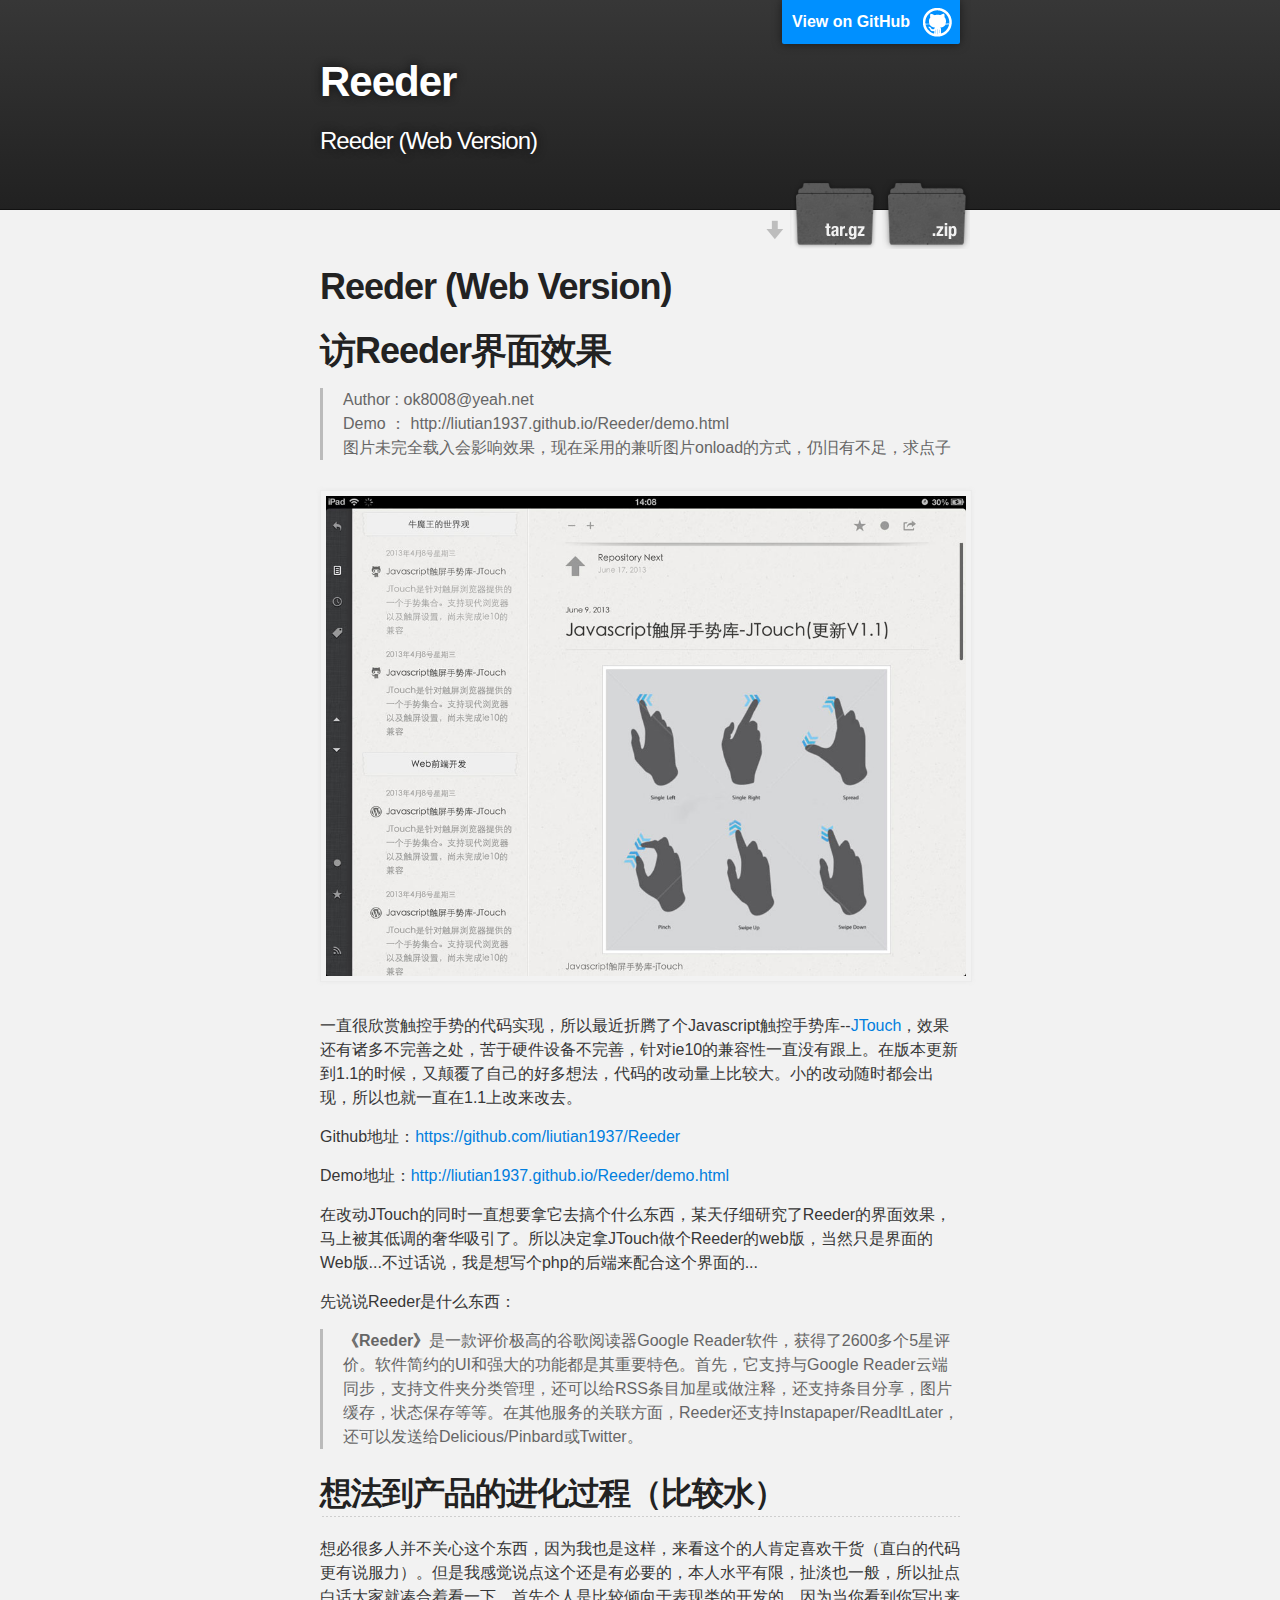
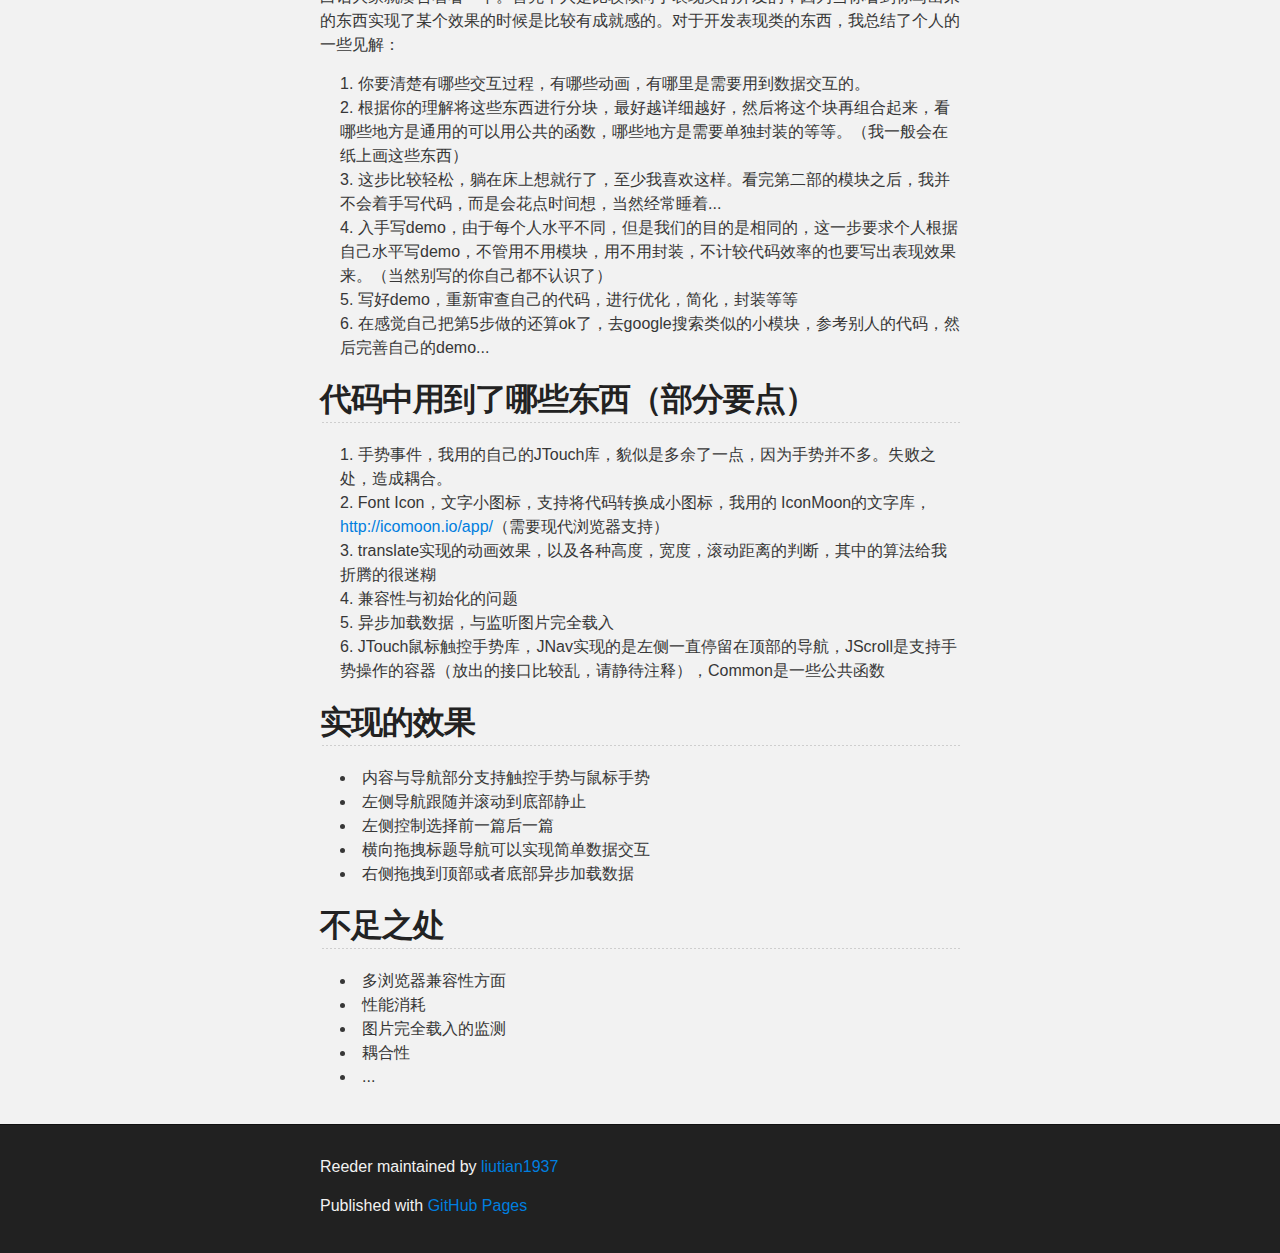
<file: index.html>
<!DOCTYPE html>
<html>

  <head>
    <meta charset='utf-8' />
    <meta http-equiv="X-UA-Compatible" content="chrome=1" />
    <meta name="description" content="Reeder : Reeder (Web Version)" />

    <link rel="stylesheet" type="text/css" media="screen" href="stylesheets/stylesheet.css">

    <title>Reeder</title>
  </head>

  <body>

    <!-- HEADER -->
    <div id="header_wrap" class="outer">
        <header class="inner">
          <a id="forkme_banner" href="https://github.com/liutian1937/Reeder">View on GitHub</a>

          <h1 id="project_title">Reeder</h1>
          <h2 id="project_tagline">Reeder (Web Version)</h2>

            <section id="downloads">
              <a class="zip_download_link" href="https://github.com/liutian1937/Reeder/zipball/master">Download this project as a .zip file</a>
              <a class="tar_download_link" href="https://github.com/liutian1937/Reeder/tarball/master">Download this project as a tar.gz file</a>
            </section>
        </header>
    </div>

    <!-- MAIN CONTENT -->
    <div id="main_content_wrap" class="outer">
      <section id="main_content" class="inner">
        <h1>
<a name="reeder-web-version" class="anchor" href="#reeder-web-version"><span class="octicon octicon-link"></span></a>Reeder (Web Version)</h1>

<h1>
<a name="reeder" class="anchor" href="#reeder"><span class="octicon octicon-link"></span></a>访Reeder界面效果</h1>

<blockquote>
Author : ok8008@yeah.net<br>
Demo ： http://liutian1937.github.io/Reeder/demo.html<br>
图片未完全载入会影响效果，现在采用的兼听图片onload的方式，仍旧有不足，求点子
</blockquote>

<p><img src="http://liutian1937.github.io/Reeder/reeder.jpg"></p>

<p>一直很欣赏触控手势的代码实现，所以最近折腾了个Javascript触控手势库--<a title="Javascript触屏手势库-JTouch(更新V1.1)" href="http://www.niumowang.org/javascript/jtouch/" target="_blank">JTouch</a>，效果还有诸多不完善之处，苦于硬件设备不完善，针对ie10的兼容性一直没有跟上。在版本更新到1.1的时候，又颠覆了自己的好多想法，代码的改动量上比较大。小的改动随时都会出现，所以也就一直在1.1上改来改去。</p>

<p>Github地址：<a href="https://github.com/liutian1937/Reeder">https://github.com/liutian1937/Reeder</a></p>

<p>Demo地址：<a href="http://liutian1937.github.io/Reeder/demo.html" target="_blank">http://liutian1937.github.io/Reeder/demo.html</a></p>

<p>在改动JTouch的同时一直想要拿它去搞个什么东西，某天仔细研究了Reeder的界面效果，马上被其低调的奢华吸引了。所以决定拿JTouch做个Reeder的web版，当然只是界面的Web版...不过话说，我是想写个php的后端来配合这个界面的...</p>

<p>先说说Reeder是什么东西：</p>

<blockquote><p><strong>《Reeder》</strong>是一款评价极高的谷歌阅读器Google Reader软件，获得了2600多个5星评价。软件简约的UI和强大的功能都是其重要特色。首先，它支持与Google Reader云端同步，支持文件夹分类管理，还可以给RSS条目加星或做注释，还支持条目分享，图片缓存，状态保存等等。在其他服务的关联方面，Reeder还支持Instapaper/ReadItLater，还可以发送给Delicious/Pinbard或Twitter。</p></blockquote>

<h2>
<a name="" class="anchor" href="#"><span class="octicon octicon-link"></span></a>想法到产品的进化过程（比较水）</h2>

<p>想必很多人并不关心这个东西，因为我也是这样，来看这个的人肯定喜欢干货（直白的代码更有说服力）。但是我感觉说点这个还是有必要的，本人水平有限，扯淡也一般，所以扯点白话大家就凑合着看一下。首先个人是比较倾向于表现类的开发的，因为当你看到你写出来的东西实现了某个效果的时候是比较有成就感的。对于开发表现类的东西，我总结了个人的一些见解：</p>

<ol>
<li>你要清楚有哪些交互过程，有哪些动画，有哪里是需要用到数据交互的。</li>
<li>根据你的理解将这些东西进行分块，最好越详细越好，然后将这个块再组合起来，看哪些地方是通用的可以用公共的函数，哪些地方是需要单独封装的等等。（我一般会在纸上画这些东西）</li>
<li>这步比较轻松，躺在床上想就行了，至少我喜欢这样。看完第二部的模块之后，我并不会着手写代码，而是会花点时间想，当然经常睡着...</li>
<li>入手写demo，由于每个人水平不同，但是我们的目的是相同的，这一步要求个人根据自己水平写demo，不管用不用模块，用不用封装，不计较代码效率的也要写出表现效果来。（当然别写的你自己都不认识了）</li>
<li>写好demo，重新审查自己的代码，进行优化，简化，封装等等</li>
<li>在感觉自己把第5步做的还算ok了，去google搜索类似的小模块，参考别人的代码，然后完善自己的demo...</li>
</ol><h2>
<a name="-1" class="anchor" href="#-1"><span class="octicon octicon-link"></span></a>代码中用到了哪些东西（部分要点）</h2>

<ol>
<li>手势事件，我用的自己的JTouch库，貌似是多余了一点，因为手势并不多。失败之处，造成耦合。</li>
<li>Font Icon，文字小图标，支持将代码转换成小图标，我用的 IconMoon的文字库，<a href="http://icomoon.io/app/">http://icomoon.io/app/</a>（需要现代浏览器支持）</li>
<li>translate实现的动画效果，以及各种高度，宽度，滚动距离的判断，其中的算法给我折腾的很迷糊</li>
<li>兼容性与初始化的问题</li>
<li>异步加载数据，与监听图片完全载入</li>
<li>JTouch鼠标触控手势库，JNav实现的是左侧一直停留在顶部的导航，JScroll是支持手势操作的容器（放出的接口比较乱，请静待注释），Common是一些公共函数</li>
</ol><h2>
<a name="-2" class="anchor" href="#-2"><span class="octicon octicon-link"></span></a>实现的效果</h2>

<ul>
<li>内容与导航部分支持触控手势与鼠标手势</li>
<li>左侧导航跟随并滚动到底部静止</li>
<li>左侧控制选择前一篇后一篇</li>
<li>横向拖拽标题导航可以实现简单数据交互</li>
<li>右侧拖拽到顶部或者底部异步加载数据</li>
</ul><h2>
<a name="-3" class="anchor" href="#-3"><span class="octicon octicon-link"></span></a>不足之处</h2>

<ul>
<li>多浏览器兼容性方面</li>
<li>性能消耗</li>
<li>图片完全载入的监测</li>
<li>耦合性</li>
<li>...</li>
</ul>
      </section>
    </div>

    <!-- FOOTER  -->
    <div id="footer_wrap" class="outer">
      <footer class="inner">
        <p class="copyright">Reeder maintained by <a href="https://github.com/liutian1937">liutian1937</a></p>
        <p>Published with <a href="http://pages.github.com">GitHub Pages</a></p>
      </footer>
    </div>

    

  </body>
</html>
</file>
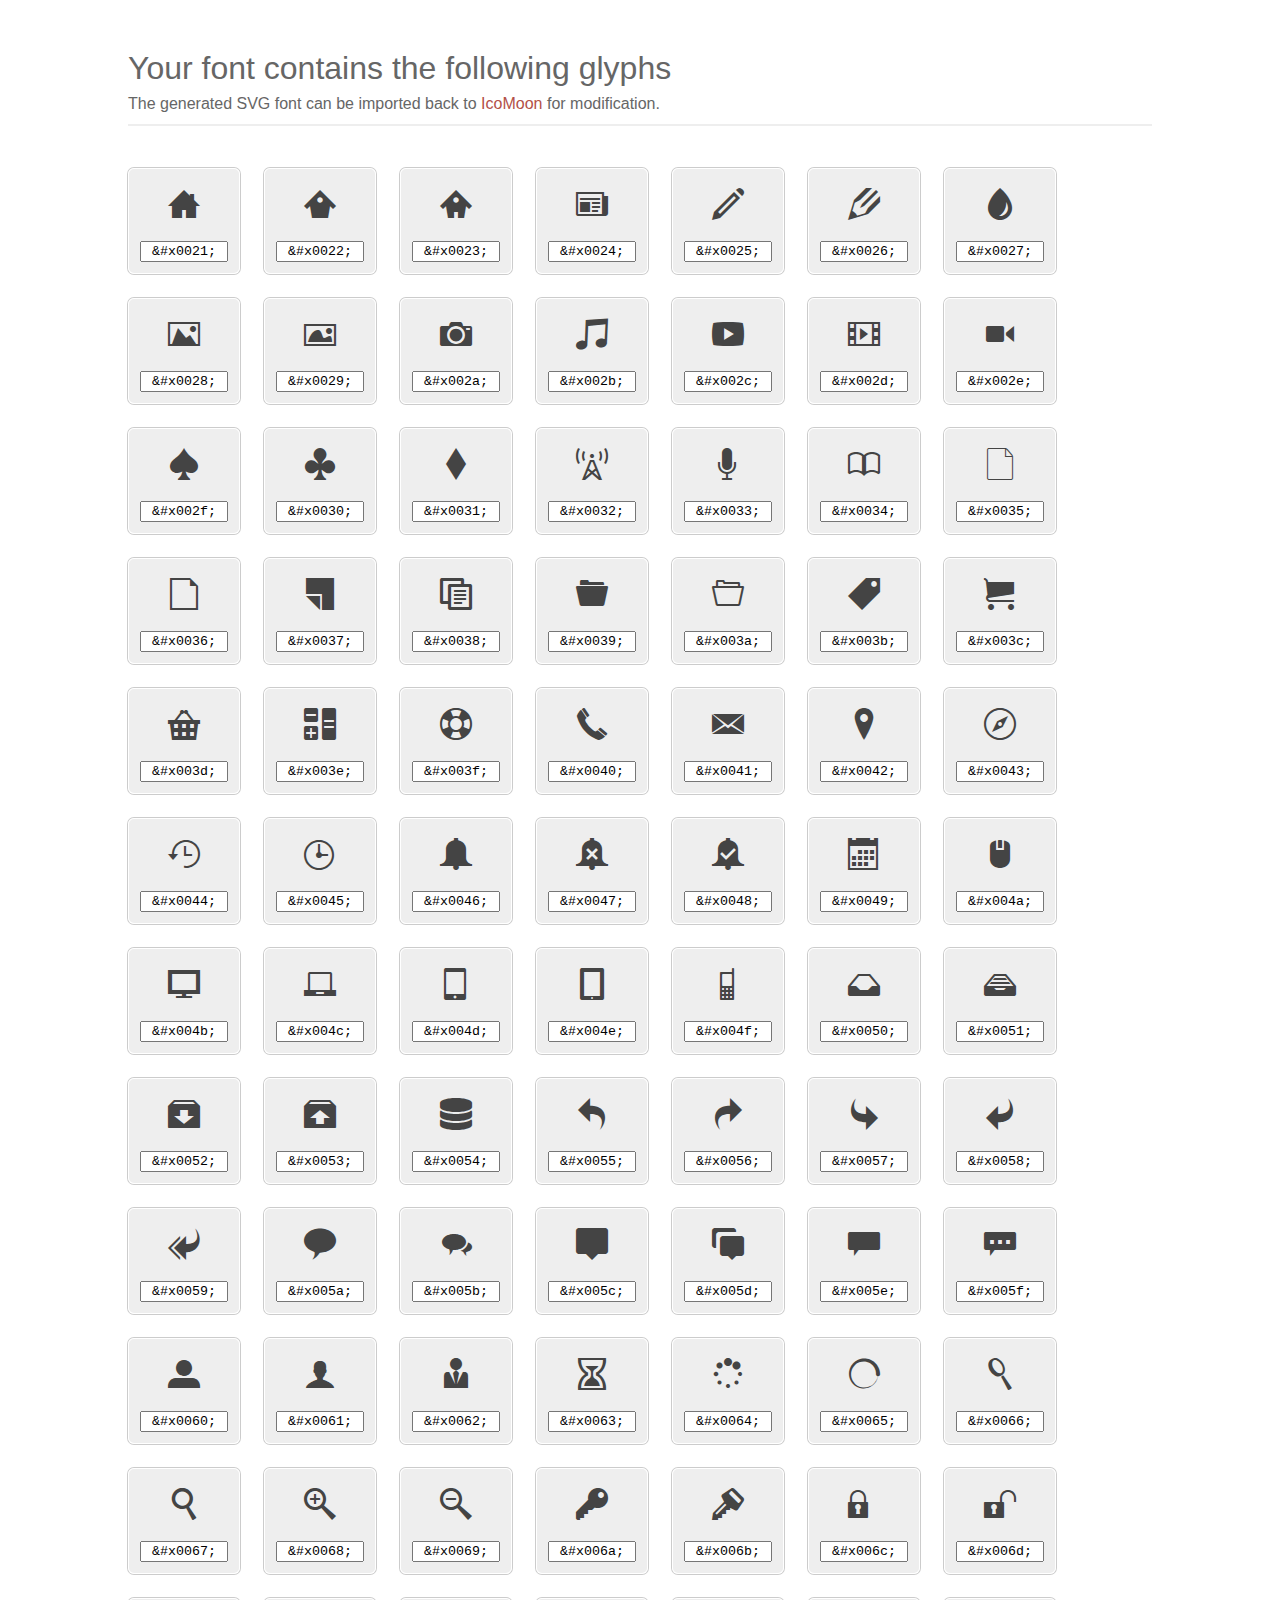
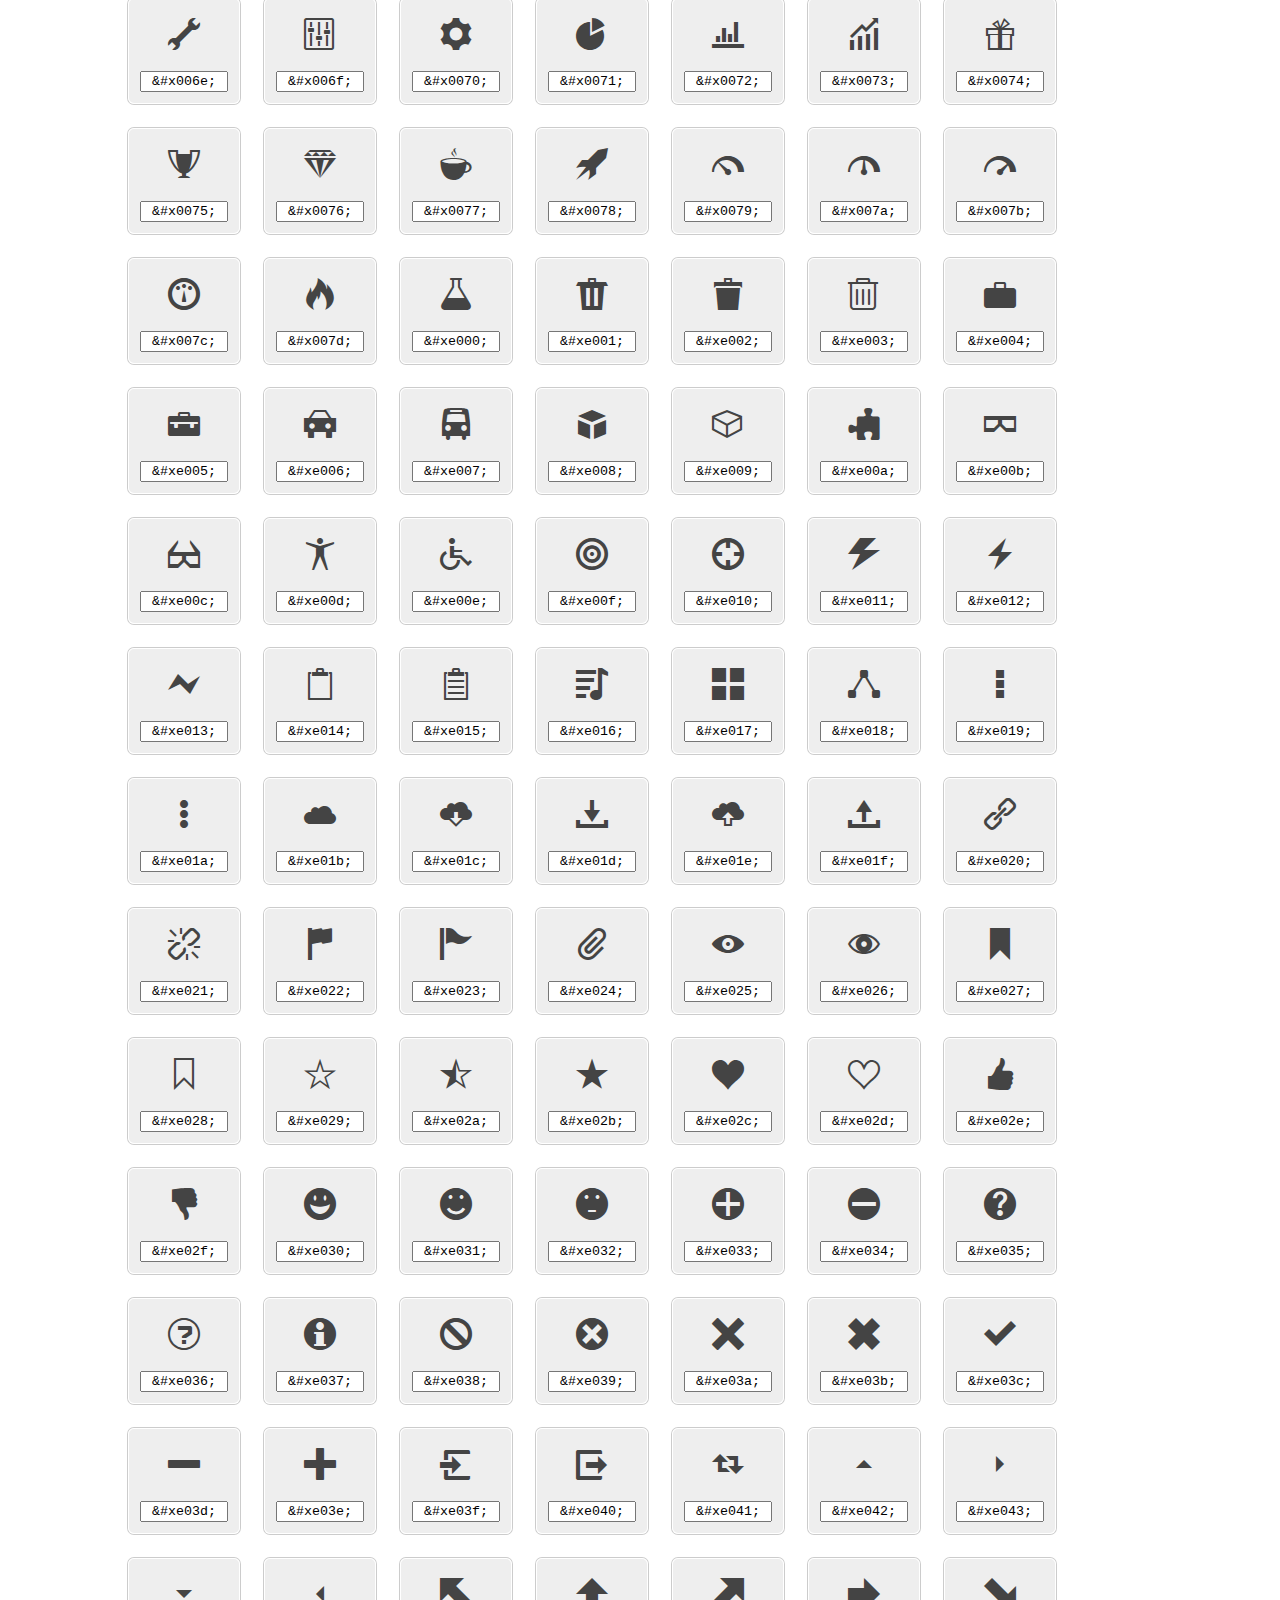
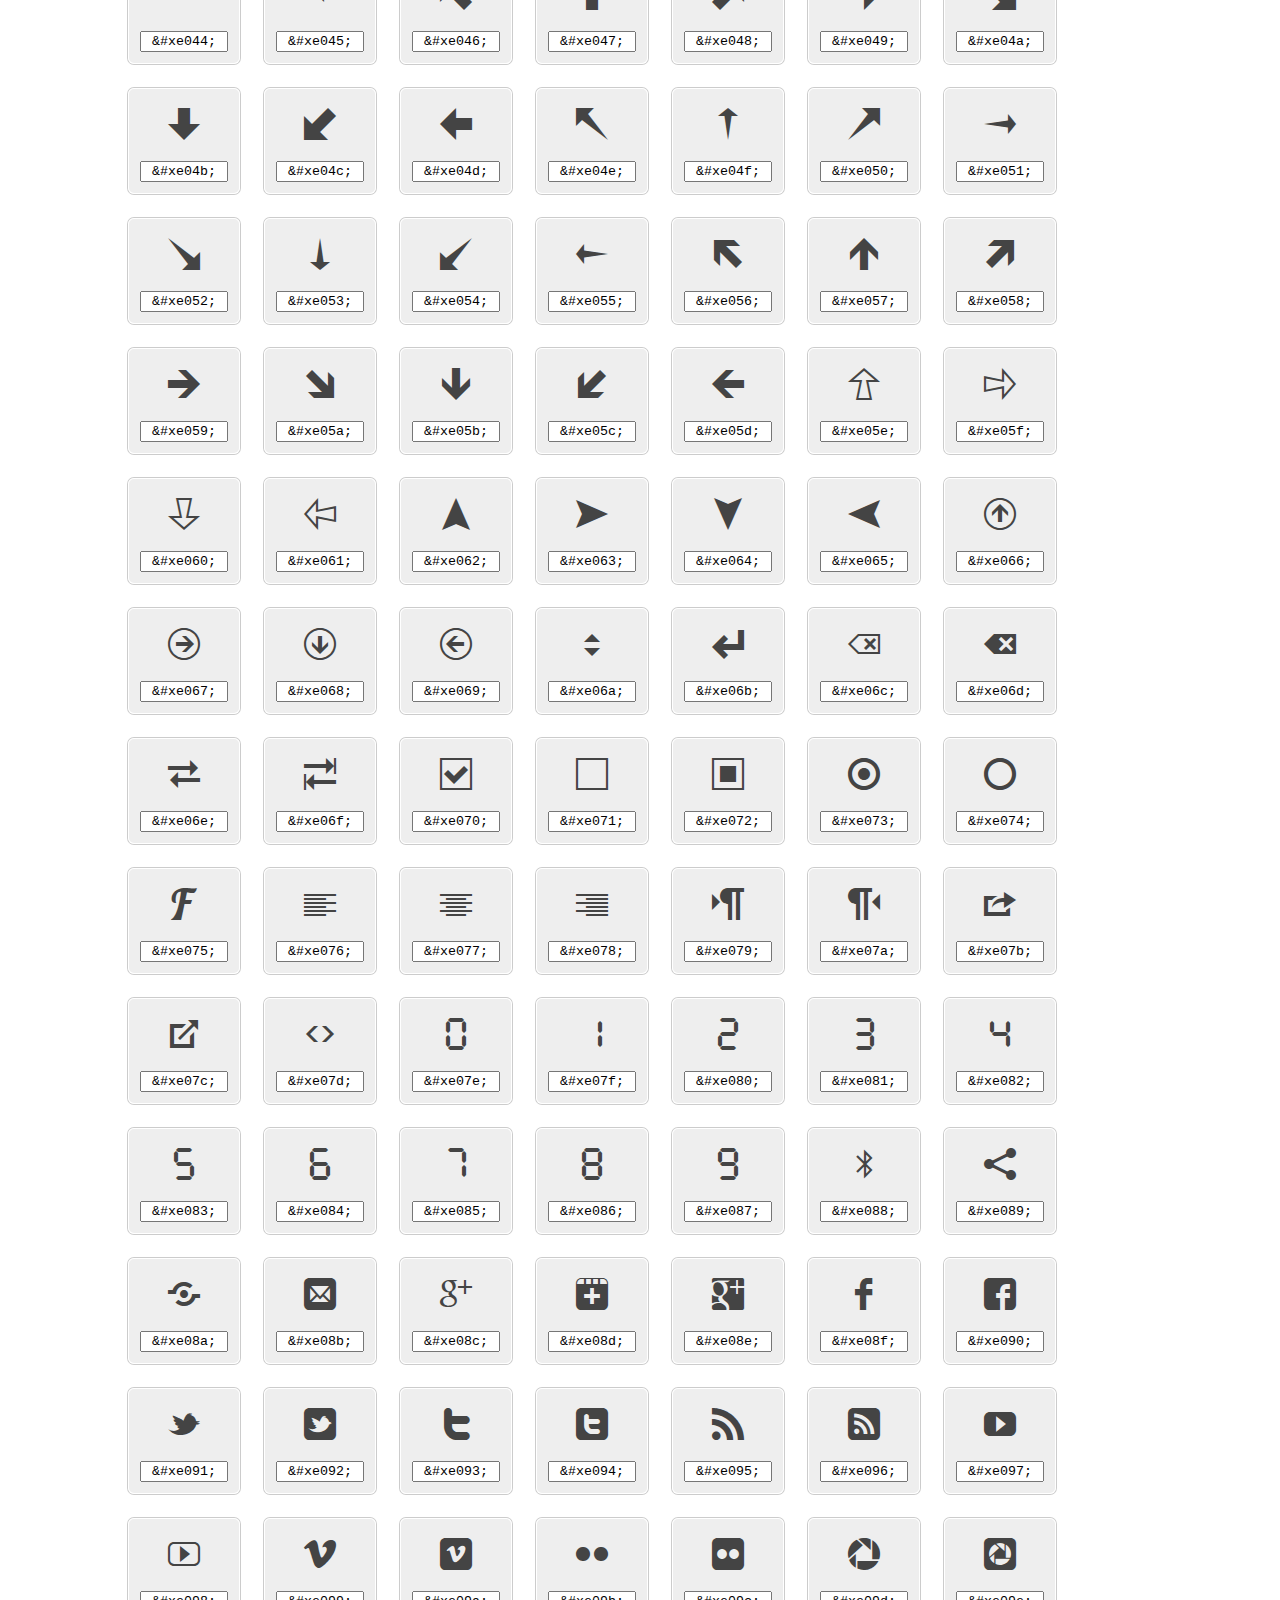
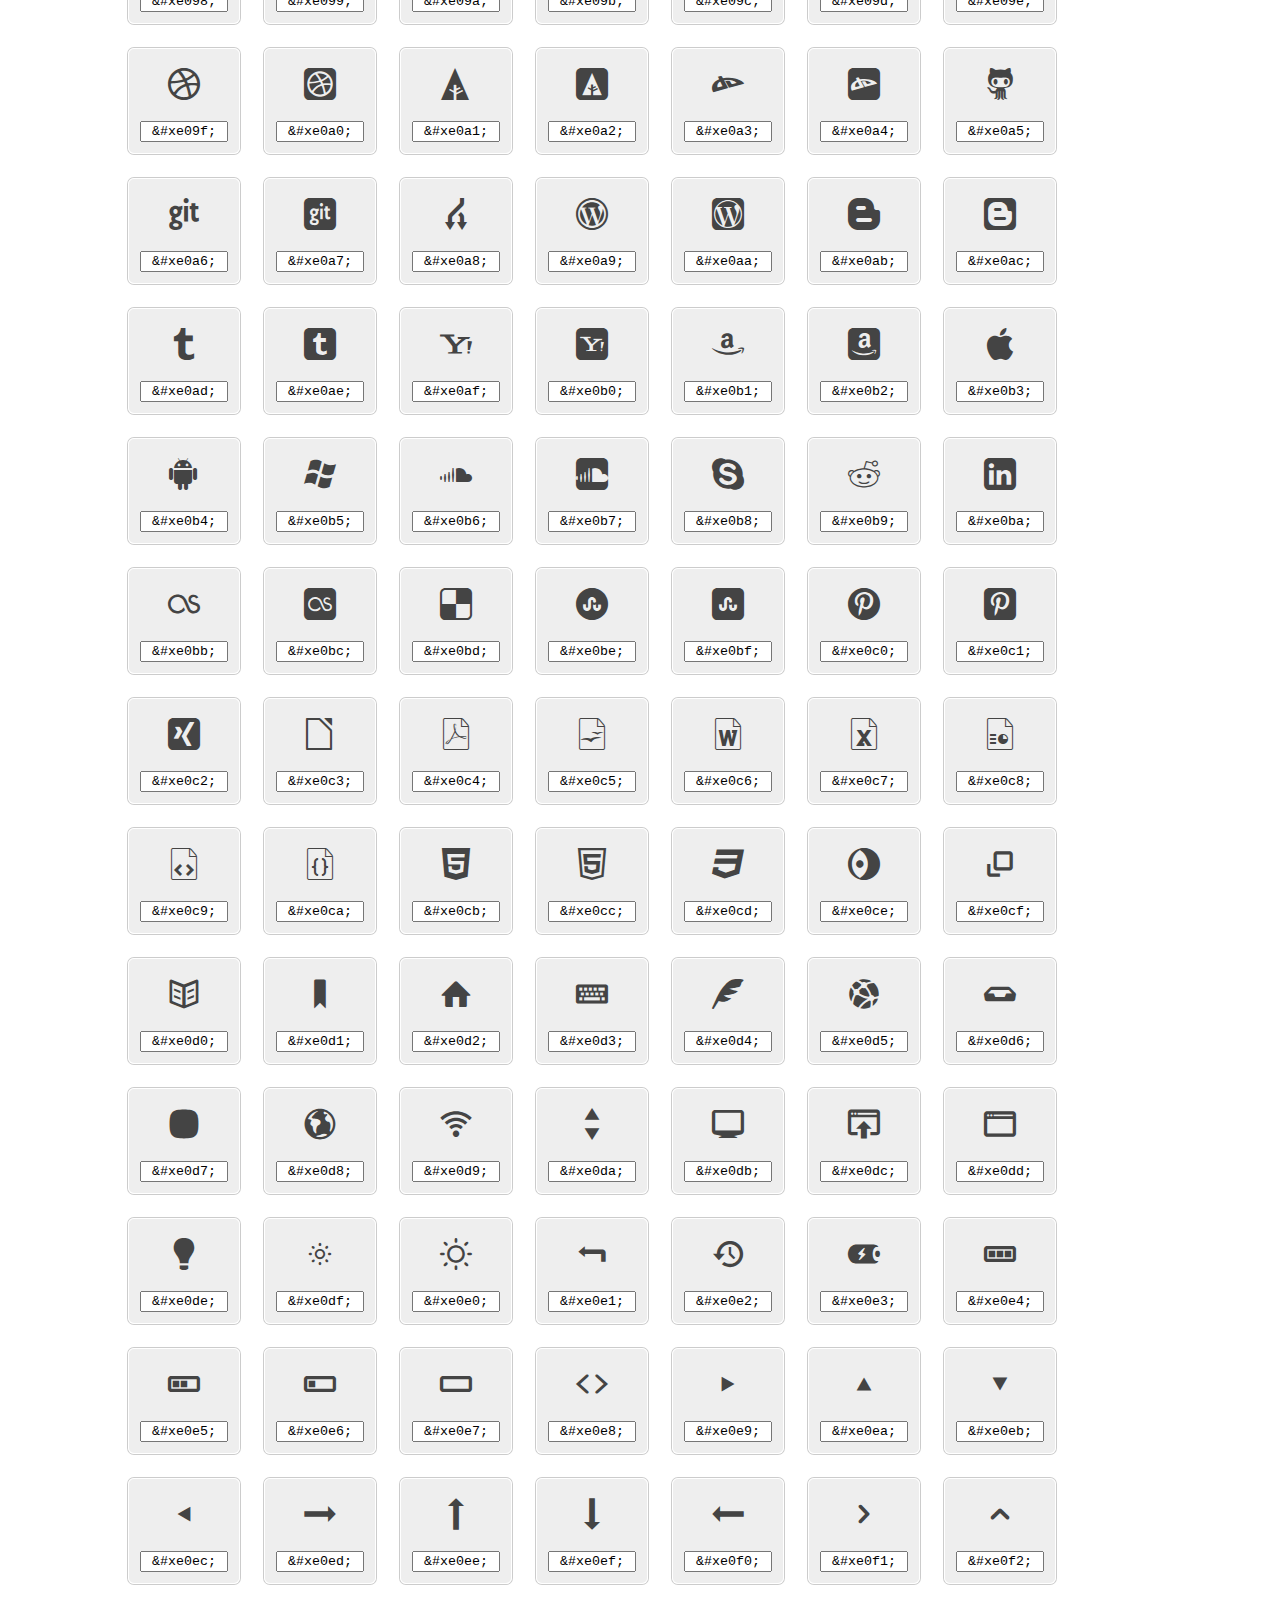
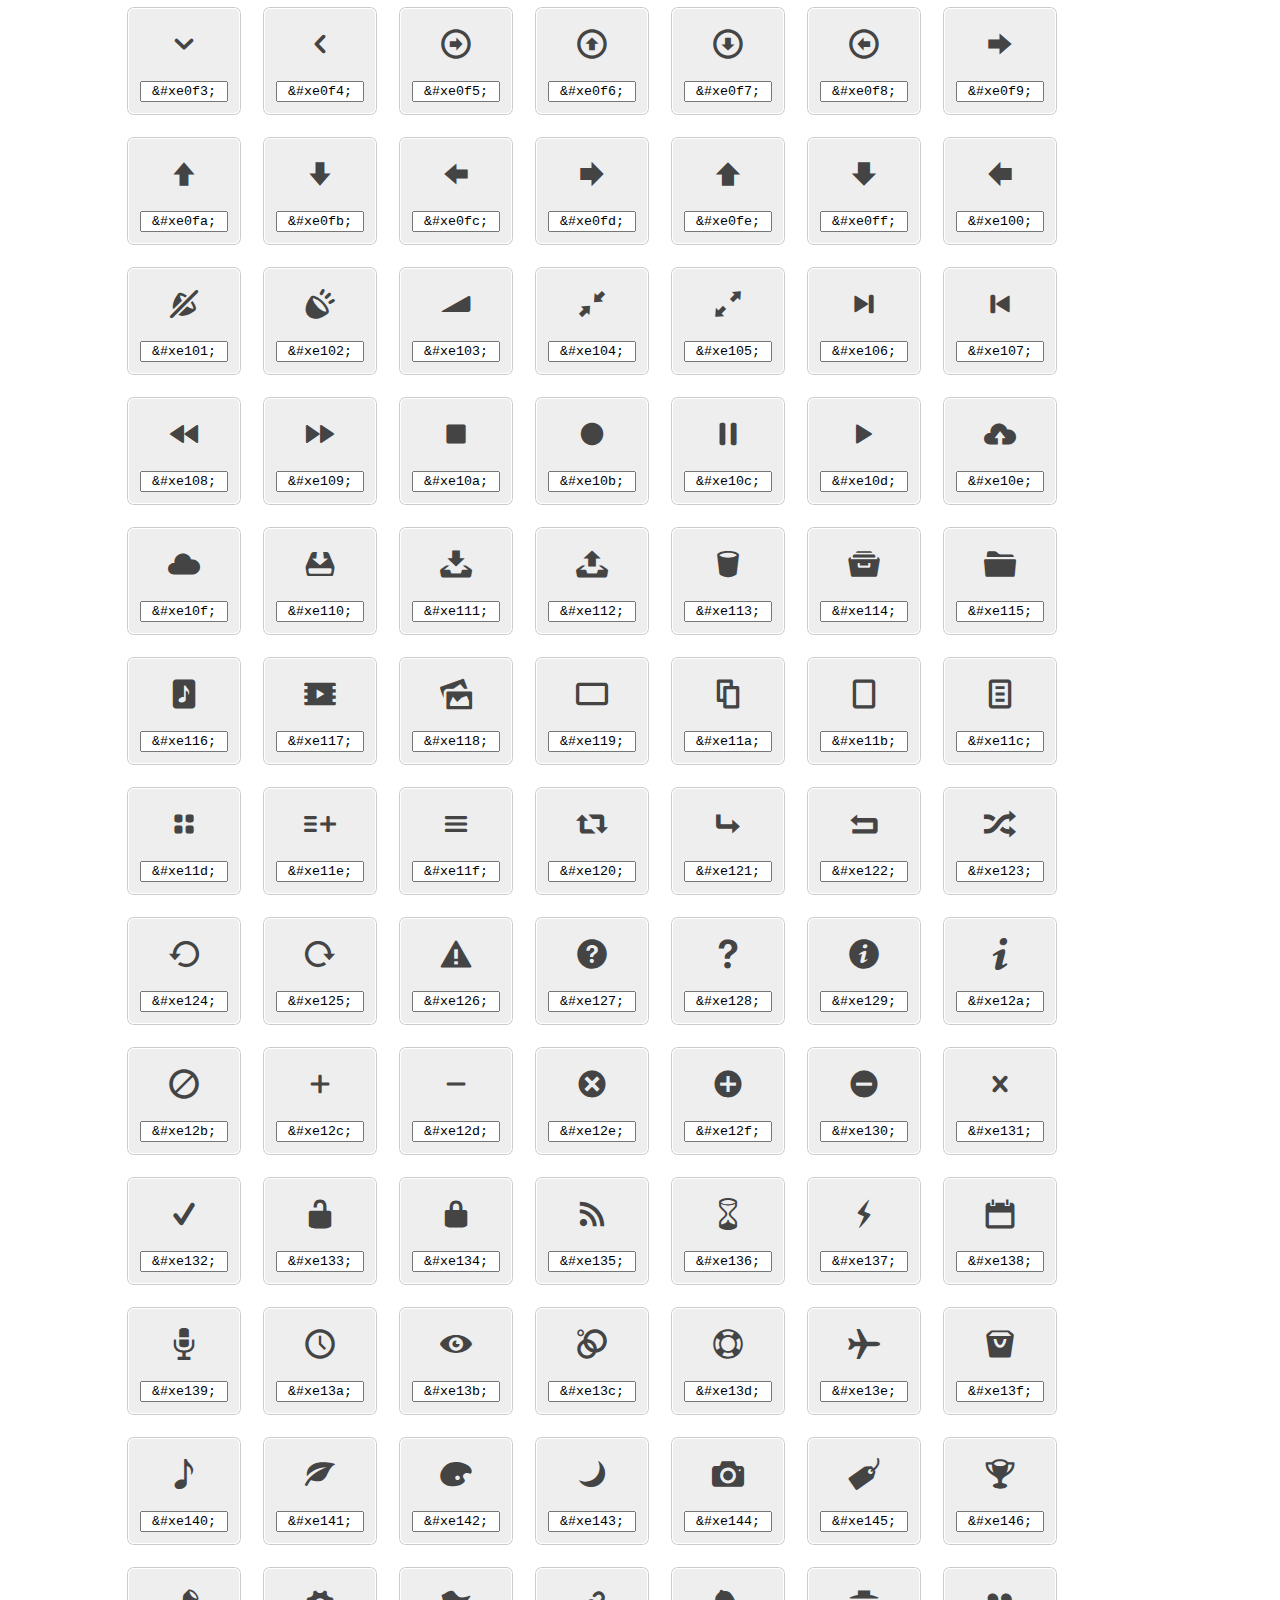
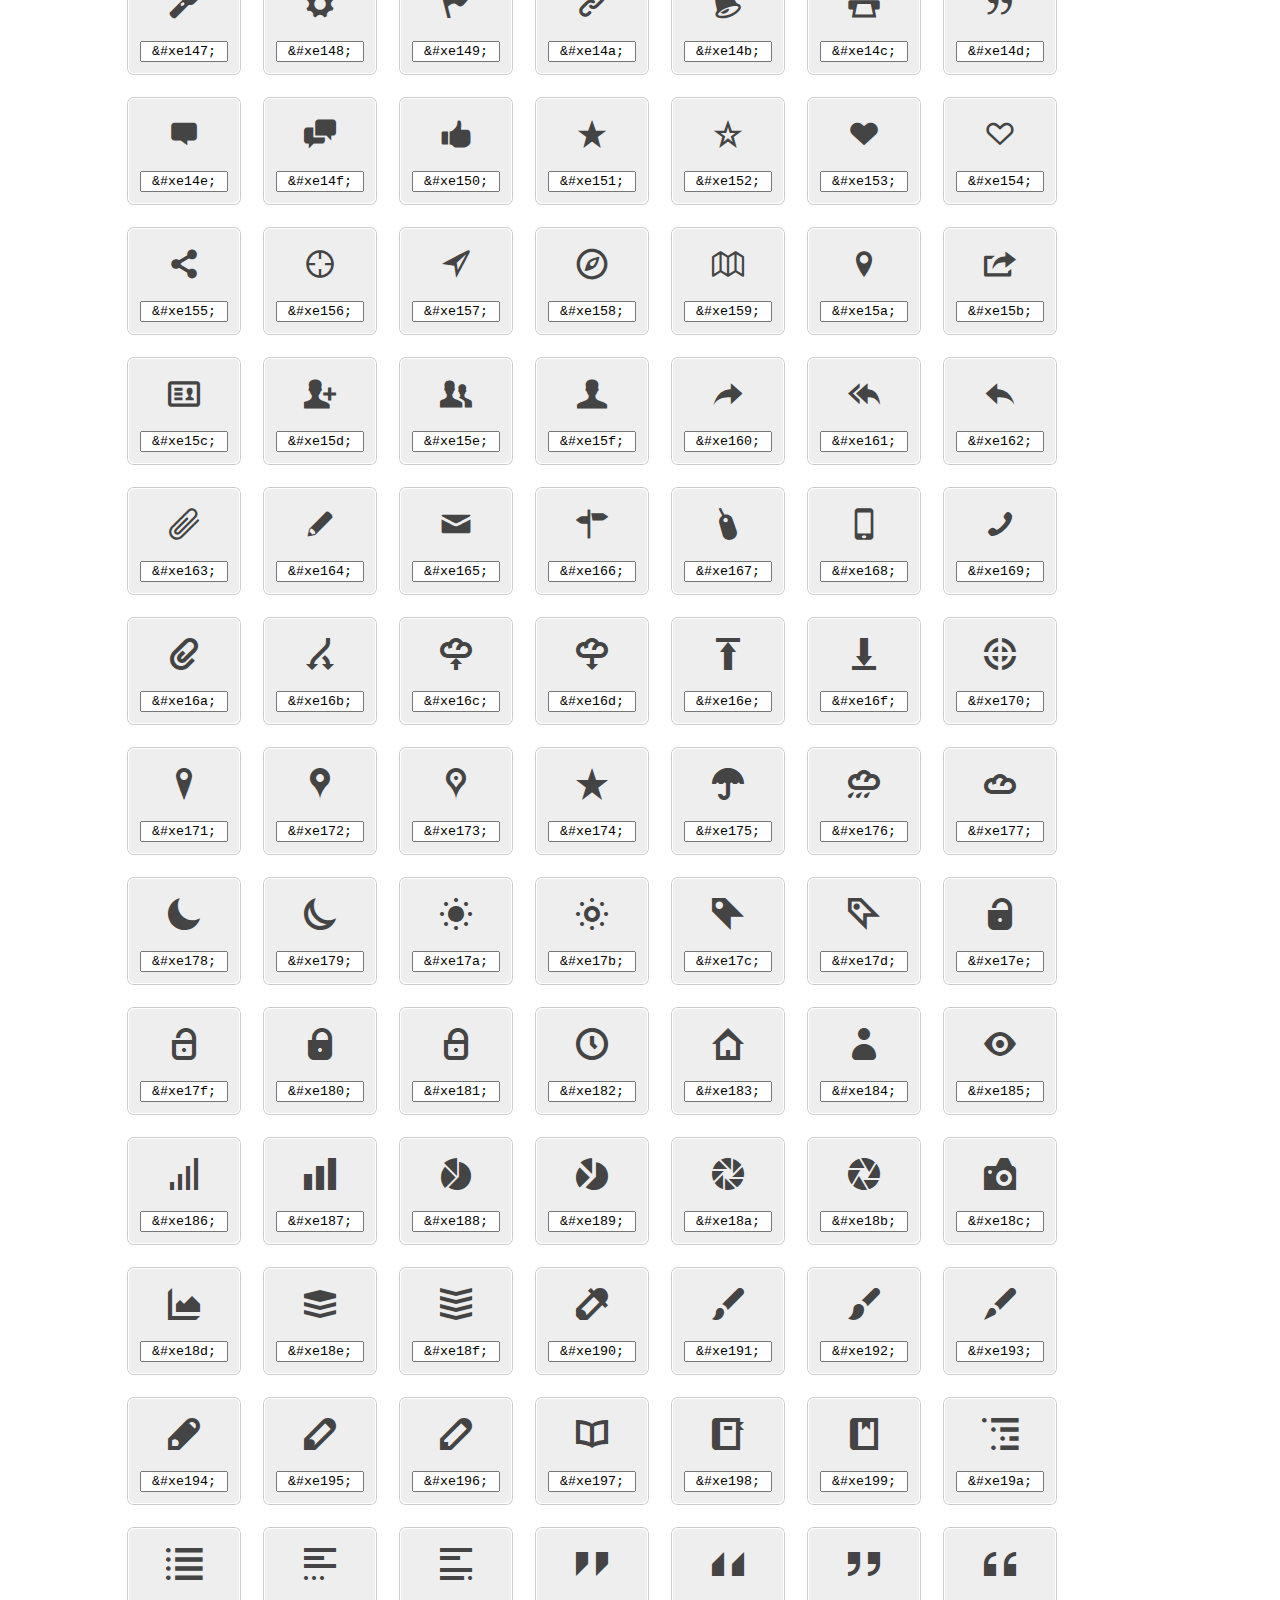
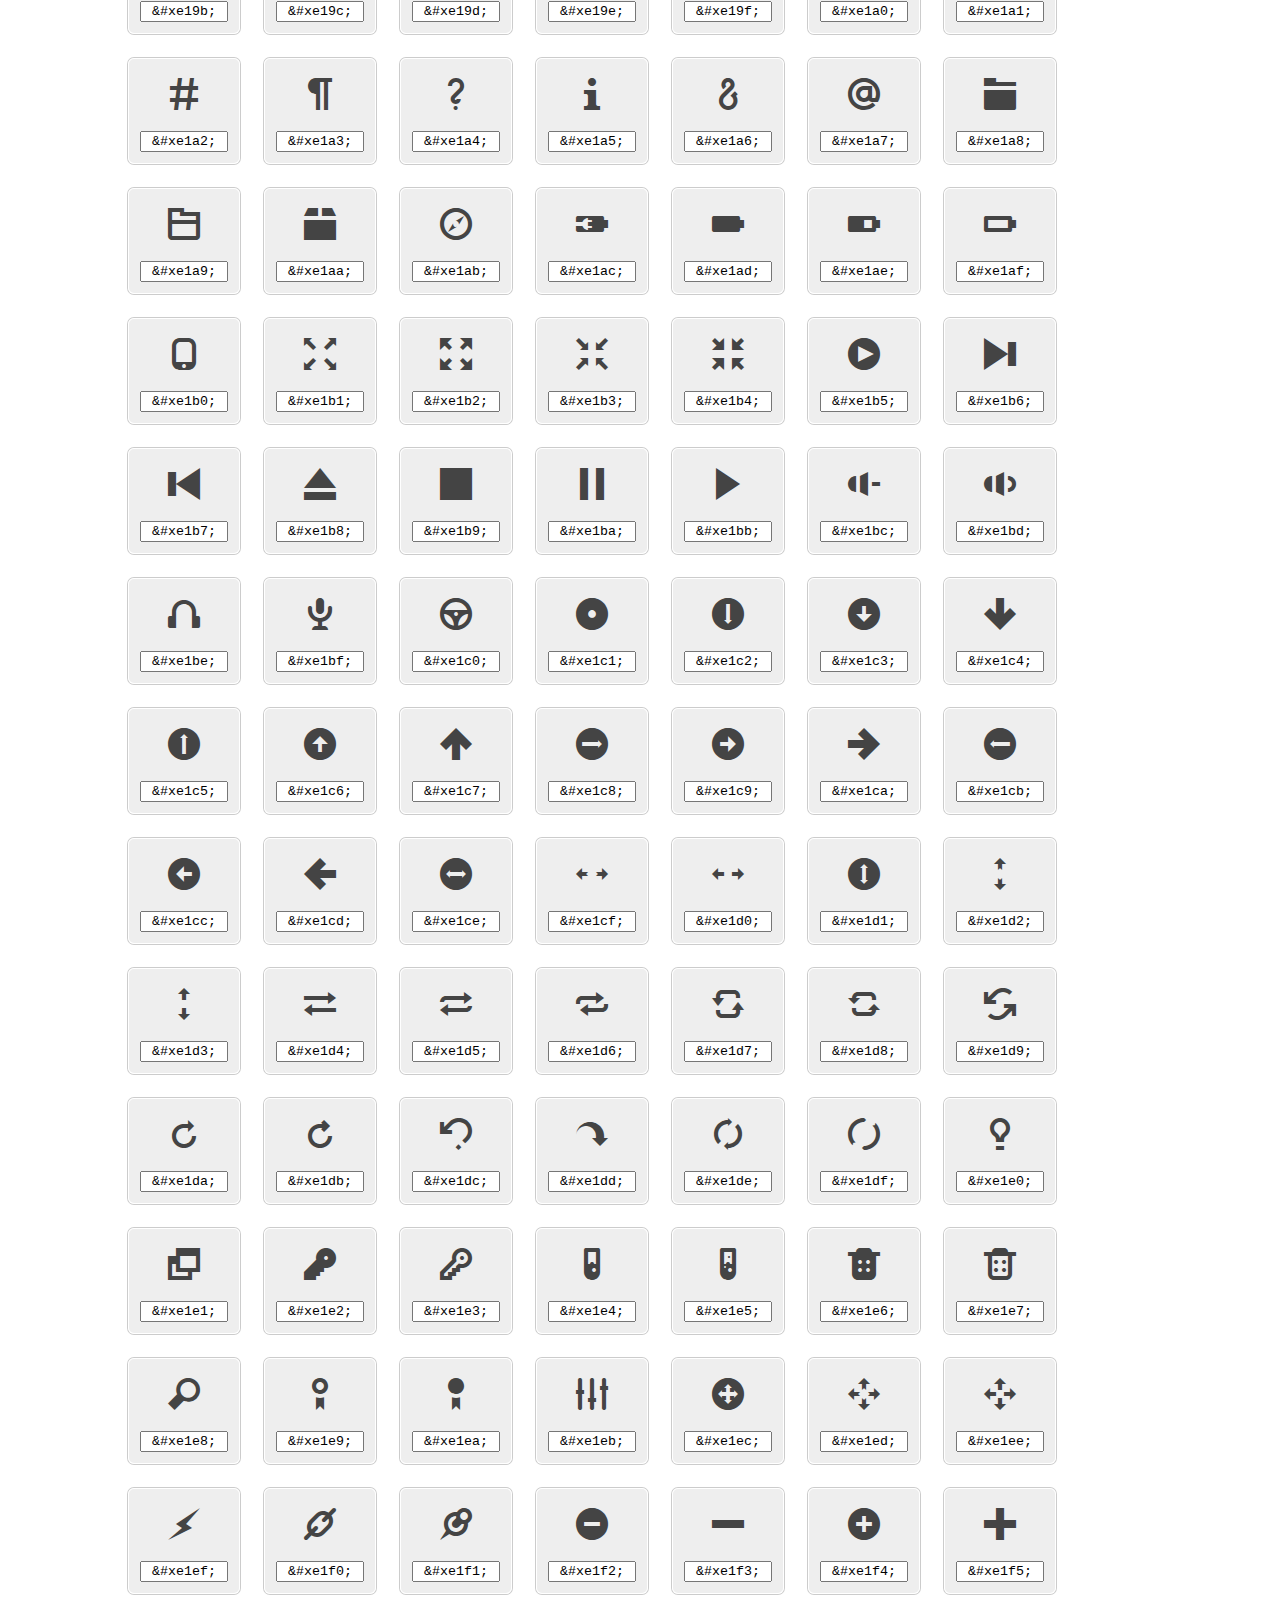
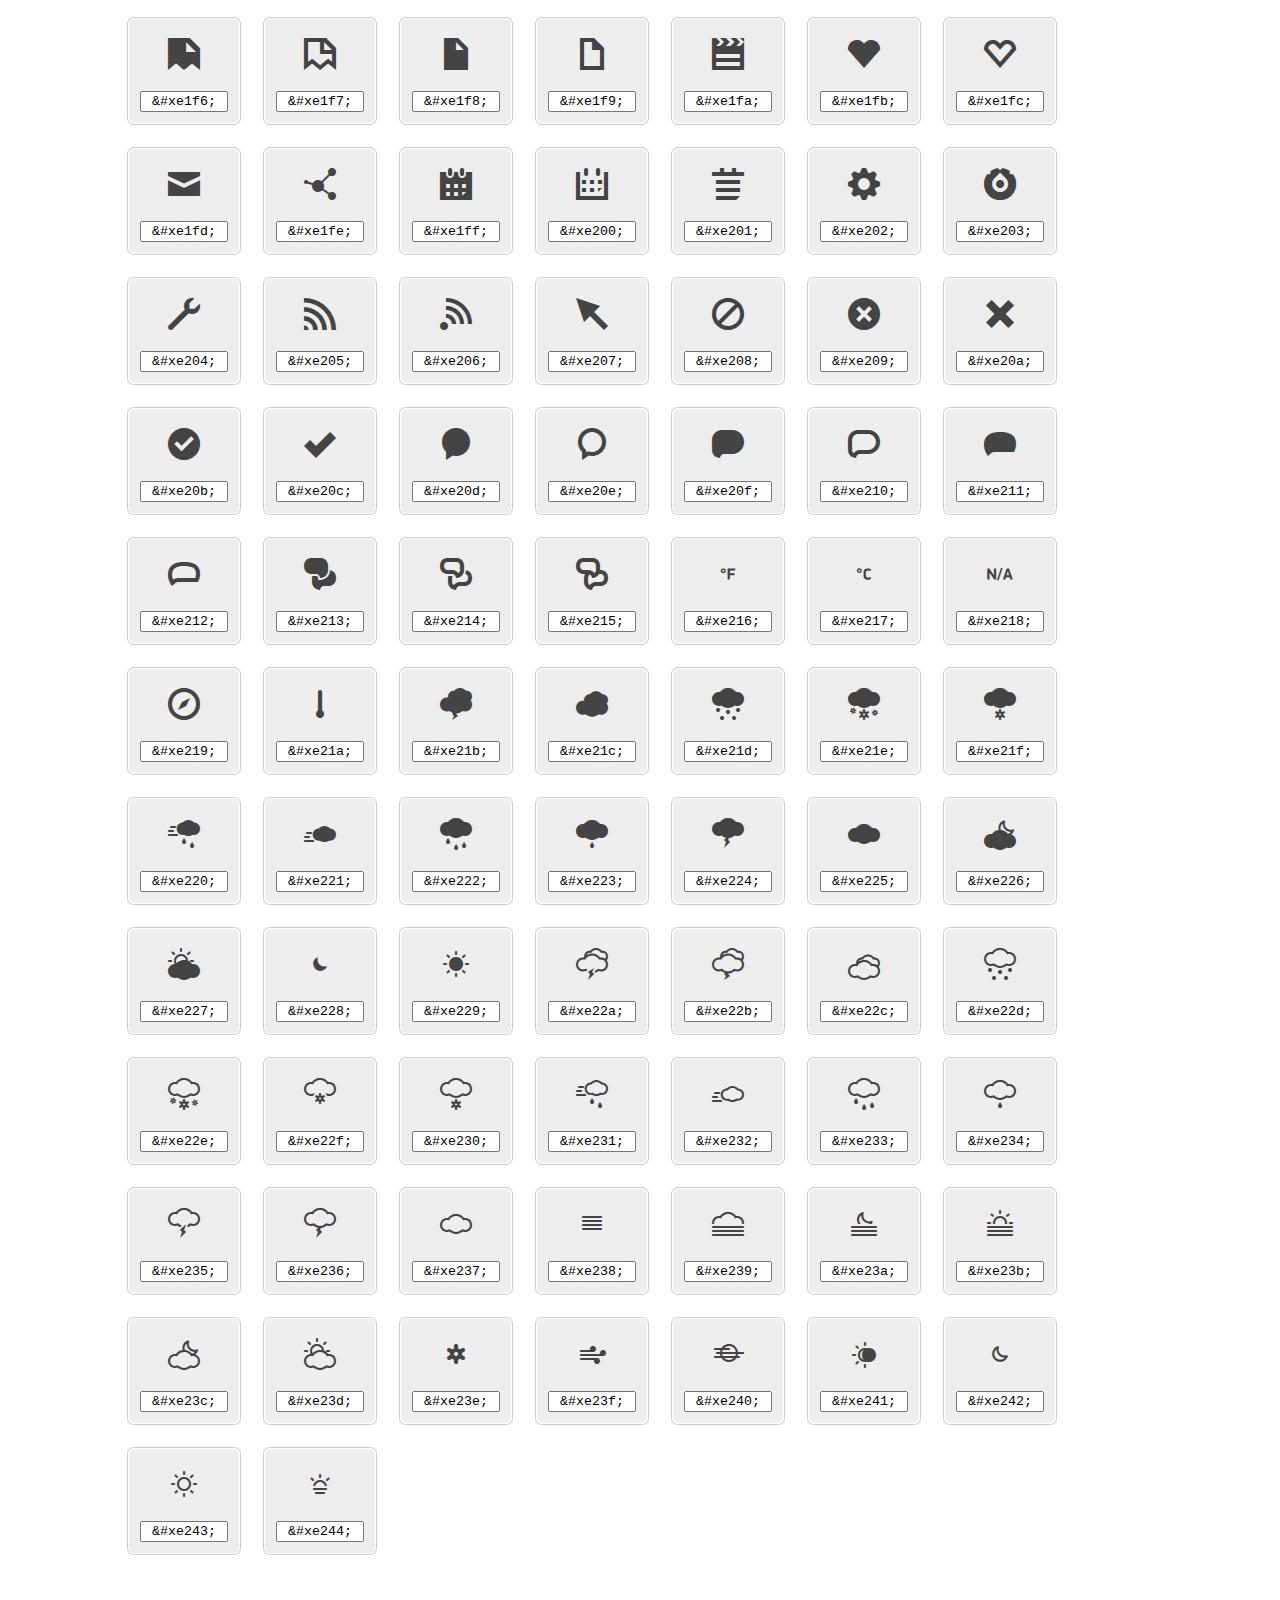
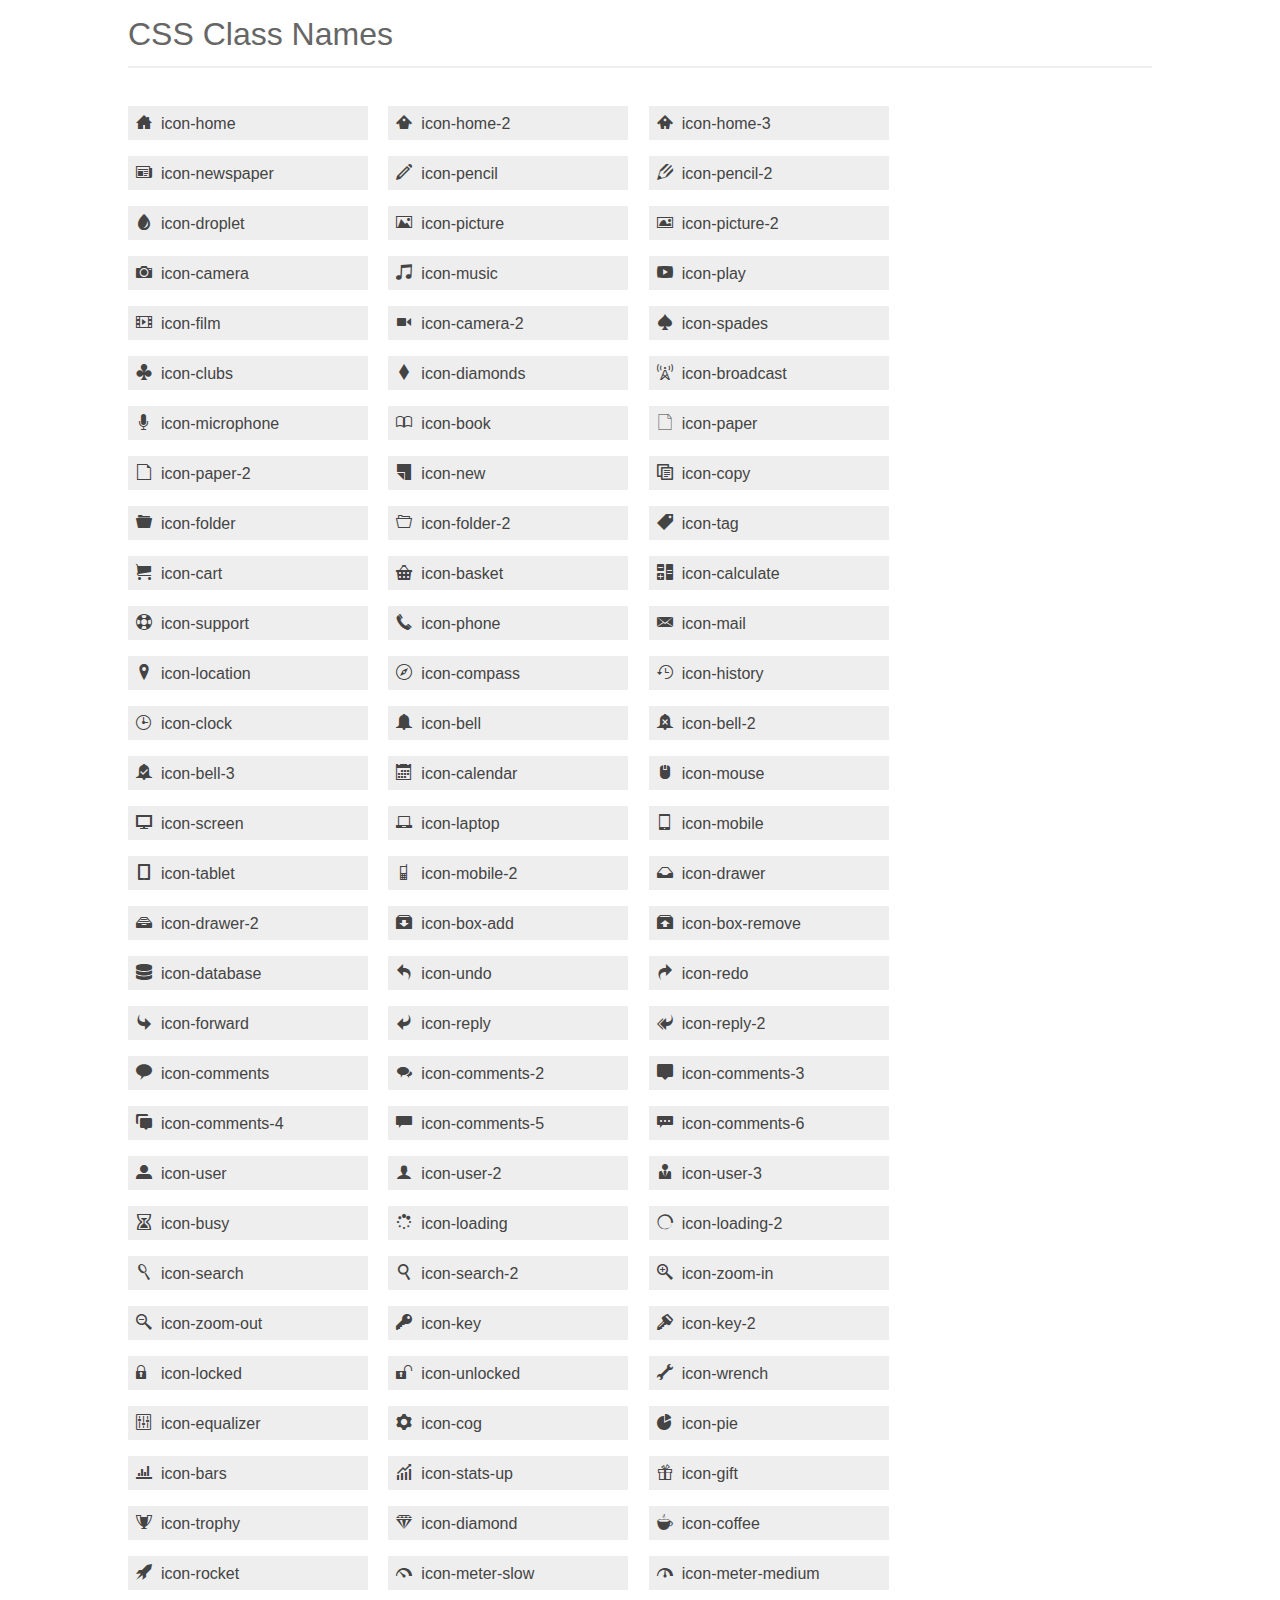
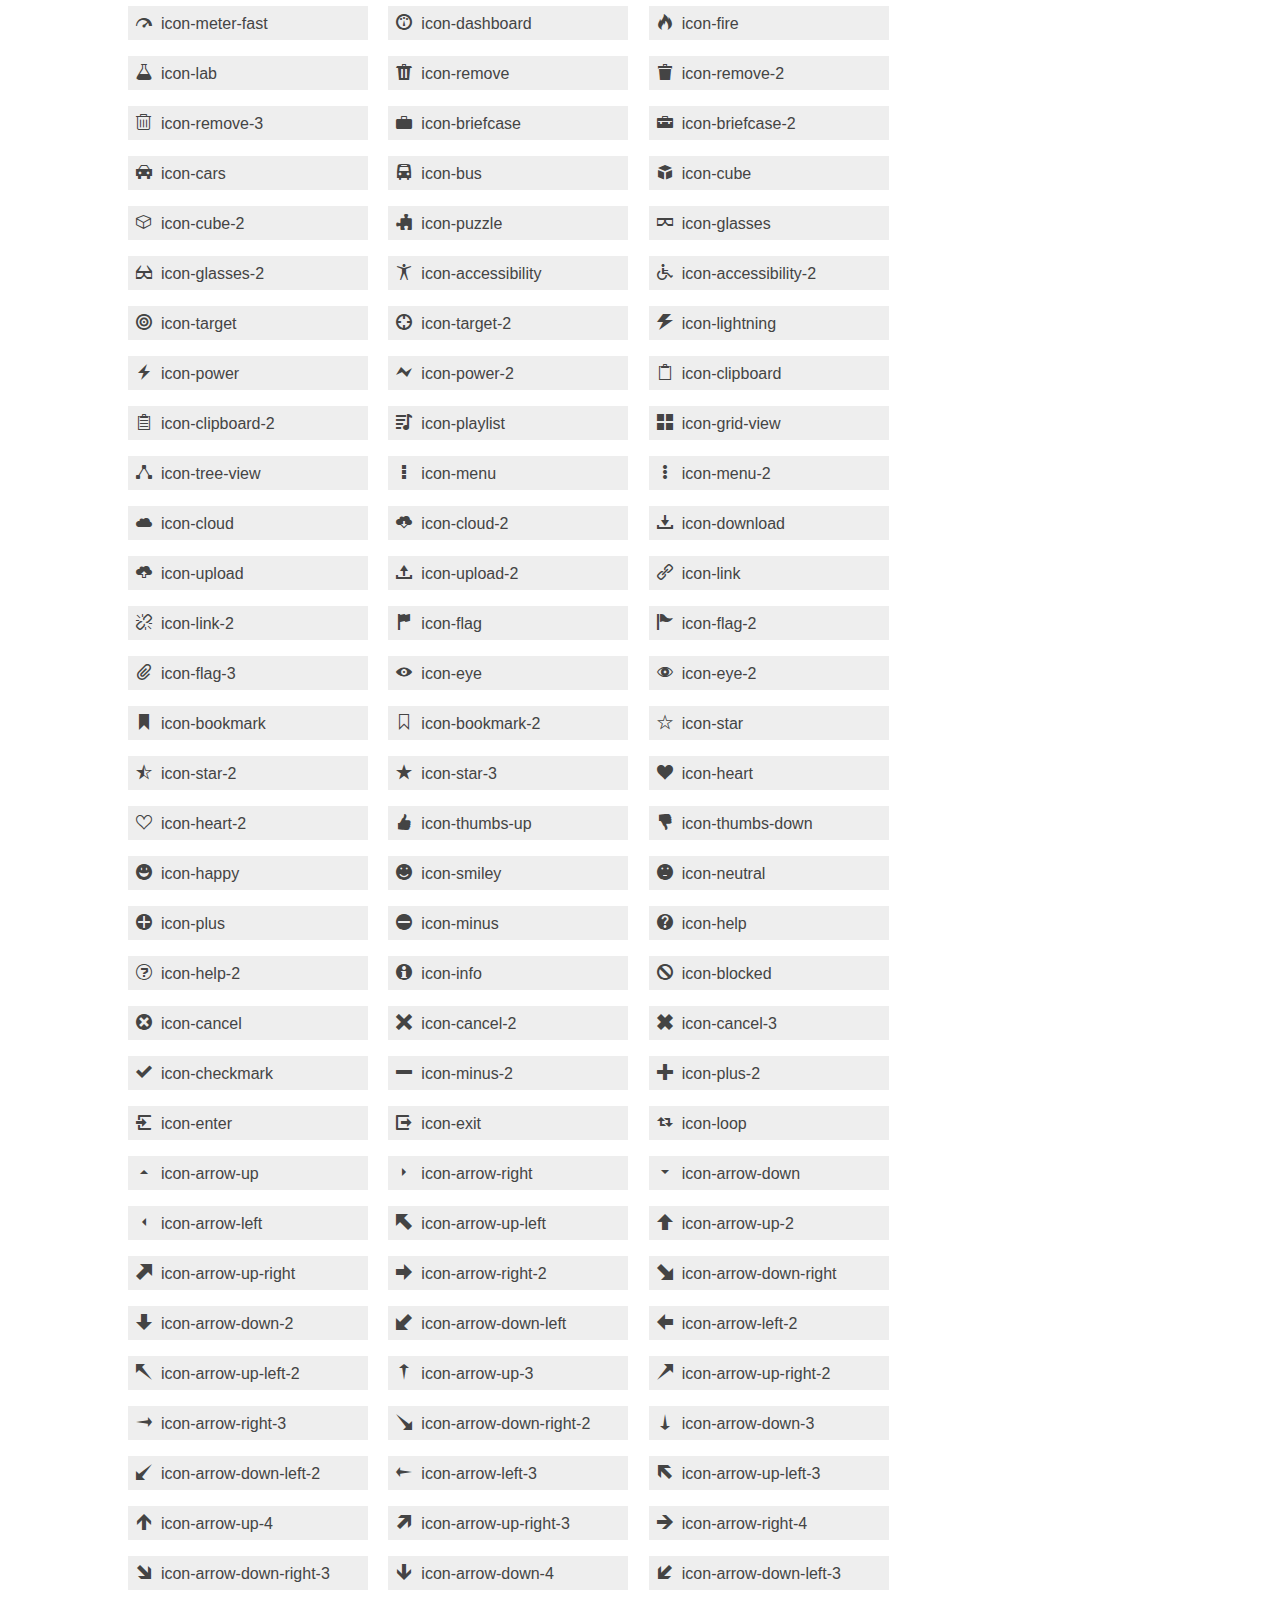
<file: font/icomoon97172/index.html>
<!doctype html>
<html>
<head>
<title>Your Font/Glyphs</title>
<link rel="stylesheet" href="style.css" />
<style>
	section, header, footer {display: block;}
	body {
		font-family: sans-serif;
		color: #444;
		line-height: 1.5;
		font-size: 1em;
	}
	* {
		-moz-box-sizing: border-box;
		-webkit-box-sizing: border-box;
		box-sizing: border-box;
		margin: 0;
		paddin: 0;
	}
	.glyph {
		float: left;
		text-align: center;
		background: #eee;
		padding: .75em;
		margin: .75em 1.5em .75em 0;
		width: 7em;
		border-radius: .375em;
		box-shadow: inset 0 0 0 1px #fff, 0 0 0 1px #ccc;
	}
	.glyph input {
		width: 100%;
		text-align: center;
		font-family: consolas, monospace;
	}
	.glyph input, .mtm {
		margin-top: .75em;
	}
	.w-main {
		width: 80%;
	}
	.centered {
		margin-left: auto;
		margin-right: auto;
	}
	.fs1 {
		font-size: 2em;
	}
	header {
		margin: 2em 0;
		padding-bottom: .5em;
		color: #666;
		box-shadow: 0 2px #eee;
	}
	header h1 {
		font-size: 2em;
		font-weight: normal;
	}
	.clearfix:before, .clearfix:after { content: ""; display: table; }
	.clearfix:after { clear: both; }
	footer {
		margin-top: 2em;
		padding: .5em 0;
		box-shadow: 0 -2px #eee;
	}
	a, a:visited {
		color: #B35047;
		text-decoration: none;
	}
	a:hover, a:focus {color: #000;}
	.box1 {
		display: inline-block;
		width: 15em;
		padding: .25em .5em;
		background: #eee;
		margin: .5em 1em .5em 0;
	}
</style>
</head>
<body>
	<div class="w-main centered">
	<section class="mtm clearfix" id="glyphs">
	<header>
		<h1>Your font contains the following glyphs</h1>
		<p>The generated SVG font can be imported back to <a href="http://keyamoon.com/icomoon/app">IcoMoon</a> for modification.</p>
	</header>
	<div class="glyph">
		<div class="fs1" aria-hidden="true" data-icon="&#x0021;"></div>
		<input type="text" readonly="readonly" value="&amp;#x0021;" />
	</div>
	<div class="glyph">
		<div class="fs1" aria-hidden="true" data-icon="&#x0022;"></div>
		<input type="text" readonly="readonly" value="&amp;#x0022;" />
	</div>
	<div class="glyph">
		<div class="fs1" aria-hidden="true" data-icon="&#x0023;"></div>
		<input type="text" readonly="readonly" value="&amp;#x0023;" />
	</div>
	<div class="glyph">
		<div class="fs1" aria-hidden="true" data-icon="&#x0024;"></div>
		<input type="text" readonly="readonly" value="&amp;#x0024;" />
	</div>
	<div class="glyph">
		<div class="fs1" aria-hidden="true" data-icon="&#x0025;"></div>
		<input type="text" readonly="readonly" value="&amp;#x0025;" />
	</div>
	<div class="glyph">
		<div class="fs1" aria-hidden="true" data-icon="&#x0026;"></div>
		<input type="text" readonly="readonly" value="&amp;#x0026;" />
	</div>
	<div class="glyph">
		<div class="fs1" aria-hidden="true" data-icon="&#x0027;"></div>
		<input type="text" readonly="readonly" value="&amp;#x0027;" />
	</div>
	<div class="glyph">
		<div class="fs1" aria-hidden="true" data-icon="&#x0028;"></div>
		<input type="text" readonly="readonly" value="&amp;#x0028;" />
	</div>
	<div class="glyph">
		<div class="fs1" aria-hidden="true" data-icon="&#x0029;"></div>
		<input type="text" readonly="readonly" value="&amp;#x0029;" />
	</div>
	<div class="glyph">
		<div class="fs1" aria-hidden="true" data-icon="&#x002a;"></div>
		<input type="text" readonly="readonly" value="&amp;#x002a;" />
	</div>
	<div class="glyph">
		<div class="fs1" aria-hidden="true" data-icon="&#x002b;"></div>
		<input type="text" readonly="readonly" value="&amp;#x002b;" />
	</div>
	<div class="glyph">
		<div class="fs1" aria-hidden="true" data-icon="&#x002c;"></div>
		<input type="text" readonly="readonly" value="&amp;#x002c;" />
	</div>
	<div class="glyph">
		<div class="fs1" aria-hidden="true" data-icon="&#x002d;"></div>
		<input type="text" readonly="readonly" value="&amp;#x002d;" />
	</div>
	<div class="glyph">
		<div class="fs1" aria-hidden="true" data-icon="&#x002e;"></div>
		<input type="text" readonly="readonly" value="&amp;#x002e;" />
	</div>
	<div class="glyph">
		<div class="fs1" aria-hidden="true" data-icon="&#x002f;"></div>
		<input type="text" readonly="readonly" value="&amp;#x002f;" />
	</div>
	<div class="glyph">
		<div class="fs1" aria-hidden="true" data-icon="&#x0030;"></div>
		<input type="text" readonly="readonly" value="&amp;#x0030;" />
	</div>
	<div class="glyph">
		<div class="fs1" aria-hidden="true" data-icon="&#x0031;"></div>
		<input type="text" readonly="readonly" value="&amp;#x0031;" />
	</div>
	<div class="glyph">
		<div class="fs1" aria-hidden="true" data-icon="&#x0032;"></div>
		<input type="text" readonly="readonly" value="&amp;#x0032;" />
	</div>
	<div class="glyph">
		<div class="fs1" aria-hidden="true" data-icon="&#x0033;"></div>
		<input type="text" readonly="readonly" value="&amp;#x0033;" />
	</div>
	<div class="glyph">
		<div class="fs1" aria-hidden="true" data-icon="&#x0034;"></div>
		<input type="text" readonly="readonly" value="&amp;#x0034;" />
	</div>
	<div class="glyph">
		<div class="fs1" aria-hidden="true" data-icon="&#x0035;"></div>
		<input type="text" readonly="readonly" value="&amp;#x0035;" />
	</div>
	<div class="glyph">
		<div class="fs1" aria-hidden="true" data-icon="&#x0036;"></div>
		<input type="text" readonly="readonly" value="&amp;#x0036;" />
	</div>
	<div class="glyph">
		<div class="fs1" aria-hidden="true" data-icon="&#x0037;"></div>
		<input type="text" readonly="readonly" value="&amp;#x0037;" />
	</div>
	<div class="glyph">
		<div class="fs1" aria-hidden="true" data-icon="&#x0038;"></div>
		<input type="text" readonly="readonly" value="&amp;#x0038;" />
	</div>
	<div class="glyph">
		<div class="fs1" aria-hidden="true" data-icon="&#x0039;"></div>
		<input type="text" readonly="readonly" value="&amp;#x0039;" />
	</div>
	<div class="glyph">
		<div class="fs1" aria-hidden="true" data-icon="&#x003a;"></div>
		<input type="text" readonly="readonly" value="&amp;#x003a;" />
	</div>
	<div class="glyph">
		<div class="fs1" aria-hidden="true" data-icon="&#x003b;"></div>
		<input type="text" readonly="readonly" value="&amp;#x003b;" />
	</div>
	<div class="glyph">
		<div class="fs1" aria-hidden="true" data-icon="&#x003c;"></div>
		<input type="text" readonly="readonly" value="&amp;#x003c;" />
	</div>
	<div class="glyph">
		<div class="fs1" aria-hidden="true" data-icon="&#x003d;"></div>
		<input type="text" readonly="readonly" value="&amp;#x003d;" />
	</div>
	<div class="glyph">
		<div class="fs1" aria-hidden="true" data-icon="&#x003e;"></div>
		<input type="text" readonly="readonly" value="&amp;#x003e;" />
	</div>
	<div class="glyph">
		<div class="fs1" aria-hidden="true" data-icon="&#x003f;"></div>
		<input type="text" readonly="readonly" value="&amp;#x003f;" />
	</div>
	<div class="glyph">
		<div class="fs1" aria-hidden="true" data-icon="&#x0040;"></div>
		<input type="text" readonly="readonly" value="&amp;#x0040;" />
	</div>
	<div class="glyph">
		<div class="fs1" aria-hidden="true" data-icon="&#x0041;"></div>
		<input type="text" readonly="readonly" value="&amp;#x0041;" />
	</div>
	<div class="glyph">
		<div class="fs1" aria-hidden="true" data-icon="&#x0042;"></div>
		<input type="text" readonly="readonly" value="&amp;#x0042;" />
	</div>
	<div class="glyph">
		<div class="fs1" aria-hidden="true" data-icon="&#x0043;"></div>
		<input type="text" readonly="readonly" value="&amp;#x0043;" />
	</div>
	<div class="glyph">
		<div class="fs1" aria-hidden="true" data-icon="&#x0044;"></div>
		<input type="text" readonly="readonly" value="&amp;#x0044;" />
	</div>
	<div class="glyph">
		<div class="fs1" aria-hidden="true" data-icon="&#x0045;"></div>
		<input type="text" readonly="readonly" value="&amp;#x0045;" />
	</div>
	<div class="glyph">
		<div class="fs1" aria-hidden="true" data-icon="&#x0046;"></div>
		<input type="text" readonly="readonly" value="&amp;#x0046;" />
	</div>
	<div class="glyph">
		<div class="fs1" aria-hidden="true" data-icon="&#x0047;"></div>
		<input type="text" readonly="readonly" value="&amp;#x0047;" />
	</div>
	<div class="glyph">
		<div class="fs1" aria-hidden="true" data-icon="&#x0048;"></div>
		<input type="text" readonly="readonly" value="&amp;#x0048;" />
	</div>
	<div class="glyph">
		<div class="fs1" aria-hidden="true" data-icon="&#x0049;"></div>
		<input type="text" readonly="readonly" value="&amp;#x0049;" />
	</div>
	<div class="glyph">
		<div class="fs1" aria-hidden="true" data-icon="&#x004a;"></div>
		<input type="text" readonly="readonly" value="&amp;#x004a;" />
	</div>
	<div class="glyph">
		<div class="fs1" aria-hidden="true" data-icon="&#x004b;"></div>
		<input type="text" readonly="readonly" value="&amp;#x004b;" />
	</div>
	<div class="glyph">
		<div class="fs1" aria-hidden="true" data-icon="&#x004c;"></div>
		<input type="text" readonly="readonly" value="&amp;#x004c;" />
	</div>
	<div class="glyph">
		<div class="fs1" aria-hidden="true" data-icon="&#x004d;"></div>
		<input type="text" readonly="readonly" value="&amp;#x004d;" />
	</div>
	<div class="glyph">
		<div class="fs1" aria-hidden="true" data-icon="&#x004e;"></div>
		<input type="text" readonly="readonly" value="&amp;#x004e;" />
	</div>
	<div class="glyph">
		<div class="fs1" aria-hidden="true" data-icon="&#x004f;"></div>
		<input type="text" readonly="readonly" value="&amp;#x004f;" />
	</div>
	<div class="glyph">
		<div class="fs1" aria-hidden="true" data-icon="&#x0050;"></div>
		<input type="text" readonly="readonly" value="&amp;#x0050;" />
	</div>
	<div class="glyph">
		<div class="fs1" aria-hidden="true" data-icon="&#x0051;"></div>
		<input type="text" readonly="readonly" value="&amp;#x0051;" />
	</div>
	<div class="glyph">
		<div class="fs1" aria-hidden="true" data-icon="&#x0052;"></div>
		<input type="text" readonly="readonly" value="&amp;#x0052;" />
	</div>
	<div class="glyph">
		<div class="fs1" aria-hidden="true" data-icon="&#x0053;"></div>
		<input type="text" readonly="readonly" value="&amp;#x0053;" />
	</div>
	<div class="glyph">
		<div class="fs1" aria-hidden="true" data-icon="&#x0054;"></div>
		<input type="text" readonly="readonly" value="&amp;#x0054;" />
	</div>
	<div class="glyph">
		<div class="fs1" aria-hidden="true" data-icon="&#x0055;"></div>
		<input type="text" readonly="readonly" value="&amp;#x0055;" />
	</div>
	<div class="glyph">
		<div class="fs1" aria-hidden="true" data-icon="&#x0056;"></div>
		<input type="text" readonly="readonly" value="&amp;#x0056;" />
	</div>
	<div class="glyph">
		<div class="fs1" aria-hidden="true" data-icon="&#x0057;"></div>
		<input type="text" readonly="readonly" value="&amp;#x0057;" />
	</div>
	<div class="glyph">
		<div class="fs1" aria-hidden="true" data-icon="&#x0058;"></div>
		<input type="text" readonly="readonly" value="&amp;#x0058;" />
	</div>
	<div class="glyph">
		<div class="fs1" aria-hidden="true" data-icon="&#x0059;"></div>
		<input type="text" readonly="readonly" value="&amp;#x0059;" />
	</div>
	<div class="glyph">
		<div class="fs1" aria-hidden="true" data-icon="&#x005a;"></div>
		<input type="text" readonly="readonly" value="&amp;#x005a;" />
	</div>
	<div class="glyph">
		<div class="fs1" aria-hidden="true" data-icon="&#x005b;"></div>
		<input type="text" readonly="readonly" value="&amp;#x005b;" />
	</div>
	<div class="glyph">
		<div class="fs1" aria-hidden="true" data-icon="&#x005c;"></div>
		<input type="text" readonly="readonly" value="&amp;#x005c;" />
	</div>
	<div class="glyph">
		<div class="fs1" aria-hidden="true" data-icon="&#x005d;"></div>
		<input type="text" readonly="readonly" value="&amp;#x005d;" />
	</div>
	<div class="glyph">
		<div class="fs1" aria-hidden="true" data-icon="&#x005e;"></div>
		<input type="text" readonly="readonly" value="&amp;#x005e;" />
	</div>
	<div class="glyph">
		<div class="fs1" aria-hidden="true" data-icon="&#x005f;"></div>
		<input type="text" readonly="readonly" value="&amp;#x005f;" />
	</div>
	<div class="glyph">
		<div class="fs1" aria-hidden="true" data-icon="&#x0060;"></div>
		<input type="text" readonly="readonly" value="&amp;#x0060;" />
	</div>
	<div class="glyph">
		<div class="fs1" aria-hidden="true" data-icon="&#x0061;"></div>
		<input type="text" readonly="readonly" value="&amp;#x0061;" />
	</div>
	<div class="glyph">
		<div class="fs1" aria-hidden="true" data-icon="&#x0062;"></div>
		<input type="text" readonly="readonly" value="&amp;#x0062;" />
	</div>
	<div class="glyph">
		<div class="fs1" aria-hidden="true" data-icon="&#x0063;"></div>
		<input type="text" readonly="readonly" value="&amp;#x0063;" />
	</div>
	<div class="glyph">
		<div class="fs1" aria-hidden="true" data-icon="&#x0064;"></div>
		<input type="text" readonly="readonly" value="&amp;#x0064;" />
	</div>
	<div class="glyph">
		<div class="fs1" aria-hidden="true" data-icon="&#x0065;"></div>
		<input type="text" readonly="readonly" value="&amp;#x0065;" />
	</div>
	<div class="glyph">
		<div class="fs1" aria-hidden="true" data-icon="&#x0066;"></div>
		<input type="text" readonly="readonly" value="&amp;#x0066;" />
	</div>
	<div class="glyph">
		<div class="fs1" aria-hidden="true" data-icon="&#x0067;"></div>
		<input type="text" readonly="readonly" value="&amp;#x0067;" />
	</div>
	<div class="glyph">
		<div class="fs1" aria-hidden="true" data-icon="&#x0068;"></div>
		<input type="text" readonly="readonly" value="&amp;#x0068;" />
	</div>
	<div class="glyph">
		<div class="fs1" aria-hidden="true" data-icon="&#x0069;"></div>
		<input type="text" readonly="readonly" value="&amp;#x0069;" />
	</div>
	<div class="glyph">
		<div class="fs1" aria-hidden="true" data-icon="&#x006a;"></div>
		<input type="text" readonly="readonly" value="&amp;#x006a;" />
	</div>
	<div class="glyph">
		<div class="fs1" aria-hidden="true" data-icon="&#x006b;"></div>
		<input type="text" readonly="readonly" value="&amp;#x006b;" />
	</div>
	<div class="glyph">
		<div class="fs1" aria-hidden="true" data-icon="&#x006c;"></div>
		<input type="text" readonly="readonly" value="&amp;#x006c;" />
	</div>
	<div class="glyph">
		<div class="fs1" aria-hidden="true" data-icon="&#x006d;"></div>
		<input type="text" readonly="readonly" value="&amp;#x006d;" />
	</div>
	<div class="glyph">
		<div class="fs1" aria-hidden="true" data-icon="&#x006e;"></div>
		<input type="text" readonly="readonly" value="&amp;#x006e;" />
	</div>
	<div class="glyph">
		<div class="fs1" aria-hidden="true" data-icon="&#x006f;"></div>
		<input type="text" readonly="readonly" value="&amp;#x006f;" />
	</div>
	<div class="glyph">
		<div class="fs1" aria-hidden="true" data-icon="&#x0070;"></div>
		<input type="text" readonly="readonly" value="&amp;#x0070;" />
	</div>
	<div class="glyph">
		<div class="fs1" aria-hidden="true" data-icon="&#x0071;"></div>
		<input type="text" readonly="readonly" value="&amp;#x0071;" />
	</div>
	<div class="glyph">
		<div class="fs1" aria-hidden="true" data-icon="&#x0072;"></div>
		<input type="text" readonly="readonly" value="&amp;#x0072;" />
	</div>
	<div class="glyph">
		<div class="fs1" aria-hidden="true" data-icon="&#x0073;"></div>
		<input type="text" readonly="readonly" value="&amp;#x0073;" />
	</div>
	<div class="glyph">
		<div class="fs1" aria-hidden="true" data-icon="&#x0074;"></div>
		<input type="text" readonly="readonly" value="&amp;#x0074;" />
	</div>
	<div class="glyph">
		<div class="fs1" aria-hidden="true" data-icon="&#x0075;"></div>
		<input type="text" readonly="readonly" value="&amp;#x0075;" />
	</div>
	<div class="glyph">
		<div class="fs1" aria-hidden="true" data-icon="&#x0076;"></div>
		<input type="text" readonly="readonly" value="&amp;#x0076;" />
	</div>
	<div class="glyph">
		<div class="fs1" aria-hidden="true" data-icon="&#x0077;"></div>
		<input type="text" readonly="readonly" value="&amp;#x0077;" />
	</div>
	<div class="glyph">
		<div class="fs1" aria-hidden="true" data-icon="&#x0078;"></div>
		<input type="text" readonly="readonly" value="&amp;#x0078;" />
	</div>
	<div class="glyph">
		<div class="fs1" aria-hidden="true" data-icon="&#x0079;"></div>
		<input type="text" readonly="readonly" value="&amp;#x0079;" />
	</div>
	<div class="glyph">
		<div class="fs1" aria-hidden="true" data-icon="&#x007a;"></div>
		<input type="text" readonly="readonly" value="&amp;#x007a;" />
	</div>
	<div class="glyph">
		<div class="fs1" aria-hidden="true" data-icon="&#x007b;"></div>
		<input type="text" readonly="readonly" value="&amp;#x007b;" />
	</div>
	<div class="glyph">
		<div class="fs1" aria-hidden="true" data-icon="&#x007c;"></div>
		<input type="text" readonly="readonly" value="&amp;#x007c;" />
	</div>
	<div class="glyph">
		<div class="fs1" aria-hidden="true" data-icon="&#x007d;"></div>
		<input type="text" readonly="readonly" value="&amp;#x007d;" />
	</div>
	<div class="glyph">
		<div class="fs1" aria-hidden="true" data-icon="&#xe000;"></div>
		<input type="text" readonly="readonly" value="&amp;#xe000;" />
	</div>
	<div class="glyph">
		<div class="fs1" aria-hidden="true" data-icon="&#xe001;"></div>
		<input type="text" readonly="readonly" value="&amp;#xe001;" />
	</div>
	<div class="glyph">
		<div class="fs1" aria-hidden="true" data-icon="&#xe002;"></div>
		<input type="text" readonly="readonly" value="&amp;#xe002;" />
	</div>
	<div class="glyph">
		<div class="fs1" aria-hidden="true" data-icon="&#xe003;"></div>
		<input type="text" readonly="readonly" value="&amp;#xe003;" />
	</div>
	<div class="glyph">
		<div class="fs1" aria-hidden="true" data-icon="&#xe004;"></div>
		<input type="text" readonly="readonly" value="&amp;#xe004;" />
	</div>
	<div class="glyph">
		<div class="fs1" aria-hidden="true" data-icon="&#xe005;"></div>
		<input type="text" readonly="readonly" value="&amp;#xe005;" />
	</div>
	<div class="glyph">
		<div class="fs1" aria-hidden="true" data-icon="&#xe006;"></div>
		<input type="text" readonly="readonly" value="&amp;#xe006;" />
	</div>
	<div class="glyph">
		<div class="fs1" aria-hidden="true" data-icon="&#xe007;"></div>
		<input type="text" readonly="readonly" value="&amp;#xe007;" />
	</div>
	<div class="glyph">
		<div class="fs1" aria-hidden="true" data-icon="&#xe008;"></div>
		<input type="text" readonly="readonly" value="&amp;#xe008;" />
	</div>
	<div class="glyph">
		<div class="fs1" aria-hidden="true" data-icon="&#xe009;"></div>
		<input type="text" readonly="readonly" value="&amp;#xe009;" />
	</div>
	<div class="glyph">
		<div class="fs1" aria-hidden="true" data-icon="&#xe00a;"></div>
		<input type="text" readonly="readonly" value="&amp;#xe00a;" />
	</div>
	<div class="glyph">
		<div class="fs1" aria-hidden="true" data-icon="&#xe00b;"></div>
		<input type="text" readonly="readonly" value="&amp;#xe00b;" />
	</div>
	<div class="glyph">
		<div class="fs1" aria-hidden="true" data-icon="&#xe00c;"></div>
		<input type="text" readonly="readonly" value="&amp;#xe00c;" />
	</div>
	<div class="glyph">
		<div class="fs1" aria-hidden="true" data-icon="&#xe00d;"></div>
		<input type="text" readonly="readonly" value="&amp;#xe00d;" />
	</div>
	<div class="glyph">
		<div class="fs1" aria-hidden="true" data-icon="&#xe00e;"></div>
		<input type="text" readonly="readonly" value="&amp;#xe00e;" />
	</div>
	<div class="glyph">
		<div class="fs1" aria-hidden="true" data-icon="&#xe00f;"></div>
		<input type="text" readonly="readonly" value="&amp;#xe00f;" />
	</div>
	<div class="glyph">
		<div class="fs1" aria-hidden="true" data-icon="&#xe010;"></div>
		<input type="text" readonly="readonly" value="&amp;#xe010;" />
	</div>
	<div class="glyph">
		<div class="fs1" aria-hidden="true" data-icon="&#xe011;"></div>
		<input type="text" readonly="readonly" value="&amp;#xe011;" />
	</div>
	<div class="glyph">
		<div class="fs1" aria-hidden="true" data-icon="&#xe012;"></div>
		<input type="text" readonly="readonly" value="&amp;#xe012;" />
	</div>
	<div class="glyph">
		<div class="fs1" aria-hidden="true" data-icon="&#xe013;"></div>
		<input type="text" readonly="readonly" value="&amp;#xe013;" />
	</div>
	<div class="glyph">
		<div class="fs1" aria-hidden="true" data-icon="&#xe014;"></div>
		<input type="text" readonly="readonly" value="&amp;#xe014;" />
	</div>
	<div class="glyph">
		<div class="fs1" aria-hidden="true" data-icon="&#xe015;"></div>
		<input type="text" readonly="readonly" value="&amp;#xe015;" />
	</div>
	<div class="glyph">
		<div class="fs1" aria-hidden="true" data-icon="&#xe016;"></div>
		<input type="text" readonly="readonly" value="&amp;#xe016;" />
	</div>
	<div class="glyph">
		<div class="fs1" aria-hidden="true" data-icon="&#xe017;"></div>
		<input type="text" readonly="readonly" value="&amp;#xe017;" />
	</div>
	<div class="glyph">
		<div class="fs1" aria-hidden="true" data-icon="&#xe018;"></div>
		<input type="text" readonly="readonly" value="&amp;#xe018;" />
	</div>
	<div class="glyph">
		<div class="fs1" aria-hidden="true" data-icon="&#xe019;"></div>
		<input type="text" readonly="readonly" value="&amp;#xe019;" />
	</div>
	<div class="glyph">
		<div class="fs1" aria-hidden="true" data-icon="&#xe01a;"></div>
		<input type="text" readonly="readonly" value="&amp;#xe01a;" />
	</div>
	<div class="glyph">
		<div class="fs1" aria-hidden="true" data-icon="&#xe01b;"></div>
		<input type="text" readonly="readonly" value="&amp;#xe01b;" />
	</div>
	<div class="glyph">
		<div class="fs1" aria-hidden="true" data-icon="&#xe01c;"></div>
		<input type="text" readonly="readonly" value="&amp;#xe01c;" />
	</div>
	<div class="glyph">
		<div class="fs1" aria-hidden="true" data-icon="&#xe01d;"></div>
		<input type="text" readonly="readonly" value="&amp;#xe01d;" />
	</div>
	<div class="glyph">
		<div class="fs1" aria-hidden="true" data-icon="&#xe01e;"></div>
		<input type="text" readonly="readonly" value="&amp;#xe01e;" />
	</div>
	<div class="glyph">
		<div class="fs1" aria-hidden="true" data-icon="&#xe01f;"></div>
		<input type="text" readonly="readonly" value="&amp;#xe01f;" />
	</div>
	<div class="glyph">
		<div class="fs1" aria-hidden="true" data-icon="&#xe020;"></div>
		<input type="text" readonly="readonly" value="&amp;#xe020;" />
	</div>
	<div class="glyph">
		<div class="fs1" aria-hidden="true" data-icon="&#xe021;"></div>
		<input type="text" readonly="readonly" value="&amp;#xe021;" />
	</div>
	<div class="glyph">
		<div class="fs1" aria-hidden="true" data-icon="&#xe022;"></div>
		<input type="text" readonly="readonly" value="&amp;#xe022;" />
	</div>
	<div class="glyph">
		<div class="fs1" aria-hidden="true" data-icon="&#xe023;"></div>
		<input type="text" readonly="readonly" value="&amp;#xe023;" />
	</div>
	<div class="glyph">
		<div class="fs1" aria-hidden="true" data-icon="&#xe024;"></div>
		<input type="text" readonly="readonly" value="&amp;#xe024;" />
	</div>
	<div class="glyph">
		<div class="fs1" aria-hidden="true" data-icon="&#xe025;"></div>
		<input type="text" readonly="readonly" value="&amp;#xe025;" />
	</div>
	<div class="glyph">
		<div class="fs1" aria-hidden="true" data-icon="&#xe026;"></div>
		<input type="text" readonly="readonly" value="&amp;#xe026;" />
	</div>
	<div class="glyph">
		<div class="fs1" aria-hidden="true" data-icon="&#xe027;"></div>
		<input type="text" readonly="readonly" value="&amp;#xe027;" />
	</div>
	<div class="glyph">
		<div class="fs1" aria-hidden="true" data-icon="&#xe028;"></div>
		<input type="text" readonly="readonly" value="&amp;#xe028;" />
	</div>
	<div class="glyph">
		<div class="fs1" aria-hidden="true" data-icon="&#xe029;"></div>
		<input type="text" readonly="readonly" value="&amp;#xe029;" />
	</div>
	<div class="glyph">
		<div class="fs1" aria-hidden="true" data-icon="&#xe02a;"></div>
		<input type="text" readonly="readonly" value="&amp;#xe02a;" />
	</div>
	<div class="glyph">
		<div class="fs1" aria-hidden="true" data-icon="&#xe02b;"></div>
		<input type="text" readonly="readonly" value="&amp;#xe02b;" />
	</div>
	<div class="glyph">
		<div class="fs1" aria-hidden="true" data-icon="&#xe02c;"></div>
		<input type="text" readonly="readonly" value="&amp;#xe02c;" />
	</div>
	<div class="glyph">
		<div class="fs1" aria-hidden="true" data-icon="&#xe02d;"></div>
		<input type="text" readonly="readonly" value="&amp;#xe02d;" />
	</div>
	<div class="glyph">
		<div class="fs1" aria-hidden="true" data-icon="&#xe02e;"></div>
		<input type="text" readonly="readonly" value="&amp;#xe02e;" />
	</div>
	<div class="glyph">
		<div class="fs1" aria-hidden="true" data-icon="&#xe02f;"></div>
		<input type="text" readonly="readonly" value="&amp;#xe02f;" />
	</div>
	<div class="glyph">
		<div class="fs1" aria-hidden="true" data-icon="&#xe030;"></div>
		<input type="text" readonly="readonly" value="&amp;#xe030;" />
	</div>
	<div class="glyph">
		<div class="fs1" aria-hidden="true" data-icon="&#xe031;"></div>
		<input type="text" readonly="readonly" value="&amp;#xe031;" />
	</div>
	<div class="glyph">
		<div class="fs1" aria-hidden="true" data-icon="&#xe032;"></div>
		<input type="text" readonly="readonly" value="&amp;#xe032;" />
	</div>
	<div class="glyph">
		<div class="fs1" aria-hidden="true" data-icon="&#xe033;"></div>
		<input type="text" readonly="readonly" value="&amp;#xe033;" />
	</div>
	<div class="glyph">
		<div class="fs1" aria-hidden="true" data-icon="&#xe034;"></div>
		<input type="text" readonly="readonly" value="&amp;#xe034;" />
	</div>
	<div class="glyph">
		<div class="fs1" aria-hidden="true" data-icon="&#xe035;"></div>
		<input type="text" readonly="readonly" value="&amp;#xe035;" />
	</div>
	<div class="glyph">
		<div class="fs1" aria-hidden="true" data-icon="&#xe036;"></div>
		<input type="text" readonly="readonly" value="&amp;#xe036;" />
	</div>
	<div class="glyph">
		<div class="fs1" aria-hidden="true" data-icon="&#xe037;"></div>
		<input type="text" readonly="readonly" value="&amp;#xe037;" />
	</div>
	<div class="glyph">
		<div class="fs1" aria-hidden="true" data-icon="&#xe038;"></div>
		<input type="text" readonly="readonly" value="&amp;#xe038;" />
	</div>
	<div class="glyph">
		<div class="fs1" aria-hidden="true" data-icon="&#xe039;"></div>
		<input type="text" readonly="readonly" value="&amp;#xe039;" />
	</div>
	<div class="glyph">
		<div class="fs1" aria-hidden="true" data-icon="&#xe03a;"></div>
		<input type="text" readonly="readonly" value="&amp;#xe03a;" />
	</div>
	<div class="glyph">
		<div class="fs1" aria-hidden="true" data-icon="&#xe03b;"></div>
		<input type="text" readonly="readonly" value="&amp;#xe03b;" />
	</div>
	<div class="glyph">
		<div class="fs1" aria-hidden="true" data-icon="&#xe03c;"></div>
		<input type="text" readonly="readonly" value="&amp;#xe03c;" />
	</div>
	<div class="glyph">
		<div class="fs1" aria-hidden="true" data-icon="&#xe03d;"></div>
		<input type="text" readonly="readonly" value="&amp;#xe03d;" />
	</div>
	<div class="glyph">
		<div class="fs1" aria-hidden="true" data-icon="&#xe03e;"></div>
		<input type="text" readonly="readonly" value="&amp;#xe03e;" />
	</div>
	<div class="glyph">
		<div class="fs1" aria-hidden="true" data-icon="&#xe03f;"></div>
		<input type="text" readonly="readonly" value="&amp;#xe03f;" />
	</div>
	<div class="glyph">
		<div class="fs1" aria-hidden="true" data-icon="&#xe040;"></div>
		<input type="text" readonly="readonly" value="&amp;#xe040;" />
	</div>
	<div class="glyph">
		<div class="fs1" aria-hidden="true" data-icon="&#xe041;"></div>
		<input type="text" readonly="readonly" value="&amp;#xe041;" />
	</div>
	<div class="glyph">
		<div class="fs1" aria-hidden="true" data-icon="&#xe042;"></div>
		<input type="text" readonly="readonly" value="&amp;#xe042;" />
	</div>
	<div class="glyph">
		<div class="fs1" aria-hidden="true" data-icon="&#xe043;"></div>
		<input type="text" readonly="readonly" value="&amp;#xe043;" />
	</div>
	<div class="glyph">
		<div class="fs1" aria-hidden="true" data-icon="&#xe044;"></div>
		<input type="text" readonly="readonly" value="&amp;#xe044;" />
	</div>
	<div class="glyph">
		<div class="fs1" aria-hidden="true" data-icon="&#xe045;"></div>
		<input type="text" readonly="readonly" value="&amp;#xe045;" />
	</div>
	<div class="glyph">
		<div class="fs1" aria-hidden="true" data-icon="&#xe046;"></div>
		<input type="text" readonly="readonly" value="&amp;#xe046;" />
	</div>
	<div class="glyph">
		<div class="fs1" aria-hidden="true" data-icon="&#xe047;"></div>
		<input type="text" readonly="readonly" value="&amp;#xe047;" />
	</div>
	<div class="glyph">
		<div class="fs1" aria-hidden="true" data-icon="&#xe048;"></div>
		<input type="text" readonly="readonly" value="&amp;#xe048;" />
	</div>
	<div class="glyph">
		<div class="fs1" aria-hidden="true" data-icon="&#xe049;"></div>
		<input type="text" readonly="readonly" value="&amp;#xe049;" />
	</div>
	<div class="glyph">
		<div class="fs1" aria-hidden="true" data-icon="&#xe04a;"></div>
		<input type="text" readonly="readonly" value="&amp;#xe04a;" />
	</div>
	<div class="glyph">
		<div class="fs1" aria-hidden="true" data-icon="&#xe04b;"></div>
		<input type="text" readonly="readonly" value="&amp;#xe04b;" />
	</div>
	<div class="glyph">
		<div class="fs1" aria-hidden="true" data-icon="&#xe04c;"></div>
		<input type="text" readonly="readonly" value="&amp;#xe04c;" />
	</div>
	<div class="glyph">
		<div class="fs1" aria-hidden="true" data-icon="&#xe04d;"></div>
		<input type="text" readonly="readonly" value="&amp;#xe04d;" />
	</div>
	<div class="glyph">
		<div class="fs1" aria-hidden="true" data-icon="&#xe04e;"></div>
		<input type="text" readonly="readonly" value="&amp;#xe04e;" />
	</div>
	<div class="glyph">
		<div class="fs1" aria-hidden="true" data-icon="&#xe04f;"></div>
		<input type="text" readonly="readonly" value="&amp;#xe04f;" />
	</div>
	<div class="glyph">
		<div class="fs1" aria-hidden="true" data-icon="&#xe050;"></div>
		<input type="text" readonly="readonly" value="&amp;#xe050;" />
	</div>
	<div class="glyph">
		<div class="fs1" aria-hidden="true" data-icon="&#xe051;"></div>
		<input type="text" readonly="readonly" value="&amp;#xe051;" />
	</div>
	<div class="glyph">
		<div class="fs1" aria-hidden="true" data-icon="&#xe052;"></div>
		<input type="text" readonly="readonly" value="&amp;#xe052;" />
	</div>
	<div class="glyph">
		<div class="fs1" aria-hidden="true" data-icon="&#xe053;"></div>
		<input type="text" readonly="readonly" value="&amp;#xe053;" />
	</div>
	<div class="glyph">
		<div class="fs1" aria-hidden="true" data-icon="&#xe054;"></div>
		<input type="text" readonly="readonly" value="&amp;#xe054;" />
	</div>
	<div class="glyph">
		<div class="fs1" aria-hidden="true" data-icon="&#xe055;"></div>
		<input type="text" readonly="readonly" value="&amp;#xe055;" />
	</div>
	<div class="glyph">
		<div class="fs1" aria-hidden="true" data-icon="&#xe056;"></div>
		<input type="text" readonly="readonly" value="&amp;#xe056;" />
	</div>
	<div class="glyph">
		<div class="fs1" aria-hidden="true" data-icon="&#xe057;"></div>
		<input type="text" readonly="readonly" value="&amp;#xe057;" />
	</div>
	<div class="glyph">
		<div class="fs1" aria-hidden="true" data-icon="&#xe058;"></div>
		<input type="text" readonly="readonly" value="&amp;#xe058;" />
	</div>
	<div class="glyph">
		<div class="fs1" aria-hidden="true" data-icon="&#xe059;"></div>
		<input type="text" readonly="readonly" value="&amp;#xe059;" />
	</div>
	<div class="glyph">
		<div class="fs1" aria-hidden="true" data-icon="&#xe05a;"></div>
		<input type="text" readonly="readonly" value="&amp;#xe05a;" />
	</div>
	<div class="glyph">
		<div class="fs1" aria-hidden="true" data-icon="&#xe05b;"></div>
		<input type="text" readonly="readonly" value="&amp;#xe05b;" />
	</div>
	<div class="glyph">
		<div class="fs1" aria-hidden="true" data-icon="&#xe05c;"></div>
		<input type="text" readonly="readonly" value="&amp;#xe05c;" />
	</div>
	<div class="glyph">
		<div class="fs1" aria-hidden="true" data-icon="&#xe05d;"></div>
		<input type="text" readonly="readonly" value="&amp;#xe05d;" />
	</div>
	<div class="glyph">
		<div class="fs1" aria-hidden="true" data-icon="&#xe05e;"></div>
		<input type="text" readonly="readonly" value="&amp;#xe05e;" />
	</div>
	<div class="glyph">
		<div class="fs1" aria-hidden="true" data-icon="&#xe05f;"></div>
		<input type="text" readonly="readonly" value="&amp;#xe05f;" />
	</div>
	<div class="glyph">
		<div class="fs1" aria-hidden="true" data-icon="&#xe060;"></div>
		<input type="text" readonly="readonly" value="&amp;#xe060;" />
	</div>
	<div class="glyph">
		<div class="fs1" aria-hidden="true" data-icon="&#xe061;"></div>
		<input type="text" readonly="readonly" value="&amp;#xe061;" />
	</div>
	<div class="glyph">
		<div class="fs1" aria-hidden="true" data-icon="&#xe062;"></div>
		<input type="text" readonly="readonly" value="&amp;#xe062;" />
	</div>
	<div class="glyph">
		<div class="fs1" aria-hidden="true" data-icon="&#xe063;"></div>
		<input type="text" readonly="readonly" value="&amp;#xe063;" />
	</div>
	<div class="glyph">
		<div class="fs1" aria-hidden="true" data-icon="&#xe064;"></div>
		<input type="text" readonly="readonly" value="&amp;#xe064;" />
	</div>
	<div class="glyph">
		<div class="fs1" aria-hidden="true" data-icon="&#xe065;"></div>
		<input type="text" readonly="readonly" value="&amp;#xe065;" />
	</div>
	<div class="glyph">
		<div class="fs1" aria-hidden="true" data-icon="&#xe066;"></div>
		<input type="text" readonly="readonly" value="&amp;#xe066;" />
	</div>
	<div class="glyph">
		<div class="fs1" aria-hidden="true" data-icon="&#xe067;"></div>
		<input type="text" readonly="readonly" value="&amp;#xe067;" />
	</div>
	<div class="glyph">
		<div class="fs1" aria-hidden="true" data-icon="&#xe068;"></div>
		<input type="text" readonly="readonly" value="&amp;#xe068;" />
	</div>
	<div class="glyph">
		<div class="fs1" aria-hidden="true" data-icon="&#xe069;"></div>
		<input type="text" readonly="readonly" value="&amp;#xe069;" />
	</div>
	<div class="glyph">
		<div class="fs1" aria-hidden="true" data-icon="&#xe06a;"></div>
		<input type="text" readonly="readonly" value="&amp;#xe06a;" />
	</div>
	<div class="glyph">
		<div class="fs1" aria-hidden="true" data-icon="&#xe06b;"></div>
		<input type="text" readonly="readonly" value="&amp;#xe06b;" />
	</div>
	<div class="glyph">
		<div class="fs1" aria-hidden="true" data-icon="&#xe06c;"></div>
		<input type="text" readonly="readonly" value="&amp;#xe06c;" />
	</div>
	<div class="glyph">
		<div class="fs1" aria-hidden="true" data-icon="&#xe06d;"></div>
		<input type="text" readonly="readonly" value="&amp;#xe06d;" />
	</div>
	<div class="glyph">
		<div class="fs1" aria-hidden="true" data-icon="&#xe06e;"></div>
		<input type="text" readonly="readonly" value="&amp;#xe06e;" />
	</div>
	<div class="glyph">
		<div class="fs1" aria-hidden="true" data-icon="&#xe06f;"></div>
		<input type="text" readonly="readonly" value="&amp;#xe06f;" />
	</div>
	<div class="glyph">
		<div class="fs1" aria-hidden="true" data-icon="&#xe070;"></div>
		<input type="text" readonly="readonly" value="&amp;#xe070;" />
	</div>
	<div class="glyph">
		<div class="fs1" aria-hidden="true" data-icon="&#xe071;"></div>
		<input type="text" readonly="readonly" value="&amp;#xe071;" />
	</div>
	<div class="glyph">
		<div class="fs1" aria-hidden="true" data-icon="&#xe072;"></div>
		<input type="text" readonly="readonly" value="&amp;#xe072;" />
	</div>
	<div class="glyph">
		<div class="fs1" aria-hidden="true" data-icon="&#xe073;"></div>
		<input type="text" readonly="readonly" value="&amp;#xe073;" />
	</div>
	<div class="glyph">
		<div class="fs1" aria-hidden="true" data-icon="&#xe074;"></div>
		<input type="text" readonly="readonly" value="&amp;#xe074;" />
	</div>
	<div class="glyph">
		<div class="fs1" aria-hidden="true" data-icon="&#xe075;"></div>
		<input type="text" readonly="readonly" value="&amp;#xe075;" />
	</div>
	<div class="glyph">
		<div class="fs1" aria-hidden="true" data-icon="&#xe076;"></div>
		<input type="text" readonly="readonly" value="&amp;#xe076;" />
	</div>
	<div class="glyph">
		<div class="fs1" aria-hidden="true" data-icon="&#xe077;"></div>
		<input type="text" readonly="readonly" value="&amp;#xe077;" />
	</div>
	<div class="glyph">
		<div class="fs1" aria-hidden="true" data-icon="&#xe078;"></div>
		<input type="text" readonly="readonly" value="&amp;#xe078;" />
	</div>
	<div class="glyph">
		<div class="fs1" aria-hidden="true" data-icon="&#xe079;"></div>
		<input type="text" readonly="readonly" value="&amp;#xe079;" />
	</div>
	<div class="glyph">
		<div class="fs1" aria-hidden="true" data-icon="&#xe07a;"></div>
		<input type="text" readonly="readonly" value="&amp;#xe07a;" />
	</div>
	<div class="glyph">
		<div class="fs1" aria-hidden="true" data-icon="&#xe07b;"></div>
		<input type="text" readonly="readonly" value="&amp;#xe07b;" />
	</div>
	<div class="glyph">
		<div class="fs1" aria-hidden="true" data-icon="&#xe07c;"></div>
		<input type="text" readonly="readonly" value="&amp;#xe07c;" />
	</div>
	<div class="glyph">
		<div class="fs1" aria-hidden="true" data-icon="&#xe07d;"></div>
		<input type="text" readonly="readonly" value="&amp;#xe07d;" />
	</div>
	<div class="glyph">
		<div class="fs1" aria-hidden="true" data-icon="&#xe07e;"></div>
		<input type="text" readonly="readonly" value="&amp;#xe07e;" />
	</div>
	<div class="glyph">
		<div class="fs1" aria-hidden="true" data-icon="&#xe07f;"></div>
		<input type="text" readonly="readonly" value="&amp;#xe07f;" />
	</div>
	<div class="glyph">
		<div class="fs1" aria-hidden="true" data-icon="&#xe080;"></div>
		<input type="text" readonly="readonly" value="&amp;#xe080;" />
	</div>
	<div class="glyph">
		<div class="fs1" aria-hidden="true" data-icon="&#xe081;"></div>
		<input type="text" readonly="readonly" value="&amp;#xe081;" />
	</div>
	<div class="glyph">
		<div class="fs1" aria-hidden="true" data-icon="&#xe082;"></div>
		<input type="text" readonly="readonly" value="&amp;#xe082;" />
	</div>
	<div class="glyph">
		<div class="fs1" aria-hidden="true" data-icon="&#xe083;"></div>
		<input type="text" readonly="readonly" value="&amp;#xe083;" />
	</div>
	<div class="glyph">
		<div class="fs1" aria-hidden="true" data-icon="&#xe084;"></div>
		<input type="text" readonly="readonly" value="&amp;#xe084;" />
	</div>
	<div class="glyph">
		<div class="fs1" aria-hidden="true" data-icon="&#xe085;"></div>
		<input type="text" readonly="readonly" value="&amp;#xe085;" />
	</div>
	<div class="glyph">
		<div class="fs1" aria-hidden="true" data-icon="&#xe086;"></div>
		<input type="text" readonly="readonly" value="&amp;#xe086;" />
	</div>
	<div class="glyph">
		<div class="fs1" aria-hidden="true" data-icon="&#xe087;"></div>
		<input type="text" readonly="readonly" value="&amp;#xe087;" />
	</div>
	<div class="glyph">
		<div class="fs1" aria-hidden="true" data-icon="&#xe088;"></div>
		<input type="text" readonly="readonly" value="&amp;#xe088;" />
	</div>
	<div class="glyph">
		<div class="fs1" aria-hidden="true" data-icon="&#xe089;"></div>
		<input type="text" readonly="readonly" value="&amp;#xe089;" />
	</div>
	<div class="glyph">
		<div class="fs1" aria-hidden="true" data-icon="&#xe08a;"></div>
		<input type="text" readonly="readonly" value="&amp;#xe08a;" />
	</div>
	<div class="glyph">
		<div class="fs1" aria-hidden="true" data-icon="&#xe08b;"></div>
		<input type="text" readonly="readonly" value="&amp;#xe08b;" />
	</div>
	<div class="glyph">
		<div class="fs1" aria-hidden="true" data-icon="&#xe08c;"></div>
		<input type="text" readonly="readonly" value="&amp;#xe08c;" />
	</div>
	<div class="glyph">
		<div class="fs1" aria-hidden="true" data-icon="&#xe08d;"></div>
		<input type="text" readonly="readonly" value="&amp;#xe08d;" />
	</div>
	<div class="glyph">
		<div class="fs1" aria-hidden="true" data-icon="&#xe08e;"></div>
		<input type="text" readonly="readonly" value="&amp;#xe08e;" />
	</div>
	<div class="glyph">
		<div class="fs1" aria-hidden="true" data-icon="&#xe08f;"></div>
		<input type="text" readonly="readonly" value="&amp;#xe08f;" />
	</div>
	<div class="glyph">
		<div class="fs1" aria-hidden="true" data-icon="&#xe090;"></div>
		<input type="text" readonly="readonly" value="&amp;#xe090;" />
	</div>
	<div class="glyph">
		<div class="fs1" aria-hidden="true" data-icon="&#xe091;"></div>
		<input type="text" readonly="readonly" value="&amp;#xe091;" />
	</div>
	<div class="glyph">
		<div class="fs1" aria-hidden="true" data-icon="&#xe092;"></div>
		<input type="text" readonly="readonly" value="&amp;#xe092;" />
	</div>
	<div class="glyph">
		<div class="fs1" aria-hidden="true" data-icon="&#xe093;"></div>
		<input type="text" readonly="readonly" value="&amp;#xe093;" />
	</div>
	<div class="glyph">
		<div class="fs1" aria-hidden="true" data-icon="&#xe094;"></div>
		<input type="text" readonly="readonly" value="&amp;#xe094;" />
	</div>
	<div class="glyph">
		<div class="fs1" aria-hidden="true" data-icon="&#xe095;"></div>
		<input type="text" readonly="readonly" value="&amp;#xe095;" />
	</div>
	<div class="glyph">
		<div class="fs1" aria-hidden="true" data-icon="&#xe096;"></div>
		<input type="text" readonly="readonly" value="&amp;#xe096;" />
	</div>
	<div class="glyph">
		<div class="fs1" aria-hidden="true" data-icon="&#xe097;"></div>
		<input type="text" readonly="readonly" value="&amp;#xe097;" />
	</div>
	<div class="glyph">
		<div class="fs1" aria-hidden="true" data-icon="&#xe098;"></div>
		<input type="text" readonly="readonly" value="&amp;#xe098;" />
	</div>
	<div class="glyph">
		<div class="fs1" aria-hidden="true" data-icon="&#xe099;"></div>
		<input type="text" readonly="readonly" value="&amp;#xe099;" />
	</div>
	<div class="glyph">
		<div class="fs1" aria-hidden="true" data-icon="&#xe09a;"></div>
		<input type="text" readonly="readonly" value="&amp;#xe09a;" />
	</div>
	<div class="glyph">
		<div class="fs1" aria-hidden="true" data-icon="&#xe09b;"></div>
		<input type="text" readonly="readonly" value="&amp;#xe09b;" />
	</div>
	<div class="glyph">
		<div class="fs1" aria-hidden="true" data-icon="&#xe09c;"></div>
		<input type="text" readonly="readonly" value="&amp;#xe09c;" />
	</div>
	<div class="glyph">
		<div class="fs1" aria-hidden="true" data-icon="&#xe09d;"></div>
		<input type="text" readonly="readonly" value="&amp;#xe09d;" />
	</div>
	<div class="glyph">
		<div class="fs1" aria-hidden="true" data-icon="&#xe09e;"></div>
		<input type="text" readonly="readonly" value="&amp;#xe09e;" />
	</div>
	<div class="glyph">
		<div class="fs1" aria-hidden="true" data-icon="&#xe09f;"></div>
		<input type="text" readonly="readonly" value="&amp;#xe09f;" />
	</div>
	<div class="glyph">
		<div class="fs1" aria-hidden="true" data-icon="&#xe0a0;"></div>
		<input type="text" readonly="readonly" value="&amp;#xe0a0;" />
	</div>
	<div class="glyph">
		<div class="fs1" aria-hidden="true" data-icon="&#xe0a1;"></div>
		<input type="text" readonly="readonly" value="&amp;#xe0a1;" />
	</div>
	<div class="glyph">
		<div class="fs1" aria-hidden="true" data-icon="&#xe0a2;"></div>
		<input type="text" readonly="readonly" value="&amp;#xe0a2;" />
	</div>
	<div class="glyph">
		<div class="fs1" aria-hidden="true" data-icon="&#xe0a3;"></div>
		<input type="text" readonly="readonly" value="&amp;#xe0a3;" />
	</div>
	<div class="glyph">
		<div class="fs1" aria-hidden="true" data-icon="&#xe0a4;"></div>
		<input type="text" readonly="readonly" value="&amp;#xe0a4;" />
	</div>
	<div class="glyph">
		<div class="fs1" aria-hidden="true" data-icon="&#xe0a5;"></div>
		<input type="text" readonly="readonly" value="&amp;#xe0a5;" />
	</div>
	<div class="glyph">
		<div class="fs1" aria-hidden="true" data-icon="&#xe0a6;"></div>
		<input type="text" readonly="readonly" value="&amp;#xe0a6;" />
	</div>
	<div class="glyph">
		<div class="fs1" aria-hidden="true" data-icon="&#xe0a7;"></div>
		<input type="text" readonly="readonly" value="&amp;#xe0a7;" />
	</div>
	<div class="glyph">
		<div class="fs1" aria-hidden="true" data-icon="&#xe0a8;"></div>
		<input type="text" readonly="readonly" value="&amp;#xe0a8;" />
	</div>
	<div class="glyph">
		<div class="fs1" aria-hidden="true" data-icon="&#xe0a9;"></div>
		<input type="text" readonly="readonly" value="&amp;#xe0a9;" />
	</div>
	<div class="glyph">
		<div class="fs1" aria-hidden="true" data-icon="&#xe0aa;"></div>
		<input type="text" readonly="readonly" value="&amp;#xe0aa;" />
	</div>
	<div class="glyph">
		<div class="fs1" aria-hidden="true" data-icon="&#xe0ab;"></div>
		<input type="text" readonly="readonly" value="&amp;#xe0ab;" />
	</div>
	<div class="glyph">
		<div class="fs1" aria-hidden="true" data-icon="&#xe0ac;"></div>
		<input type="text" readonly="readonly" value="&amp;#xe0ac;" />
	</div>
	<div class="glyph">
		<div class="fs1" aria-hidden="true" data-icon="&#xe0ad;"></div>
		<input type="text" readonly="readonly" value="&amp;#xe0ad;" />
	</div>
	<div class="glyph">
		<div class="fs1" aria-hidden="true" data-icon="&#xe0ae;"></div>
		<input type="text" readonly="readonly" value="&amp;#xe0ae;" />
	</div>
	<div class="glyph">
		<div class="fs1" aria-hidden="true" data-icon="&#xe0af;"></div>
		<input type="text" readonly="readonly" value="&amp;#xe0af;" />
	</div>
	<div class="glyph">
		<div class="fs1" aria-hidden="true" data-icon="&#xe0b0;"></div>
		<input type="text" readonly="readonly" value="&amp;#xe0b0;" />
	</div>
	<div class="glyph">
		<div class="fs1" aria-hidden="true" data-icon="&#xe0b1;"></div>
		<input type="text" readonly="readonly" value="&amp;#xe0b1;" />
	</div>
	<div class="glyph">
		<div class="fs1" aria-hidden="true" data-icon="&#xe0b2;"></div>
		<input type="text" readonly="readonly" value="&amp;#xe0b2;" />
	</div>
	<div class="glyph">
		<div class="fs1" aria-hidden="true" data-icon="&#xe0b3;"></div>
		<input type="text" readonly="readonly" value="&amp;#xe0b3;" />
	</div>
	<div class="glyph">
		<div class="fs1" aria-hidden="true" data-icon="&#xe0b4;"></div>
		<input type="text" readonly="readonly" value="&amp;#xe0b4;" />
	</div>
	<div class="glyph">
		<div class="fs1" aria-hidden="true" data-icon="&#xe0b5;"></div>
		<input type="text" readonly="readonly" value="&amp;#xe0b5;" />
	</div>
	<div class="glyph">
		<div class="fs1" aria-hidden="true" data-icon="&#xe0b6;"></div>
		<input type="text" readonly="readonly" value="&amp;#xe0b6;" />
	</div>
	<div class="glyph">
		<div class="fs1" aria-hidden="true" data-icon="&#xe0b7;"></div>
		<input type="text" readonly="readonly" value="&amp;#xe0b7;" />
	</div>
	<div class="glyph">
		<div class="fs1" aria-hidden="true" data-icon="&#xe0b8;"></div>
		<input type="text" readonly="readonly" value="&amp;#xe0b8;" />
	</div>
	<div class="glyph">
		<div class="fs1" aria-hidden="true" data-icon="&#xe0b9;"></div>
		<input type="text" readonly="readonly" value="&amp;#xe0b9;" />
	</div>
	<div class="glyph">
		<div class="fs1" aria-hidden="true" data-icon="&#xe0ba;"></div>
		<input type="text" readonly="readonly" value="&amp;#xe0ba;" />
	</div>
	<div class="glyph">
		<div class="fs1" aria-hidden="true" data-icon="&#xe0bb;"></div>
		<input type="text" readonly="readonly" value="&amp;#xe0bb;" />
	</div>
	<div class="glyph">
		<div class="fs1" aria-hidden="true" data-icon="&#xe0bc;"></div>
		<input type="text" readonly="readonly" value="&amp;#xe0bc;" />
	</div>
	<div class="glyph">
		<div class="fs1" aria-hidden="true" data-icon="&#xe0bd;"></div>
		<input type="text" readonly="readonly" value="&amp;#xe0bd;" />
	</div>
	<div class="glyph">
		<div class="fs1" aria-hidden="true" data-icon="&#xe0be;"></div>
		<input type="text" readonly="readonly" value="&amp;#xe0be;" />
	</div>
	<div class="glyph">
		<div class="fs1" aria-hidden="true" data-icon="&#xe0bf;"></div>
		<input type="text" readonly="readonly" value="&amp;#xe0bf;" />
	</div>
	<div class="glyph">
		<div class="fs1" aria-hidden="true" data-icon="&#xe0c0;"></div>
		<input type="text" readonly="readonly" value="&amp;#xe0c0;" />
	</div>
	<div class="glyph">
		<div class="fs1" aria-hidden="true" data-icon="&#xe0c1;"></div>
		<input type="text" readonly="readonly" value="&amp;#xe0c1;" />
	</div>
	<div class="glyph">
		<div class="fs1" aria-hidden="true" data-icon="&#xe0c2;"></div>
		<input type="text" readonly="readonly" value="&amp;#xe0c2;" />
	</div>
	<div class="glyph">
		<div class="fs1" aria-hidden="true" data-icon="&#xe0c3;"></div>
		<input type="text" readonly="readonly" value="&amp;#xe0c3;" />
	</div>
	<div class="glyph">
		<div class="fs1" aria-hidden="true" data-icon="&#xe0c4;"></div>
		<input type="text" readonly="readonly" value="&amp;#xe0c4;" />
	</div>
	<div class="glyph">
		<div class="fs1" aria-hidden="true" data-icon="&#xe0c5;"></div>
		<input type="text" readonly="readonly" value="&amp;#xe0c5;" />
	</div>
	<div class="glyph">
		<div class="fs1" aria-hidden="true" data-icon="&#xe0c6;"></div>
		<input type="text" readonly="readonly" value="&amp;#xe0c6;" />
	</div>
	<div class="glyph">
		<div class="fs1" aria-hidden="true" data-icon="&#xe0c7;"></div>
		<input type="text" readonly="readonly" value="&amp;#xe0c7;" />
	</div>
	<div class="glyph">
		<div class="fs1" aria-hidden="true" data-icon="&#xe0c8;"></div>
		<input type="text" readonly="readonly" value="&amp;#xe0c8;" />
	</div>
	<div class="glyph">
		<div class="fs1" aria-hidden="true" data-icon="&#xe0c9;"></div>
		<input type="text" readonly="readonly" value="&amp;#xe0c9;" />
	</div>
	<div class="glyph">
		<div class="fs1" aria-hidden="true" data-icon="&#xe0ca;"></div>
		<input type="text" readonly="readonly" value="&amp;#xe0ca;" />
	</div>
	<div class="glyph">
		<div class="fs1" aria-hidden="true" data-icon="&#xe0cb;"></div>
		<input type="text" readonly="readonly" value="&amp;#xe0cb;" />
	</div>
	<div class="glyph">
		<div class="fs1" aria-hidden="true" data-icon="&#xe0cc;"></div>
		<input type="text" readonly="readonly" value="&amp;#xe0cc;" />
	</div>
	<div class="glyph">
		<div class="fs1" aria-hidden="true" data-icon="&#xe0cd;"></div>
		<input type="text" readonly="readonly" value="&amp;#xe0cd;" />
	</div>
	<div class="glyph">
		<div class="fs1" aria-hidden="true" data-icon="&#xe0ce;"></div>
		<input type="text" readonly="readonly" value="&amp;#xe0ce;" />
	</div>
	<div class="glyph">
		<div class="fs1" aria-hidden="true" data-icon="&#xe0cf;"></div>
		<input type="text" readonly="readonly" value="&amp;#xe0cf;" />
	</div>
	<div class="glyph">
		<div class="fs1" aria-hidden="true" data-icon="&#xe0d0;"></div>
		<input type="text" readonly="readonly" value="&amp;#xe0d0;" />
	</div>
	<div class="glyph">
		<div class="fs1" aria-hidden="true" data-icon="&#xe0d1;"></div>
		<input type="text" readonly="readonly" value="&amp;#xe0d1;" />
	</div>
	<div class="glyph">
		<div class="fs1" aria-hidden="true" data-icon="&#xe0d2;"></div>
		<input type="text" readonly="readonly" value="&amp;#xe0d2;" />
	</div>
	<div class="glyph">
		<div class="fs1" aria-hidden="true" data-icon="&#xe0d3;"></div>
		<input type="text" readonly="readonly" value="&amp;#xe0d3;" />
	</div>
	<div class="glyph">
		<div class="fs1" aria-hidden="true" data-icon="&#xe0d4;"></div>
		<input type="text" readonly="readonly" value="&amp;#xe0d4;" />
	</div>
	<div class="glyph">
		<div class="fs1" aria-hidden="true" data-icon="&#xe0d5;"></div>
		<input type="text" readonly="readonly" value="&amp;#xe0d5;" />
	</div>
	<div class="glyph">
		<div class="fs1" aria-hidden="true" data-icon="&#xe0d6;"></div>
		<input type="text" readonly="readonly" value="&amp;#xe0d6;" />
	</div>
	<div class="glyph">
		<div class="fs1" aria-hidden="true" data-icon="&#xe0d7;"></div>
		<input type="text" readonly="readonly" value="&amp;#xe0d7;" />
	</div>
	<div class="glyph">
		<div class="fs1" aria-hidden="true" data-icon="&#xe0d8;"></div>
		<input type="text" readonly="readonly" value="&amp;#xe0d8;" />
	</div>
	<div class="glyph">
		<div class="fs1" aria-hidden="true" data-icon="&#xe0d9;"></div>
		<input type="text" readonly="readonly" value="&amp;#xe0d9;" />
	</div>
	<div class="glyph">
		<div class="fs1" aria-hidden="true" data-icon="&#xe0da;"></div>
		<input type="text" readonly="readonly" value="&amp;#xe0da;" />
	</div>
	<div class="glyph">
		<div class="fs1" aria-hidden="true" data-icon="&#xe0db;"></div>
		<input type="text" readonly="readonly" value="&amp;#xe0db;" />
	</div>
	<div class="glyph">
		<div class="fs1" aria-hidden="true" data-icon="&#xe0dc;"></div>
		<input type="text" readonly="readonly" value="&amp;#xe0dc;" />
	</div>
	<div class="glyph">
		<div class="fs1" aria-hidden="true" data-icon="&#xe0dd;"></div>
		<input type="text" readonly="readonly" value="&amp;#xe0dd;" />
	</div>
	<div class="glyph">
		<div class="fs1" aria-hidden="true" data-icon="&#xe0de;"></div>
		<input type="text" readonly="readonly" value="&amp;#xe0de;" />
	</div>
	<div class="glyph">
		<div class="fs1" aria-hidden="true" data-icon="&#xe0df;"></div>
		<input type="text" readonly="readonly" value="&amp;#xe0df;" />
	</div>
	<div class="glyph">
		<div class="fs1" aria-hidden="true" data-icon="&#xe0e0;"></div>
		<input type="text" readonly="readonly" value="&amp;#xe0e0;" />
	</div>
	<div class="glyph">
		<div class="fs1" aria-hidden="true" data-icon="&#xe0e1;"></div>
		<input type="text" readonly="readonly" value="&amp;#xe0e1;" />
	</div>
	<div class="glyph">
		<div class="fs1" aria-hidden="true" data-icon="&#xe0e2;"></div>
		<input type="text" readonly="readonly" value="&amp;#xe0e2;" />
	</div>
	<div class="glyph">
		<div class="fs1" aria-hidden="true" data-icon="&#xe0e3;"></div>
		<input type="text" readonly="readonly" value="&amp;#xe0e3;" />
	</div>
	<div class="glyph">
		<div class="fs1" aria-hidden="true" data-icon="&#xe0e4;"></div>
		<input type="text" readonly="readonly" value="&amp;#xe0e4;" />
	</div>
	<div class="glyph">
		<div class="fs1" aria-hidden="true" data-icon="&#xe0e5;"></div>
		<input type="text" readonly="readonly" value="&amp;#xe0e5;" />
	</div>
	<div class="glyph">
		<div class="fs1" aria-hidden="true" data-icon="&#xe0e6;"></div>
		<input type="text" readonly="readonly" value="&amp;#xe0e6;" />
	</div>
	<div class="glyph">
		<div class="fs1" aria-hidden="true" data-icon="&#xe0e7;"></div>
		<input type="text" readonly="readonly" value="&amp;#xe0e7;" />
	</div>
	<div class="glyph">
		<div class="fs1" aria-hidden="true" data-icon="&#xe0e8;"></div>
		<input type="text" readonly="readonly" value="&amp;#xe0e8;" />
	</div>
	<div class="glyph">
		<div class="fs1" aria-hidden="true" data-icon="&#xe0e9;"></div>
		<input type="text" readonly="readonly" value="&amp;#xe0e9;" />
	</div>
	<div class="glyph">
		<div class="fs1" aria-hidden="true" data-icon="&#xe0ea;"></div>
		<input type="text" readonly="readonly" value="&amp;#xe0ea;" />
	</div>
	<div class="glyph">
		<div class="fs1" aria-hidden="true" data-icon="&#xe0eb;"></div>
		<input type="text" readonly="readonly" value="&amp;#xe0eb;" />
	</div>
	<div class="glyph">
		<div class="fs1" aria-hidden="true" data-icon="&#xe0ec;"></div>
		<input type="text" readonly="readonly" value="&amp;#xe0ec;" />
	</div>
	<div class="glyph">
		<div class="fs1" aria-hidden="true" data-icon="&#xe0ed;"></div>
		<input type="text" readonly="readonly" value="&amp;#xe0ed;" />
	</div>
	<div class="glyph">
		<div class="fs1" aria-hidden="true" data-icon="&#xe0ee;"></div>
		<input type="text" readonly="readonly" value="&amp;#xe0ee;" />
	</div>
	<div class="glyph">
		<div class="fs1" aria-hidden="true" data-icon="&#xe0ef;"></div>
		<input type="text" readonly="readonly" value="&amp;#xe0ef;" />
	</div>
	<div class="glyph">
		<div class="fs1" aria-hidden="true" data-icon="&#xe0f0;"></div>
		<input type="text" readonly="readonly" value="&amp;#xe0f0;" />
	</div>
	<div class="glyph">
		<div class="fs1" aria-hidden="true" data-icon="&#xe0f1;"></div>
		<input type="text" readonly="readonly" value="&amp;#xe0f1;" />
	</div>
	<div class="glyph">
		<div class="fs1" aria-hidden="true" data-icon="&#xe0f2;"></div>
		<input type="text" readonly="readonly" value="&amp;#xe0f2;" />
	</div>
	<div class="glyph">
		<div class="fs1" aria-hidden="true" data-icon="&#xe0f3;"></div>
		<input type="text" readonly="readonly" value="&amp;#xe0f3;" />
	</div>
	<div class="glyph">
		<div class="fs1" aria-hidden="true" data-icon="&#xe0f4;"></div>
		<input type="text" readonly="readonly" value="&amp;#xe0f4;" />
	</div>
	<div class="glyph">
		<div class="fs1" aria-hidden="true" data-icon="&#xe0f5;"></div>
		<input type="text" readonly="readonly" value="&amp;#xe0f5;" />
	</div>
	<div class="glyph">
		<div class="fs1" aria-hidden="true" data-icon="&#xe0f6;"></div>
		<input type="text" readonly="readonly" value="&amp;#xe0f6;" />
	</div>
	<div class="glyph">
		<div class="fs1" aria-hidden="true" data-icon="&#xe0f7;"></div>
		<input type="text" readonly="readonly" value="&amp;#xe0f7;" />
	</div>
	<div class="glyph">
		<div class="fs1" aria-hidden="true" data-icon="&#xe0f8;"></div>
		<input type="text" readonly="readonly" value="&amp;#xe0f8;" />
	</div>
	<div class="glyph">
		<div class="fs1" aria-hidden="true" data-icon="&#xe0f9;"></div>
		<input type="text" readonly="readonly" value="&amp;#xe0f9;" />
	</div>
	<div class="glyph">
		<div class="fs1" aria-hidden="true" data-icon="&#xe0fa;"></div>
		<input type="text" readonly="readonly" value="&amp;#xe0fa;" />
	</div>
	<div class="glyph">
		<div class="fs1" aria-hidden="true" data-icon="&#xe0fb;"></div>
		<input type="text" readonly="readonly" value="&amp;#xe0fb;" />
	</div>
	<div class="glyph">
		<div class="fs1" aria-hidden="true" data-icon="&#xe0fc;"></div>
		<input type="text" readonly="readonly" value="&amp;#xe0fc;" />
	</div>
	<div class="glyph">
		<div class="fs1" aria-hidden="true" data-icon="&#xe0fd;"></div>
		<input type="text" readonly="readonly" value="&amp;#xe0fd;" />
	</div>
	<div class="glyph">
		<div class="fs1" aria-hidden="true" data-icon="&#xe0fe;"></div>
		<input type="text" readonly="readonly" value="&amp;#xe0fe;" />
	</div>
	<div class="glyph">
		<div class="fs1" aria-hidden="true" data-icon="&#xe0ff;"></div>
		<input type="text" readonly="readonly" value="&amp;#xe0ff;" />
	</div>
	<div class="glyph">
		<div class="fs1" aria-hidden="true" data-icon="&#xe100;"></div>
		<input type="text" readonly="readonly" value="&amp;#xe100;" />
	</div>
	<div class="glyph">
		<div class="fs1" aria-hidden="true" data-icon="&#xe101;"></div>
		<input type="text" readonly="readonly" value="&amp;#xe101;" />
	</div>
	<div class="glyph">
		<div class="fs1" aria-hidden="true" data-icon="&#xe102;"></div>
		<input type="text" readonly="readonly" value="&amp;#xe102;" />
	</div>
	<div class="glyph">
		<div class="fs1" aria-hidden="true" data-icon="&#xe103;"></div>
		<input type="text" readonly="readonly" value="&amp;#xe103;" />
	</div>
	<div class="glyph">
		<div class="fs1" aria-hidden="true" data-icon="&#xe104;"></div>
		<input type="text" readonly="readonly" value="&amp;#xe104;" />
	</div>
	<div class="glyph">
		<div class="fs1" aria-hidden="true" data-icon="&#xe105;"></div>
		<input type="text" readonly="readonly" value="&amp;#xe105;" />
	</div>
	<div class="glyph">
		<div class="fs1" aria-hidden="true" data-icon="&#xe106;"></div>
		<input type="text" readonly="readonly" value="&amp;#xe106;" />
	</div>
	<div class="glyph">
		<div class="fs1" aria-hidden="true" data-icon="&#xe107;"></div>
		<input type="text" readonly="readonly" value="&amp;#xe107;" />
	</div>
	<div class="glyph">
		<div class="fs1" aria-hidden="true" data-icon="&#xe108;"></div>
		<input type="text" readonly="readonly" value="&amp;#xe108;" />
	</div>
	<div class="glyph">
		<div class="fs1" aria-hidden="true" data-icon="&#xe109;"></div>
		<input type="text" readonly="readonly" value="&amp;#xe109;" />
	</div>
	<div class="glyph">
		<div class="fs1" aria-hidden="true" data-icon="&#xe10a;"></div>
		<input type="text" readonly="readonly" value="&amp;#xe10a;" />
	</div>
	<div class="glyph">
		<div class="fs1" aria-hidden="true" data-icon="&#xe10b;"></div>
		<input type="text" readonly="readonly" value="&amp;#xe10b;" />
	</div>
	<div class="glyph">
		<div class="fs1" aria-hidden="true" data-icon="&#xe10c;"></div>
		<input type="text" readonly="readonly" value="&amp;#xe10c;" />
	</div>
	<div class="glyph">
		<div class="fs1" aria-hidden="true" data-icon="&#xe10d;"></div>
		<input type="text" readonly="readonly" value="&amp;#xe10d;" />
	</div>
	<div class="glyph">
		<div class="fs1" aria-hidden="true" data-icon="&#xe10e;"></div>
		<input type="text" readonly="readonly" value="&amp;#xe10e;" />
	</div>
	<div class="glyph">
		<div class="fs1" aria-hidden="true" data-icon="&#xe10f;"></div>
		<input type="text" readonly="readonly" value="&amp;#xe10f;" />
	</div>
	<div class="glyph">
		<div class="fs1" aria-hidden="true" data-icon="&#xe110;"></div>
		<input type="text" readonly="readonly" value="&amp;#xe110;" />
	</div>
	<div class="glyph">
		<div class="fs1" aria-hidden="true" data-icon="&#xe111;"></div>
		<input type="text" readonly="readonly" value="&amp;#xe111;" />
	</div>
	<div class="glyph">
		<div class="fs1" aria-hidden="true" data-icon="&#xe112;"></div>
		<input type="text" readonly="readonly" value="&amp;#xe112;" />
	</div>
	<div class="glyph">
		<div class="fs1" aria-hidden="true" data-icon="&#xe113;"></div>
		<input type="text" readonly="readonly" value="&amp;#xe113;" />
	</div>
	<div class="glyph">
		<div class="fs1" aria-hidden="true" data-icon="&#xe114;"></div>
		<input type="text" readonly="readonly" value="&amp;#xe114;" />
	</div>
	<div class="glyph">
		<div class="fs1" aria-hidden="true" data-icon="&#xe115;"></div>
		<input type="text" readonly="readonly" value="&amp;#xe115;" />
	</div>
	<div class="glyph">
		<div class="fs1" aria-hidden="true" data-icon="&#xe116;"></div>
		<input type="text" readonly="readonly" value="&amp;#xe116;" />
	</div>
	<div class="glyph">
		<div class="fs1" aria-hidden="true" data-icon="&#xe117;"></div>
		<input type="text" readonly="readonly" value="&amp;#xe117;" />
	</div>
	<div class="glyph">
		<div class="fs1" aria-hidden="true" data-icon="&#xe118;"></div>
		<input type="text" readonly="readonly" value="&amp;#xe118;" />
	</div>
	<div class="glyph">
		<div class="fs1" aria-hidden="true" data-icon="&#xe119;"></div>
		<input type="text" readonly="readonly" value="&amp;#xe119;" />
	</div>
	<div class="glyph">
		<div class="fs1" aria-hidden="true" data-icon="&#xe11a;"></div>
		<input type="text" readonly="readonly" value="&amp;#xe11a;" />
	</div>
	<div class="glyph">
		<div class="fs1" aria-hidden="true" data-icon="&#xe11b;"></div>
		<input type="text" readonly="readonly" value="&amp;#xe11b;" />
	</div>
	<div class="glyph">
		<div class="fs1" aria-hidden="true" data-icon="&#xe11c;"></div>
		<input type="text" readonly="readonly" value="&amp;#xe11c;" />
	</div>
	<div class="glyph">
		<div class="fs1" aria-hidden="true" data-icon="&#xe11d;"></div>
		<input type="text" readonly="readonly" value="&amp;#xe11d;" />
	</div>
	<div class="glyph">
		<div class="fs1" aria-hidden="true" data-icon="&#xe11e;"></div>
		<input type="text" readonly="readonly" value="&amp;#xe11e;" />
	</div>
	<div class="glyph">
		<div class="fs1" aria-hidden="true" data-icon="&#xe11f;"></div>
		<input type="text" readonly="readonly" value="&amp;#xe11f;" />
	</div>
	<div class="glyph">
		<div class="fs1" aria-hidden="true" data-icon="&#xe120;"></div>
		<input type="text" readonly="readonly" value="&amp;#xe120;" />
	</div>
	<div class="glyph">
		<div class="fs1" aria-hidden="true" data-icon="&#xe121;"></div>
		<input type="text" readonly="readonly" value="&amp;#xe121;" />
	</div>
	<div class="glyph">
		<div class="fs1" aria-hidden="true" data-icon="&#xe122;"></div>
		<input type="text" readonly="readonly" value="&amp;#xe122;" />
	</div>
	<div class="glyph">
		<div class="fs1" aria-hidden="true" data-icon="&#xe123;"></div>
		<input type="text" readonly="readonly" value="&amp;#xe123;" />
	</div>
	<div class="glyph">
		<div class="fs1" aria-hidden="true" data-icon="&#xe124;"></div>
		<input type="text" readonly="readonly" value="&amp;#xe124;" />
	</div>
	<div class="glyph">
		<div class="fs1" aria-hidden="true" data-icon="&#xe125;"></div>
		<input type="text" readonly="readonly" value="&amp;#xe125;" />
	</div>
	<div class="glyph">
		<div class="fs1" aria-hidden="true" data-icon="&#xe126;"></div>
		<input type="text" readonly="readonly" value="&amp;#xe126;" />
	</div>
	<div class="glyph">
		<div class="fs1" aria-hidden="true" data-icon="&#xe127;"></div>
		<input type="text" readonly="readonly" value="&amp;#xe127;" />
	</div>
	<div class="glyph">
		<div class="fs1" aria-hidden="true" data-icon="&#xe128;"></div>
		<input type="text" readonly="readonly" value="&amp;#xe128;" />
	</div>
	<div class="glyph">
		<div class="fs1" aria-hidden="true" data-icon="&#xe129;"></div>
		<input type="text" readonly="readonly" value="&amp;#xe129;" />
	</div>
	<div class="glyph">
		<div class="fs1" aria-hidden="true" data-icon="&#xe12a;"></div>
		<input type="text" readonly="readonly" value="&amp;#xe12a;" />
	</div>
	<div class="glyph">
		<div class="fs1" aria-hidden="true" data-icon="&#xe12b;"></div>
		<input type="text" readonly="readonly" value="&amp;#xe12b;" />
	</div>
	<div class="glyph">
		<div class="fs1" aria-hidden="true" data-icon="&#xe12c;"></div>
		<input type="text" readonly="readonly" value="&amp;#xe12c;" />
	</div>
	<div class="glyph">
		<div class="fs1" aria-hidden="true" data-icon="&#xe12d;"></div>
		<input type="text" readonly="readonly" value="&amp;#xe12d;" />
	</div>
	<div class="glyph">
		<div class="fs1" aria-hidden="true" data-icon="&#xe12e;"></div>
		<input type="text" readonly="readonly" value="&amp;#xe12e;" />
	</div>
	<div class="glyph">
		<div class="fs1" aria-hidden="true" data-icon="&#xe12f;"></div>
		<input type="text" readonly="readonly" value="&amp;#xe12f;" />
	</div>
	<div class="glyph">
		<div class="fs1" aria-hidden="true" data-icon="&#xe130;"></div>
		<input type="text" readonly="readonly" value="&amp;#xe130;" />
	</div>
	<div class="glyph">
		<div class="fs1" aria-hidden="true" data-icon="&#xe131;"></div>
		<input type="text" readonly="readonly" value="&amp;#xe131;" />
	</div>
	<div class="glyph">
		<div class="fs1" aria-hidden="true" data-icon="&#xe132;"></div>
		<input type="text" readonly="readonly" value="&amp;#xe132;" />
	</div>
	<div class="glyph">
		<div class="fs1" aria-hidden="true" data-icon="&#xe133;"></div>
		<input type="text" readonly="readonly" value="&amp;#xe133;" />
	</div>
	<div class="glyph">
		<div class="fs1" aria-hidden="true" data-icon="&#xe134;"></div>
		<input type="text" readonly="readonly" value="&amp;#xe134;" />
	</div>
	<div class="glyph">
		<div class="fs1" aria-hidden="true" data-icon="&#xe135;"></div>
		<input type="text" readonly="readonly" value="&amp;#xe135;" />
	</div>
	<div class="glyph">
		<div class="fs1" aria-hidden="true" data-icon="&#xe136;"></div>
		<input type="text" readonly="readonly" value="&amp;#xe136;" />
	</div>
	<div class="glyph">
		<div class="fs1" aria-hidden="true" data-icon="&#xe137;"></div>
		<input type="text" readonly="readonly" value="&amp;#xe137;" />
	</div>
	<div class="glyph">
		<div class="fs1" aria-hidden="true" data-icon="&#xe138;"></div>
		<input type="text" readonly="readonly" value="&amp;#xe138;" />
	</div>
	<div class="glyph">
		<div class="fs1" aria-hidden="true" data-icon="&#xe139;"></div>
		<input type="text" readonly="readonly" value="&amp;#xe139;" />
	</div>
	<div class="glyph">
		<div class="fs1" aria-hidden="true" data-icon="&#xe13a;"></div>
		<input type="text" readonly="readonly" value="&amp;#xe13a;" />
	</div>
	<div class="glyph">
		<div class="fs1" aria-hidden="true" data-icon="&#xe13b;"></div>
		<input type="text" readonly="readonly" value="&amp;#xe13b;" />
	</div>
	<div class="glyph">
		<div class="fs1" aria-hidden="true" data-icon="&#xe13c;"></div>
		<input type="text" readonly="readonly" value="&amp;#xe13c;" />
	</div>
	<div class="glyph">
		<div class="fs1" aria-hidden="true" data-icon="&#xe13d;"></div>
		<input type="text" readonly="readonly" value="&amp;#xe13d;" />
	</div>
	<div class="glyph">
		<div class="fs1" aria-hidden="true" data-icon="&#xe13e;"></div>
		<input type="text" readonly="readonly" value="&amp;#xe13e;" />
	</div>
	<div class="glyph">
		<div class="fs1" aria-hidden="true" data-icon="&#xe13f;"></div>
		<input type="text" readonly="readonly" value="&amp;#xe13f;" />
	</div>
	<div class="glyph">
		<div class="fs1" aria-hidden="true" data-icon="&#xe140;"></div>
		<input type="text" readonly="readonly" value="&amp;#xe140;" />
	</div>
	<div class="glyph">
		<div class="fs1" aria-hidden="true" data-icon="&#xe141;"></div>
		<input type="text" readonly="readonly" value="&amp;#xe141;" />
	</div>
	<div class="glyph">
		<div class="fs1" aria-hidden="true" data-icon="&#xe142;"></div>
		<input type="text" readonly="readonly" value="&amp;#xe142;" />
	</div>
	<div class="glyph">
		<div class="fs1" aria-hidden="true" data-icon="&#xe143;"></div>
		<input type="text" readonly="readonly" value="&amp;#xe143;" />
	</div>
	<div class="glyph">
		<div class="fs1" aria-hidden="true" data-icon="&#xe144;"></div>
		<input type="text" readonly="readonly" value="&amp;#xe144;" />
	</div>
	<div class="glyph">
		<div class="fs1" aria-hidden="true" data-icon="&#xe145;"></div>
		<input type="text" readonly="readonly" value="&amp;#xe145;" />
	</div>
	<div class="glyph">
		<div class="fs1" aria-hidden="true" data-icon="&#xe146;"></div>
		<input type="text" readonly="readonly" value="&amp;#xe146;" />
	</div>
	<div class="glyph">
		<div class="fs1" aria-hidden="true" data-icon="&#xe147;"></div>
		<input type="text" readonly="readonly" value="&amp;#xe147;" />
	</div>
	<div class="glyph">
		<div class="fs1" aria-hidden="true" data-icon="&#xe148;"></div>
		<input type="text" readonly="readonly" value="&amp;#xe148;" />
	</div>
	<div class="glyph">
		<div class="fs1" aria-hidden="true" data-icon="&#xe149;"></div>
		<input type="text" readonly="readonly" value="&amp;#xe149;" />
	</div>
	<div class="glyph">
		<div class="fs1" aria-hidden="true" data-icon="&#xe14a;"></div>
		<input type="text" readonly="readonly" value="&amp;#xe14a;" />
	</div>
	<div class="glyph">
		<div class="fs1" aria-hidden="true" data-icon="&#xe14b;"></div>
		<input type="text" readonly="readonly" value="&amp;#xe14b;" />
	</div>
	<div class="glyph">
		<div class="fs1" aria-hidden="true" data-icon="&#xe14c;"></div>
		<input type="text" readonly="readonly" value="&amp;#xe14c;" />
	</div>
	<div class="glyph">
		<div class="fs1" aria-hidden="true" data-icon="&#xe14d;"></div>
		<input type="text" readonly="readonly" value="&amp;#xe14d;" />
	</div>
	<div class="glyph">
		<div class="fs1" aria-hidden="true" data-icon="&#xe14e;"></div>
		<input type="text" readonly="readonly" value="&amp;#xe14e;" />
	</div>
	<div class="glyph">
		<div class="fs1" aria-hidden="true" data-icon="&#xe14f;"></div>
		<input type="text" readonly="readonly" value="&amp;#xe14f;" />
	</div>
	<div class="glyph">
		<div class="fs1" aria-hidden="true" data-icon="&#xe150;"></div>
		<input type="text" readonly="readonly" value="&amp;#xe150;" />
	</div>
	<div class="glyph">
		<div class="fs1" aria-hidden="true" data-icon="&#xe151;"></div>
		<input type="text" readonly="readonly" value="&amp;#xe151;" />
	</div>
	<div class="glyph">
		<div class="fs1" aria-hidden="true" data-icon="&#xe152;"></div>
		<input type="text" readonly="readonly" value="&amp;#xe152;" />
	</div>
	<div class="glyph">
		<div class="fs1" aria-hidden="true" data-icon="&#xe153;"></div>
		<input type="text" readonly="readonly" value="&amp;#xe153;" />
	</div>
	<div class="glyph">
		<div class="fs1" aria-hidden="true" data-icon="&#xe154;"></div>
		<input type="text" readonly="readonly" value="&amp;#xe154;" />
	</div>
	<div class="glyph">
		<div class="fs1" aria-hidden="true" data-icon="&#xe155;"></div>
		<input type="text" readonly="readonly" value="&amp;#xe155;" />
	</div>
	<div class="glyph">
		<div class="fs1" aria-hidden="true" data-icon="&#xe156;"></div>
		<input type="text" readonly="readonly" value="&amp;#xe156;" />
	</div>
	<div class="glyph">
		<div class="fs1" aria-hidden="true" data-icon="&#xe157;"></div>
		<input type="text" readonly="readonly" value="&amp;#xe157;" />
	</div>
	<div class="glyph">
		<div class="fs1" aria-hidden="true" data-icon="&#xe158;"></div>
		<input type="text" readonly="readonly" value="&amp;#xe158;" />
	</div>
	<div class="glyph">
		<div class="fs1" aria-hidden="true" data-icon="&#xe159;"></div>
		<input type="text" readonly="readonly" value="&amp;#xe159;" />
	</div>
	<div class="glyph">
		<div class="fs1" aria-hidden="true" data-icon="&#xe15a;"></div>
		<input type="text" readonly="readonly" value="&amp;#xe15a;" />
	</div>
	<div class="glyph">
		<div class="fs1" aria-hidden="true" data-icon="&#xe15b;"></div>
		<input type="text" readonly="readonly" value="&amp;#xe15b;" />
	</div>
	<div class="glyph">
		<div class="fs1" aria-hidden="true" data-icon="&#xe15c;"></div>
		<input type="text" readonly="readonly" value="&amp;#xe15c;" />
	</div>
	<div class="glyph">
		<div class="fs1" aria-hidden="true" data-icon="&#xe15d;"></div>
		<input type="text" readonly="readonly" value="&amp;#xe15d;" />
	</div>
	<div class="glyph">
		<div class="fs1" aria-hidden="true" data-icon="&#xe15e;"></div>
		<input type="text" readonly="readonly" value="&amp;#xe15e;" />
	</div>
	<div class="glyph">
		<div class="fs1" aria-hidden="true" data-icon="&#xe15f;"></div>
		<input type="text" readonly="readonly" value="&amp;#xe15f;" />
	</div>
	<div class="glyph">
		<div class="fs1" aria-hidden="true" data-icon="&#xe160;"></div>
		<input type="text" readonly="readonly" value="&amp;#xe160;" />
	</div>
	<div class="glyph">
		<div class="fs1" aria-hidden="true" data-icon="&#xe161;"></div>
		<input type="text" readonly="readonly" value="&amp;#xe161;" />
	</div>
	<div class="glyph">
		<div class="fs1" aria-hidden="true" data-icon="&#xe162;"></div>
		<input type="text" readonly="readonly" value="&amp;#xe162;" />
	</div>
	<div class="glyph">
		<div class="fs1" aria-hidden="true" data-icon="&#xe163;"></div>
		<input type="text" readonly="readonly" value="&amp;#xe163;" />
	</div>
	<div class="glyph">
		<div class="fs1" aria-hidden="true" data-icon="&#xe164;"></div>
		<input type="text" readonly="readonly" value="&amp;#xe164;" />
	</div>
	<div class="glyph">
		<div class="fs1" aria-hidden="true" data-icon="&#xe165;"></div>
		<input type="text" readonly="readonly" value="&amp;#xe165;" />
	</div>
	<div class="glyph">
		<div class="fs1" aria-hidden="true" data-icon="&#xe166;"></div>
		<input type="text" readonly="readonly" value="&amp;#xe166;" />
	</div>
	<div class="glyph">
		<div class="fs1" aria-hidden="true" data-icon="&#xe167;"></div>
		<input type="text" readonly="readonly" value="&amp;#xe167;" />
	</div>
	<div class="glyph">
		<div class="fs1" aria-hidden="true" data-icon="&#xe168;"></div>
		<input type="text" readonly="readonly" value="&amp;#xe168;" />
	</div>
	<div class="glyph">
		<div class="fs1" aria-hidden="true" data-icon="&#xe169;"></div>
		<input type="text" readonly="readonly" value="&amp;#xe169;" />
	</div>
	<div class="glyph">
		<div class="fs1" aria-hidden="true" data-icon="&#xe16a;"></div>
		<input type="text" readonly="readonly" value="&amp;#xe16a;" />
	</div>
	<div class="glyph">
		<div class="fs1" aria-hidden="true" data-icon="&#xe16b;"></div>
		<input type="text" readonly="readonly" value="&amp;#xe16b;" />
	</div>
	<div class="glyph">
		<div class="fs1" aria-hidden="true" data-icon="&#xe16c;"></div>
		<input type="text" readonly="readonly" value="&amp;#xe16c;" />
	</div>
	<div class="glyph">
		<div class="fs1" aria-hidden="true" data-icon="&#xe16d;"></div>
		<input type="text" readonly="readonly" value="&amp;#xe16d;" />
	</div>
	<div class="glyph">
		<div class="fs1" aria-hidden="true" data-icon="&#xe16e;"></div>
		<input type="text" readonly="readonly" value="&amp;#xe16e;" />
	</div>
	<div class="glyph">
		<div class="fs1" aria-hidden="true" data-icon="&#xe16f;"></div>
		<input type="text" readonly="readonly" value="&amp;#xe16f;" />
	</div>
	<div class="glyph">
		<div class="fs1" aria-hidden="true" data-icon="&#xe170;"></div>
		<input type="text" readonly="readonly" value="&amp;#xe170;" />
	</div>
	<div class="glyph">
		<div class="fs1" aria-hidden="true" data-icon="&#xe171;"></div>
		<input type="text" readonly="readonly" value="&amp;#xe171;" />
	</div>
	<div class="glyph">
		<div class="fs1" aria-hidden="true" data-icon="&#xe172;"></div>
		<input type="text" readonly="readonly" value="&amp;#xe172;" />
	</div>
	<div class="glyph">
		<div class="fs1" aria-hidden="true" data-icon="&#xe173;"></div>
		<input type="text" readonly="readonly" value="&amp;#xe173;" />
	</div>
	<div class="glyph">
		<div class="fs1" aria-hidden="true" data-icon="&#xe174;"></div>
		<input type="text" readonly="readonly" value="&amp;#xe174;" />
	</div>
	<div class="glyph">
		<div class="fs1" aria-hidden="true" data-icon="&#xe175;"></div>
		<input type="text" readonly="readonly" value="&amp;#xe175;" />
	</div>
	<div class="glyph">
		<div class="fs1" aria-hidden="true" data-icon="&#xe176;"></div>
		<input type="text" readonly="readonly" value="&amp;#xe176;" />
	</div>
	<div class="glyph">
		<div class="fs1" aria-hidden="true" data-icon="&#xe177;"></div>
		<input type="text" readonly="readonly" value="&amp;#xe177;" />
	</div>
	<div class="glyph">
		<div class="fs1" aria-hidden="true" data-icon="&#xe178;"></div>
		<input type="text" readonly="readonly" value="&amp;#xe178;" />
	</div>
	<div class="glyph">
		<div class="fs1" aria-hidden="true" data-icon="&#xe179;"></div>
		<input type="text" readonly="readonly" value="&amp;#xe179;" />
	</div>
	<div class="glyph">
		<div class="fs1" aria-hidden="true" data-icon="&#xe17a;"></div>
		<input type="text" readonly="readonly" value="&amp;#xe17a;" />
	</div>
	<div class="glyph">
		<div class="fs1" aria-hidden="true" data-icon="&#xe17b;"></div>
		<input type="text" readonly="readonly" value="&amp;#xe17b;" />
	</div>
	<div class="glyph">
		<div class="fs1" aria-hidden="true" data-icon="&#xe17c;"></div>
		<input type="text" readonly="readonly" value="&amp;#xe17c;" />
	</div>
	<div class="glyph">
		<div class="fs1" aria-hidden="true" data-icon="&#xe17d;"></div>
		<input type="text" readonly="readonly" value="&amp;#xe17d;" />
	</div>
	<div class="glyph">
		<div class="fs1" aria-hidden="true" data-icon="&#xe17e;"></div>
		<input type="text" readonly="readonly" value="&amp;#xe17e;" />
	</div>
	<div class="glyph">
		<div class="fs1" aria-hidden="true" data-icon="&#xe17f;"></div>
		<input type="text" readonly="readonly" value="&amp;#xe17f;" />
	</div>
	<div class="glyph">
		<div class="fs1" aria-hidden="true" data-icon="&#xe180;"></div>
		<input type="text" readonly="readonly" value="&amp;#xe180;" />
	</div>
	<div class="glyph">
		<div class="fs1" aria-hidden="true" data-icon="&#xe181;"></div>
		<input type="text" readonly="readonly" value="&amp;#xe181;" />
	</div>
	<div class="glyph">
		<div class="fs1" aria-hidden="true" data-icon="&#xe182;"></div>
		<input type="text" readonly="readonly" value="&amp;#xe182;" />
	</div>
	<div class="glyph">
		<div class="fs1" aria-hidden="true" data-icon="&#xe183;"></div>
		<input type="text" readonly="readonly" value="&amp;#xe183;" />
	</div>
	<div class="glyph">
		<div class="fs1" aria-hidden="true" data-icon="&#xe184;"></div>
		<input type="text" readonly="readonly" value="&amp;#xe184;" />
	</div>
	<div class="glyph">
		<div class="fs1" aria-hidden="true" data-icon="&#xe185;"></div>
		<input type="text" readonly="readonly" value="&amp;#xe185;" />
	</div>
	<div class="glyph">
		<div class="fs1" aria-hidden="true" data-icon="&#xe186;"></div>
		<input type="text" readonly="readonly" value="&amp;#xe186;" />
	</div>
	<div class="glyph">
		<div class="fs1" aria-hidden="true" data-icon="&#xe187;"></div>
		<input type="text" readonly="readonly" value="&amp;#xe187;" />
	</div>
	<div class="glyph">
		<div class="fs1" aria-hidden="true" data-icon="&#xe188;"></div>
		<input type="text" readonly="readonly" value="&amp;#xe188;" />
	</div>
	<div class="glyph">
		<div class="fs1" aria-hidden="true" data-icon="&#xe189;"></div>
		<input type="text" readonly="readonly" value="&amp;#xe189;" />
	</div>
	<div class="glyph">
		<div class="fs1" aria-hidden="true" data-icon="&#xe18a;"></div>
		<input type="text" readonly="readonly" value="&amp;#xe18a;" />
	</div>
	<div class="glyph">
		<div class="fs1" aria-hidden="true" data-icon="&#xe18b;"></div>
		<input type="text" readonly="readonly" value="&amp;#xe18b;" />
	</div>
	<div class="glyph">
		<div class="fs1" aria-hidden="true" data-icon="&#xe18c;"></div>
		<input type="text" readonly="readonly" value="&amp;#xe18c;" />
	</div>
	<div class="glyph">
		<div class="fs1" aria-hidden="true" data-icon="&#xe18d;"></div>
		<input type="text" readonly="readonly" value="&amp;#xe18d;" />
	</div>
	<div class="glyph">
		<div class="fs1" aria-hidden="true" data-icon="&#xe18e;"></div>
		<input type="text" readonly="readonly" value="&amp;#xe18e;" />
	</div>
	<div class="glyph">
		<div class="fs1" aria-hidden="true" data-icon="&#xe18f;"></div>
		<input type="text" readonly="readonly" value="&amp;#xe18f;" />
	</div>
	<div class="glyph">
		<div class="fs1" aria-hidden="true" data-icon="&#xe190;"></div>
		<input type="text" readonly="readonly" value="&amp;#xe190;" />
	</div>
	<div class="glyph">
		<div class="fs1" aria-hidden="true" data-icon="&#xe191;"></div>
		<input type="text" readonly="readonly" value="&amp;#xe191;" />
	</div>
	<div class="glyph">
		<div class="fs1" aria-hidden="true" data-icon="&#xe192;"></div>
		<input type="text" readonly="readonly" value="&amp;#xe192;" />
	</div>
	<div class="glyph">
		<div class="fs1" aria-hidden="true" data-icon="&#xe193;"></div>
		<input type="text" readonly="readonly" value="&amp;#xe193;" />
	</div>
	<div class="glyph">
		<div class="fs1" aria-hidden="true" data-icon="&#xe194;"></div>
		<input type="text" readonly="readonly" value="&amp;#xe194;" />
	</div>
	<div class="glyph">
		<div class="fs1" aria-hidden="true" data-icon="&#xe195;"></div>
		<input type="text" readonly="readonly" value="&amp;#xe195;" />
	</div>
	<div class="glyph">
		<div class="fs1" aria-hidden="true" data-icon="&#xe196;"></div>
		<input type="text" readonly="readonly" value="&amp;#xe196;" />
	</div>
	<div class="glyph">
		<div class="fs1" aria-hidden="true" data-icon="&#xe197;"></div>
		<input type="text" readonly="readonly" value="&amp;#xe197;" />
	</div>
	<div class="glyph">
		<div class="fs1" aria-hidden="true" data-icon="&#xe198;"></div>
		<input type="text" readonly="readonly" value="&amp;#xe198;" />
	</div>
	<div class="glyph">
		<div class="fs1" aria-hidden="true" data-icon="&#xe199;"></div>
		<input type="text" readonly="readonly" value="&amp;#xe199;" />
	</div>
	<div class="glyph">
		<div class="fs1" aria-hidden="true" data-icon="&#xe19a;"></div>
		<input type="text" readonly="readonly" value="&amp;#xe19a;" />
	</div>
	<div class="glyph">
		<div class="fs1" aria-hidden="true" data-icon="&#xe19b;"></div>
		<input type="text" readonly="readonly" value="&amp;#xe19b;" />
	</div>
	<div class="glyph">
		<div class="fs1" aria-hidden="true" data-icon="&#xe19c;"></div>
		<input type="text" readonly="readonly" value="&amp;#xe19c;" />
	</div>
	<div class="glyph">
		<div class="fs1" aria-hidden="true" data-icon="&#xe19d;"></div>
		<input type="text" readonly="readonly" value="&amp;#xe19d;" />
	</div>
	<div class="glyph">
		<div class="fs1" aria-hidden="true" data-icon="&#xe19e;"></div>
		<input type="text" readonly="readonly" value="&amp;#xe19e;" />
	</div>
	<div class="glyph">
		<div class="fs1" aria-hidden="true" data-icon="&#xe19f;"></div>
		<input type="text" readonly="readonly" value="&amp;#xe19f;" />
	</div>
	<div class="glyph">
		<div class="fs1" aria-hidden="true" data-icon="&#xe1a0;"></div>
		<input type="text" readonly="readonly" value="&amp;#xe1a0;" />
	</div>
	<div class="glyph">
		<div class="fs1" aria-hidden="true" data-icon="&#xe1a1;"></div>
		<input type="text" readonly="readonly" value="&amp;#xe1a1;" />
	</div>
	<div class="glyph">
		<div class="fs1" aria-hidden="true" data-icon="&#xe1a2;"></div>
		<input type="text" readonly="readonly" value="&amp;#xe1a2;" />
	</div>
	<div class="glyph">
		<div class="fs1" aria-hidden="true" data-icon="&#xe1a3;"></div>
		<input type="text" readonly="readonly" value="&amp;#xe1a3;" />
	</div>
	<div class="glyph">
		<div class="fs1" aria-hidden="true" data-icon="&#xe1a4;"></div>
		<input type="text" readonly="readonly" value="&amp;#xe1a4;" />
	</div>
	<div class="glyph">
		<div class="fs1" aria-hidden="true" data-icon="&#xe1a5;"></div>
		<input type="text" readonly="readonly" value="&amp;#xe1a5;" />
	</div>
	<div class="glyph">
		<div class="fs1" aria-hidden="true" data-icon="&#xe1a6;"></div>
		<input type="text" readonly="readonly" value="&amp;#xe1a6;" />
	</div>
	<div class="glyph">
		<div class="fs1" aria-hidden="true" data-icon="&#xe1a7;"></div>
		<input type="text" readonly="readonly" value="&amp;#xe1a7;" />
	</div>
	<div class="glyph">
		<div class="fs1" aria-hidden="true" data-icon="&#xe1a8;"></div>
		<input type="text" readonly="readonly" value="&amp;#xe1a8;" />
	</div>
	<div class="glyph">
		<div class="fs1" aria-hidden="true" data-icon="&#xe1a9;"></div>
		<input type="text" readonly="readonly" value="&amp;#xe1a9;" />
	</div>
	<div class="glyph">
		<div class="fs1" aria-hidden="true" data-icon="&#xe1aa;"></div>
		<input type="text" readonly="readonly" value="&amp;#xe1aa;" />
	</div>
	<div class="glyph">
		<div class="fs1" aria-hidden="true" data-icon="&#xe1ab;"></div>
		<input type="text" readonly="readonly" value="&amp;#xe1ab;" />
	</div>
	<div class="glyph">
		<div class="fs1" aria-hidden="true" data-icon="&#xe1ac;"></div>
		<input type="text" readonly="readonly" value="&amp;#xe1ac;" />
	</div>
	<div class="glyph">
		<div class="fs1" aria-hidden="true" data-icon="&#xe1ad;"></div>
		<input type="text" readonly="readonly" value="&amp;#xe1ad;" />
	</div>
	<div class="glyph">
		<div class="fs1" aria-hidden="true" data-icon="&#xe1ae;"></div>
		<input type="text" readonly="readonly" value="&amp;#xe1ae;" />
	</div>
	<div class="glyph">
		<div class="fs1" aria-hidden="true" data-icon="&#xe1af;"></div>
		<input type="text" readonly="readonly" value="&amp;#xe1af;" />
	</div>
	<div class="glyph">
		<div class="fs1" aria-hidden="true" data-icon="&#xe1b0;"></div>
		<input type="text" readonly="readonly" value="&amp;#xe1b0;" />
	</div>
	<div class="glyph">
		<div class="fs1" aria-hidden="true" data-icon="&#xe1b1;"></div>
		<input type="text" readonly="readonly" value="&amp;#xe1b1;" />
	</div>
	<div class="glyph">
		<div class="fs1" aria-hidden="true" data-icon="&#xe1b2;"></div>
		<input type="text" readonly="readonly" value="&amp;#xe1b2;" />
	</div>
	<div class="glyph">
		<div class="fs1" aria-hidden="true" data-icon="&#xe1b3;"></div>
		<input type="text" readonly="readonly" value="&amp;#xe1b3;" />
	</div>
	<div class="glyph">
		<div class="fs1" aria-hidden="true" data-icon="&#xe1b4;"></div>
		<input type="text" readonly="readonly" value="&amp;#xe1b4;" />
	</div>
	<div class="glyph">
		<div class="fs1" aria-hidden="true" data-icon="&#xe1b5;"></div>
		<input type="text" readonly="readonly" value="&amp;#xe1b5;" />
	</div>
	<div class="glyph">
		<div class="fs1" aria-hidden="true" data-icon="&#xe1b6;"></div>
		<input type="text" readonly="readonly" value="&amp;#xe1b6;" />
	</div>
	<div class="glyph">
		<div class="fs1" aria-hidden="true" data-icon="&#xe1b7;"></div>
		<input type="text" readonly="readonly" value="&amp;#xe1b7;" />
	</div>
	<div class="glyph">
		<div class="fs1" aria-hidden="true" data-icon="&#xe1b8;"></div>
		<input type="text" readonly="readonly" value="&amp;#xe1b8;" />
	</div>
	<div class="glyph">
		<div class="fs1" aria-hidden="true" data-icon="&#xe1b9;"></div>
		<input type="text" readonly="readonly" value="&amp;#xe1b9;" />
	</div>
	<div class="glyph">
		<div class="fs1" aria-hidden="true" data-icon="&#xe1ba;"></div>
		<input type="text" readonly="readonly" value="&amp;#xe1ba;" />
	</div>
	<div class="glyph">
		<div class="fs1" aria-hidden="true" data-icon="&#xe1bb;"></div>
		<input type="text" readonly="readonly" value="&amp;#xe1bb;" />
	</div>
	<div class="glyph">
		<div class="fs1" aria-hidden="true" data-icon="&#xe1bc;"></div>
		<input type="text" readonly="readonly" value="&amp;#xe1bc;" />
	</div>
	<div class="glyph">
		<div class="fs1" aria-hidden="true" data-icon="&#xe1bd;"></div>
		<input type="text" readonly="readonly" value="&amp;#xe1bd;" />
	</div>
	<div class="glyph">
		<div class="fs1" aria-hidden="true" data-icon="&#xe1be;"></div>
		<input type="text" readonly="readonly" value="&amp;#xe1be;" />
	</div>
	<div class="glyph">
		<div class="fs1" aria-hidden="true" data-icon="&#xe1bf;"></div>
		<input type="text" readonly="readonly" value="&amp;#xe1bf;" />
	</div>
	<div class="glyph">
		<div class="fs1" aria-hidden="true" data-icon="&#xe1c0;"></div>
		<input type="text" readonly="readonly" value="&amp;#xe1c0;" />
	</div>
	<div class="glyph">
		<div class="fs1" aria-hidden="true" data-icon="&#xe1c1;"></div>
		<input type="text" readonly="readonly" value="&amp;#xe1c1;" />
	</div>
	<div class="glyph">
		<div class="fs1" aria-hidden="true" data-icon="&#xe1c2;"></div>
		<input type="text" readonly="readonly" value="&amp;#xe1c2;" />
	</div>
	<div class="glyph">
		<div class="fs1" aria-hidden="true" data-icon="&#xe1c3;"></div>
		<input type="text" readonly="readonly" value="&amp;#xe1c3;" />
	</div>
	<div class="glyph">
		<div class="fs1" aria-hidden="true" data-icon="&#xe1c4;"></div>
		<input type="text" readonly="readonly" value="&amp;#xe1c4;" />
	</div>
	<div class="glyph">
		<div class="fs1" aria-hidden="true" data-icon="&#xe1c5;"></div>
		<input type="text" readonly="readonly" value="&amp;#xe1c5;" />
	</div>
	<div class="glyph">
		<div class="fs1" aria-hidden="true" data-icon="&#xe1c6;"></div>
		<input type="text" readonly="readonly" value="&amp;#xe1c6;" />
	</div>
	<div class="glyph">
		<div class="fs1" aria-hidden="true" data-icon="&#xe1c7;"></div>
		<input type="text" readonly="readonly" value="&amp;#xe1c7;" />
	</div>
	<div class="glyph">
		<div class="fs1" aria-hidden="true" data-icon="&#xe1c8;"></div>
		<input type="text" readonly="readonly" value="&amp;#xe1c8;" />
	</div>
	<div class="glyph">
		<div class="fs1" aria-hidden="true" data-icon="&#xe1c9;"></div>
		<input type="text" readonly="readonly" value="&amp;#xe1c9;" />
	</div>
	<div class="glyph">
		<div class="fs1" aria-hidden="true" data-icon="&#xe1ca;"></div>
		<input type="text" readonly="readonly" value="&amp;#xe1ca;" />
	</div>
	<div class="glyph">
		<div class="fs1" aria-hidden="true" data-icon="&#xe1cb;"></div>
		<input type="text" readonly="readonly" value="&amp;#xe1cb;" />
	</div>
	<div class="glyph">
		<div class="fs1" aria-hidden="true" data-icon="&#xe1cc;"></div>
		<input type="text" readonly="readonly" value="&amp;#xe1cc;" />
	</div>
	<div class="glyph">
		<div class="fs1" aria-hidden="true" data-icon="&#xe1cd;"></div>
		<input type="text" readonly="readonly" value="&amp;#xe1cd;" />
	</div>
	<div class="glyph">
		<div class="fs1" aria-hidden="true" data-icon="&#xe1ce;"></div>
		<input type="text" readonly="readonly" value="&amp;#xe1ce;" />
	</div>
	<div class="glyph">
		<div class="fs1" aria-hidden="true" data-icon="&#xe1cf;"></div>
		<input type="text" readonly="readonly" value="&amp;#xe1cf;" />
	</div>
	<div class="glyph">
		<div class="fs1" aria-hidden="true" data-icon="&#xe1d0;"></div>
		<input type="text" readonly="readonly" value="&amp;#xe1d0;" />
	</div>
	<div class="glyph">
		<div class="fs1" aria-hidden="true" data-icon="&#xe1d1;"></div>
		<input type="text" readonly="readonly" value="&amp;#xe1d1;" />
	</div>
	<div class="glyph">
		<div class="fs1" aria-hidden="true" data-icon="&#xe1d2;"></div>
		<input type="text" readonly="readonly" value="&amp;#xe1d2;" />
	</div>
	<div class="glyph">
		<div class="fs1" aria-hidden="true" data-icon="&#xe1d3;"></div>
		<input type="text" readonly="readonly" value="&amp;#xe1d3;" />
	</div>
	<div class="glyph">
		<div class="fs1" aria-hidden="true" data-icon="&#xe1d4;"></div>
		<input type="text" readonly="readonly" value="&amp;#xe1d4;" />
	</div>
	<div class="glyph">
		<div class="fs1" aria-hidden="true" data-icon="&#xe1d5;"></div>
		<input type="text" readonly="readonly" value="&amp;#xe1d5;" />
	</div>
	<div class="glyph">
		<div class="fs1" aria-hidden="true" data-icon="&#xe1d6;"></div>
		<input type="text" readonly="readonly" value="&amp;#xe1d6;" />
	</div>
	<div class="glyph">
		<div class="fs1" aria-hidden="true" data-icon="&#xe1d7;"></div>
		<input type="text" readonly="readonly" value="&amp;#xe1d7;" />
	</div>
	<div class="glyph">
		<div class="fs1" aria-hidden="true" data-icon="&#xe1d8;"></div>
		<input type="text" readonly="readonly" value="&amp;#xe1d8;" />
	</div>
	<div class="glyph">
		<div class="fs1" aria-hidden="true" data-icon="&#xe1d9;"></div>
		<input type="text" readonly="readonly" value="&amp;#xe1d9;" />
	</div>
	<div class="glyph">
		<div class="fs1" aria-hidden="true" data-icon="&#xe1da;"></div>
		<input type="text" readonly="readonly" value="&amp;#xe1da;" />
	</div>
	<div class="glyph">
		<div class="fs1" aria-hidden="true" data-icon="&#xe1db;"></div>
		<input type="text" readonly="readonly" value="&amp;#xe1db;" />
	</div>
	<div class="glyph">
		<div class="fs1" aria-hidden="true" data-icon="&#xe1dc;"></div>
		<input type="text" readonly="readonly" value="&amp;#xe1dc;" />
	</div>
	<div class="glyph">
		<div class="fs1" aria-hidden="true" data-icon="&#xe1dd;"></div>
		<input type="text" readonly="readonly" value="&amp;#xe1dd;" />
	</div>
	<div class="glyph">
		<div class="fs1" aria-hidden="true" data-icon="&#xe1de;"></div>
		<input type="text" readonly="readonly" value="&amp;#xe1de;" />
	</div>
	<div class="glyph">
		<div class="fs1" aria-hidden="true" data-icon="&#xe1df;"></div>
		<input type="text" readonly="readonly" value="&amp;#xe1df;" />
	</div>
	<div class="glyph">
		<div class="fs1" aria-hidden="true" data-icon="&#xe1e0;"></div>
		<input type="text" readonly="readonly" value="&amp;#xe1e0;" />
	</div>
	<div class="glyph">
		<div class="fs1" aria-hidden="true" data-icon="&#xe1e1;"></div>
		<input type="text" readonly="readonly" value="&amp;#xe1e1;" />
	</div>
	<div class="glyph">
		<div class="fs1" aria-hidden="true" data-icon="&#xe1e2;"></div>
		<input type="text" readonly="readonly" value="&amp;#xe1e2;" />
	</div>
	<div class="glyph">
		<div class="fs1" aria-hidden="true" data-icon="&#xe1e3;"></div>
		<input type="text" readonly="readonly" value="&amp;#xe1e3;" />
	</div>
	<div class="glyph">
		<div class="fs1" aria-hidden="true" data-icon="&#xe1e4;"></div>
		<input type="text" readonly="readonly" value="&amp;#xe1e4;" />
	</div>
	<div class="glyph">
		<div class="fs1" aria-hidden="true" data-icon="&#xe1e5;"></div>
		<input type="text" readonly="readonly" value="&amp;#xe1e5;" />
	</div>
	<div class="glyph">
		<div class="fs1" aria-hidden="true" data-icon="&#xe1e6;"></div>
		<input type="text" readonly="readonly" value="&amp;#xe1e6;" />
	</div>
	<div class="glyph">
		<div class="fs1" aria-hidden="true" data-icon="&#xe1e7;"></div>
		<input type="text" readonly="readonly" value="&amp;#xe1e7;" />
	</div>
	<div class="glyph">
		<div class="fs1" aria-hidden="true" data-icon="&#xe1e8;"></div>
		<input type="text" readonly="readonly" value="&amp;#xe1e8;" />
	</div>
	<div class="glyph">
		<div class="fs1" aria-hidden="true" data-icon="&#xe1e9;"></div>
		<input type="text" readonly="readonly" value="&amp;#xe1e9;" />
	</div>
	<div class="glyph">
		<div class="fs1" aria-hidden="true" data-icon="&#xe1ea;"></div>
		<input type="text" readonly="readonly" value="&amp;#xe1ea;" />
	</div>
	<div class="glyph">
		<div class="fs1" aria-hidden="true" data-icon="&#xe1eb;"></div>
		<input type="text" readonly="readonly" value="&amp;#xe1eb;" />
	</div>
	<div class="glyph">
		<div class="fs1" aria-hidden="true" data-icon="&#xe1ec;"></div>
		<input type="text" readonly="readonly" value="&amp;#xe1ec;" />
	</div>
	<div class="glyph">
		<div class="fs1" aria-hidden="true" data-icon="&#xe1ed;"></div>
		<input type="text" readonly="readonly" value="&amp;#xe1ed;" />
	</div>
	<div class="glyph">
		<div class="fs1" aria-hidden="true" data-icon="&#xe1ee;"></div>
		<input type="text" readonly="readonly" value="&amp;#xe1ee;" />
	</div>
	<div class="glyph">
		<div class="fs1" aria-hidden="true" data-icon="&#xe1ef;"></div>
		<input type="text" readonly="readonly" value="&amp;#xe1ef;" />
	</div>
	<div class="glyph">
		<div class="fs1" aria-hidden="true" data-icon="&#xe1f0;"></div>
		<input type="text" readonly="readonly" value="&amp;#xe1f0;" />
	</div>
	<div class="glyph">
		<div class="fs1" aria-hidden="true" data-icon="&#xe1f1;"></div>
		<input type="text" readonly="readonly" value="&amp;#xe1f1;" />
	</div>
	<div class="glyph">
		<div class="fs1" aria-hidden="true" data-icon="&#xe1f2;"></div>
		<input type="text" readonly="readonly" value="&amp;#xe1f2;" />
	</div>
	<div class="glyph">
		<div class="fs1" aria-hidden="true" data-icon="&#xe1f3;"></div>
		<input type="text" readonly="readonly" value="&amp;#xe1f3;" />
	</div>
	<div class="glyph">
		<div class="fs1" aria-hidden="true" data-icon="&#xe1f4;"></div>
		<input type="text" readonly="readonly" value="&amp;#xe1f4;" />
	</div>
	<div class="glyph">
		<div class="fs1" aria-hidden="true" data-icon="&#xe1f5;"></div>
		<input type="text" readonly="readonly" value="&amp;#xe1f5;" />
	</div>
	<div class="glyph">
		<div class="fs1" aria-hidden="true" data-icon="&#xe1f6;"></div>
		<input type="text" readonly="readonly" value="&amp;#xe1f6;" />
	</div>
	<div class="glyph">
		<div class="fs1" aria-hidden="true" data-icon="&#xe1f7;"></div>
		<input type="text" readonly="readonly" value="&amp;#xe1f7;" />
	</div>
	<div class="glyph">
		<div class="fs1" aria-hidden="true" data-icon="&#xe1f8;"></div>
		<input type="text" readonly="readonly" value="&amp;#xe1f8;" />
	</div>
	<div class="glyph">
		<div class="fs1" aria-hidden="true" data-icon="&#xe1f9;"></div>
		<input type="text" readonly="readonly" value="&amp;#xe1f9;" />
	</div>
	<div class="glyph">
		<div class="fs1" aria-hidden="true" data-icon="&#xe1fa;"></div>
		<input type="text" readonly="readonly" value="&amp;#xe1fa;" />
	</div>
	<div class="glyph">
		<div class="fs1" aria-hidden="true" data-icon="&#xe1fb;"></div>
		<input type="text" readonly="readonly" value="&amp;#xe1fb;" />
	</div>
	<div class="glyph">
		<div class="fs1" aria-hidden="true" data-icon="&#xe1fc;"></div>
		<input type="text" readonly="readonly" value="&amp;#xe1fc;" />
	</div>
	<div class="glyph">
		<div class="fs1" aria-hidden="true" data-icon="&#xe1fd;"></div>
		<input type="text" readonly="readonly" value="&amp;#xe1fd;" />
	</div>
	<div class="glyph">
		<div class="fs1" aria-hidden="true" data-icon="&#xe1fe;"></div>
		<input type="text" readonly="readonly" value="&amp;#xe1fe;" />
	</div>
	<div class="glyph">
		<div class="fs1" aria-hidden="true" data-icon="&#xe1ff;"></div>
		<input type="text" readonly="readonly" value="&amp;#xe1ff;" />
	</div>
	<div class="glyph">
		<div class="fs1" aria-hidden="true" data-icon="&#xe200;"></div>
		<input type="text" readonly="readonly" value="&amp;#xe200;" />
	</div>
	<div class="glyph">
		<div class="fs1" aria-hidden="true" data-icon="&#xe201;"></div>
		<input type="text" readonly="readonly" value="&amp;#xe201;" />
	</div>
	<div class="glyph">
		<div class="fs1" aria-hidden="true" data-icon="&#xe202;"></div>
		<input type="text" readonly="readonly" value="&amp;#xe202;" />
	</div>
	<div class="glyph">
		<div class="fs1" aria-hidden="true" data-icon="&#xe203;"></div>
		<input type="text" readonly="readonly" value="&amp;#xe203;" />
	</div>
	<div class="glyph">
		<div class="fs1" aria-hidden="true" data-icon="&#xe204;"></div>
		<input type="text" readonly="readonly" value="&amp;#xe204;" />
	</div>
	<div class="glyph">
		<div class="fs1" aria-hidden="true" data-icon="&#xe205;"></div>
		<input type="text" readonly="readonly" value="&amp;#xe205;" />
	</div>
	<div class="glyph">
		<div class="fs1" aria-hidden="true" data-icon="&#xe206;"></div>
		<input type="text" readonly="readonly" value="&amp;#xe206;" />
	</div>
	<div class="glyph">
		<div class="fs1" aria-hidden="true" data-icon="&#xe207;"></div>
		<input type="text" readonly="readonly" value="&amp;#xe207;" />
	</div>
	<div class="glyph">
		<div class="fs1" aria-hidden="true" data-icon="&#xe208;"></div>
		<input type="text" readonly="readonly" value="&amp;#xe208;" />
	</div>
	<div class="glyph">
		<div class="fs1" aria-hidden="true" data-icon="&#xe209;"></div>
		<input type="text" readonly="readonly" value="&amp;#xe209;" />
	</div>
	<div class="glyph">
		<div class="fs1" aria-hidden="true" data-icon="&#xe20a;"></div>
		<input type="text" readonly="readonly" value="&amp;#xe20a;" />
	</div>
	<div class="glyph">
		<div class="fs1" aria-hidden="true" data-icon="&#xe20b;"></div>
		<input type="text" readonly="readonly" value="&amp;#xe20b;" />
	</div>
	<div class="glyph">
		<div class="fs1" aria-hidden="true" data-icon="&#xe20c;"></div>
		<input type="text" readonly="readonly" value="&amp;#xe20c;" />
	</div>
	<div class="glyph">
		<div class="fs1" aria-hidden="true" data-icon="&#xe20d;"></div>
		<input type="text" readonly="readonly" value="&amp;#xe20d;" />
	</div>
	<div class="glyph">
		<div class="fs1" aria-hidden="true" data-icon="&#xe20e;"></div>
		<input type="text" readonly="readonly" value="&amp;#xe20e;" />
	</div>
	<div class="glyph">
		<div class="fs1" aria-hidden="true" data-icon="&#xe20f;"></div>
		<input type="text" readonly="readonly" value="&amp;#xe20f;" />
	</div>
	<div class="glyph">
		<div class="fs1" aria-hidden="true" data-icon="&#xe210;"></div>
		<input type="text" readonly="readonly" value="&amp;#xe210;" />
	</div>
	<div class="glyph">
		<div class="fs1" aria-hidden="true" data-icon="&#xe211;"></div>
		<input type="text" readonly="readonly" value="&amp;#xe211;" />
	</div>
	<div class="glyph">
		<div class="fs1" aria-hidden="true" data-icon="&#xe212;"></div>
		<input type="text" readonly="readonly" value="&amp;#xe212;" />
	</div>
	<div class="glyph">
		<div class="fs1" aria-hidden="true" data-icon="&#xe213;"></div>
		<input type="text" readonly="readonly" value="&amp;#xe213;" />
	</div>
	<div class="glyph">
		<div class="fs1" aria-hidden="true" data-icon="&#xe214;"></div>
		<input type="text" readonly="readonly" value="&amp;#xe214;" />
	</div>
	<div class="glyph">
		<div class="fs1" aria-hidden="true" data-icon="&#xe215;"></div>
		<input type="text" readonly="readonly" value="&amp;#xe215;" />
	</div>
	<div class="glyph">
		<div class="fs1" aria-hidden="true" data-icon="&#xe216;"></div>
		<input type="text" readonly="readonly" value="&amp;#xe216;" />
	</div>
	<div class="glyph">
		<div class="fs1" aria-hidden="true" data-icon="&#xe217;"></div>
		<input type="text" readonly="readonly" value="&amp;#xe217;" />
	</div>
	<div class="glyph">
		<div class="fs1" aria-hidden="true" data-icon="&#xe218;"></div>
		<input type="text" readonly="readonly" value="&amp;#xe218;" />
	</div>
	<div class="glyph">
		<div class="fs1" aria-hidden="true" data-icon="&#xe219;"></div>
		<input type="text" readonly="readonly" value="&amp;#xe219;" />
	</div>
	<div class="glyph">
		<div class="fs1" aria-hidden="true" data-icon="&#xe21a;"></div>
		<input type="text" readonly="readonly" value="&amp;#xe21a;" />
	</div>
	<div class="glyph">
		<div class="fs1" aria-hidden="true" data-icon="&#xe21b;"></div>
		<input type="text" readonly="readonly" value="&amp;#xe21b;" />
	</div>
	<div class="glyph">
		<div class="fs1" aria-hidden="true" data-icon="&#xe21c;"></div>
		<input type="text" readonly="readonly" value="&amp;#xe21c;" />
	</div>
	<div class="glyph">
		<div class="fs1" aria-hidden="true" data-icon="&#xe21d;"></div>
		<input type="text" readonly="readonly" value="&amp;#xe21d;" />
	</div>
	<div class="glyph">
		<div class="fs1" aria-hidden="true" data-icon="&#xe21e;"></div>
		<input type="text" readonly="readonly" value="&amp;#xe21e;" />
	</div>
	<div class="glyph">
		<div class="fs1" aria-hidden="true" data-icon="&#xe21f;"></div>
		<input type="text" readonly="readonly" value="&amp;#xe21f;" />
	</div>
	<div class="glyph">
		<div class="fs1" aria-hidden="true" data-icon="&#xe220;"></div>
		<input type="text" readonly="readonly" value="&amp;#xe220;" />
	</div>
	<div class="glyph">
		<div class="fs1" aria-hidden="true" data-icon="&#xe221;"></div>
		<input type="text" readonly="readonly" value="&amp;#xe221;" />
	</div>
	<div class="glyph">
		<div class="fs1" aria-hidden="true" data-icon="&#xe222;"></div>
		<input type="text" readonly="readonly" value="&amp;#xe222;" />
	</div>
	<div class="glyph">
		<div class="fs1" aria-hidden="true" data-icon="&#xe223;"></div>
		<input type="text" readonly="readonly" value="&amp;#xe223;" />
	</div>
	<div class="glyph">
		<div class="fs1" aria-hidden="true" data-icon="&#xe224;"></div>
		<input type="text" readonly="readonly" value="&amp;#xe224;" />
	</div>
	<div class="glyph">
		<div class="fs1" aria-hidden="true" data-icon="&#xe225;"></div>
		<input type="text" readonly="readonly" value="&amp;#xe225;" />
	</div>
	<div class="glyph">
		<div class="fs1" aria-hidden="true" data-icon="&#xe226;"></div>
		<input type="text" readonly="readonly" value="&amp;#xe226;" />
	</div>
	<div class="glyph">
		<div class="fs1" aria-hidden="true" data-icon="&#xe227;"></div>
		<input type="text" readonly="readonly" value="&amp;#xe227;" />
	</div>
	<div class="glyph">
		<div class="fs1" aria-hidden="true" data-icon="&#xe228;"></div>
		<input type="text" readonly="readonly" value="&amp;#xe228;" />
	</div>
	<div class="glyph">
		<div class="fs1" aria-hidden="true" data-icon="&#xe229;"></div>
		<input type="text" readonly="readonly" value="&amp;#xe229;" />
	</div>
	<div class="glyph">
		<div class="fs1" aria-hidden="true" data-icon="&#xe22a;"></div>
		<input type="text" readonly="readonly" value="&amp;#xe22a;" />
	</div>
	<div class="glyph">
		<div class="fs1" aria-hidden="true" data-icon="&#xe22b;"></div>
		<input type="text" readonly="readonly" value="&amp;#xe22b;" />
	</div>
	<div class="glyph">
		<div class="fs1" aria-hidden="true" data-icon="&#xe22c;"></div>
		<input type="text" readonly="readonly" value="&amp;#xe22c;" />
	</div>
	<div class="glyph">
		<div class="fs1" aria-hidden="true" data-icon="&#xe22d;"></div>
		<input type="text" readonly="readonly" value="&amp;#xe22d;" />
	</div>
	<div class="glyph">
		<div class="fs1" aria-hidden="true" data-icon="&#xe22e;"></div>
		<input type="text" readonly="readonly" value="&amp;#xe22e;" />
	</div>
	<div class="glyph">
		<div class="fs1" aria-hidden="true" data-icon="&#xe22f;"></div>
		<input type="text" readonly="readonly" value="&amp;#xe22f;" />
	</div>
	<div class="glyph">
		<div class="fs1" aria-hidden="true" data-icon="&#xe230;"></div>
		<input type="text" readonly="readonly" value="&amp;#xe230;" />
	</div>
	<div class="glyph">
		<div class="fs1" aria-hidden="true" data-icon="&#xe231;"></div>
		<input type="text" readonly="readonly" value="&amp;#xe231;" />
	</div>
	<div class="glyph">
		<div class="fs1" aria-hidden="true" data-icon="&#xe232;"></div>
		<input type="text" readonly="readonly" value="&amp;#xe232;" />
	</div>
	<div class="glyph">
		<div class="fs1" aria-hidden="true" data-icon="&#xe233;"></div>
		<input type="text" readonly="readonly" value="&amp;#xe233;" />
	</div>
	<div class="glyph">
		<div class="fs1" aria-hidden="true" data-icon="&#xe234;"></div>
		<input type="text" readonly="readonly" value="&amp;#xe234;" />
	</div>
	<div class="glyph">
		<div class="fs1" aria-hidden="true" data-icon="&#xe235;"></div>
		<input type="text" readonly="readonly" value="&amp;#xe235;" />
	</div>
	<div class="glyph">
		<div class="fs1" aria-hidden="true" data-icon="&#xe236;"></div>
		<input type="text" readonly="readonly" value="&amp;#xe236;" />
	</div>
	<div class="glyph">
		<div class="fs1" aria-hidden="true" data-icon="&#xe237;"></div>
		<input type="text" readonly="readonly" value="&amp;#xe237;" />
	</div>
	<div class="glyph">
		<div class="fs1" aria-hidden="true" data-icon="&#xe238;"></div>
		<input type="text" readonly="readonly" value="&amp;#xe238;" />
	</div>
	<div class="glyph">
		<div class="fs1" aria-hidden="true" data-icon="&#xe239;"></div>
		<input type="text" readonly="readonly" value="&amp;#xe239;" />
	</div>
	<div class="glyph">
		<div class="fs1" aria-hidden="true" data-icon="&#xe23a;"></div>
		<input type="text" readonly="readonly" value="&amp;#xe23a;" />
	</div>
	<div class="glyph">
		<div class="fs1" aria-hidden="true" data-icon="&#xe23b;"></div>
		<input type="text" readonly="readonly" value="&amp;#xe23b;" />
	</div>
	<div class="glyph">
		<div class="fs1" aria-hidden="true" data-icon="&#xe23c;"></div>
		<input type="text" readonly="readonly" value="&amp;#xe23c;" />
	</div>
	<div class="glyph">
		<div class="fs1" aria-hidden="true" data-icon="&#xe23d;"></div>
		<input type="text" readonly="readonly" value="&amp;#xe23d;" />
	</div>
	<div class="glyph">
		<div class="fs1" aria-hidden="true" data-icon="&#xe23e;"></div>
		<input type="text" readonly="readonly" value="&amp;#xe23e;" />
	</div>
	<div class="glyph">
		<div class="fs1" aria-hidden="true" data-icon="&#xe23f;"></div>
		<input type="text" readonly="readonly" value="&amp;#xe23f;" />
	</div>
	<div class="glyph">
		<div class="fs1" aria-hidden="true" data-icon="&#xe240;"></div>
		<input type="text" readonly="readonly" value="&amp;#xe240;" />
	</div>
	<div class="glyph">
		<div class="fs1" aria-hidden="true" data-icon="&#xe241;"></div>
		<input type="text" readonly="readonly" value="&amp;#xe241;" />
	</div>
	<div class="glyph">
		<div class="fs1" aria-hidden="true" data-icon="&#xe242;"></div>
		<input type="text" readonly="readonly" value="&amp;#xe242;" />
	</div>
	<div class="glyph">
		<div class="fs1" aria-hidden="true" data-icon="&#xe243;"></div>
		<input type="text" readonly="readonly" value="&amp;#xe243;" />
	</div>
	<div class="glyph">
		<div class="fs1" aria-hidden="true" data-icon="&#xe244;"></div>
		<input type="text" readonly="readonly" value="&amp;#xe244;" />
	</div>
	</section>
	<section class="mtm clearfix" id="glyphs">
	<header>
		<h1>CSS Class Names</h1>
	</header>
	<span class="box1">
		<i aria-hidden="true" class="icon-home"></i>
		&nbsp;icon-home
	</span>
	<span class="box1">
		<i aria-hidden="true" class="icon-home-2"></i>
		&nbsp;icon-home-2
	</span>
	<span class="box1">
		<i aria-hidden="true" class="icon-home-3"></i>
		&nbsp;icon-home-3
	</span>
	<span class="box1">
		<i aria-hidden="true" class="icon-newspaper"></i>
		&nbsp;icon-newspaper
	</span>
	<span class="box1">
		<i aria-hidden="true" class="icon-pencil"></i>
		&nbsp;icon-pencil
	</span>
	<span class="box1">
		<i aria-hidden="true" class="icon-pencil-2"></i>
		&nbsp;icon-pencil-2
	</span>
	<span class="box1">
		<i aria-hidden="true" class="icon-droplet"></i>
		&nbsp;icon-droplet
	</span>
	<span class="box1">
		<i aria-hidden="true" class="icon-picture"></i>
		&nbsp;icon-picture
	</span>
	<span class="box1">
		<i aria-hidden="true" class="icon-picture-2"></i>
		&nbsp;icon-picture-2
	</span>
	<span class="box1">
		<i aria-hidden="true" class="icon-camera"></i>
		&nbsp;icon-camera
	</span>
	<span class="box1">
		<i aria-hidden="true" class="icon-music"></i>
		&nbsp;icon-music
	</span>
	<span class="box1">
		<i aria-hidden="true" class="icon-play"></i>
		&nbsp;icon-play
	</span>
	<span class="box1">
		<i aria-hidden="true" class="icon-film"></i>
		&nbsp;icon-film
	</span>
	<span class="box1">
		<i aria-hidden="true" class="icon-camera-2"></i>
		&nbsp;icon-camera-2
	</span>
	<span class="box1">
		<i aria-hidden="true" class="icon-spades"></i>
		&nbsp;icon-spades
	</span>
	<span class="box1">
		<i aria-hidden="true" class="icon-clubs"></i>
		&nbsp;icon-clubs
	</span>
	<span class="box1">
		<i aria-hidden="true" class="icon-diamonds"></i>
		&nbsp;icon-diamonds
	</span>
	<span class="box1">
		<i aria-hidden="true" class="icon-broadcast"></i>
		&nbsp;icon-broadcast
	</span>
	<span class="box1">
		<i aria-hidden="true" class="icon-microphone"></i>
		&nbsp;icon-microphone
	</span>
	<span class="box1">
		<i aria-hidden="true" class="icon-book"></i>
		&nbsp;icon-book
	</span>
	<span class="box1">
		<i aria-hidden="true" class="icon-paper"></i>
		&nbsp;icon-paper
	</span>
	<span class="box1">
		<i aria-hidden="true" class="icon-paper-2"></i>
		&nbsp;icon-paper-2
	</span>
	<span class="box1">
		<i aria-hidden="true" class="icon-new"></i>
		&nbsp;icon-new
	</span>
	<span class="box1">
		<i aria-hidden="true" class="icon-copy"></i>
		&nbsp;icon-copy
	</span>
	<span class="box1">
		<i aria-hidden="true" class="icon-folder"></i>
		&nbsp;icon-folder
	</span>
	<span class="box1">
		<i aria-hidden="true" class="icon-folder-2"></i>
		&nbsp;icon-folder-2
	</span>
	<span class="box1">
		<i aria-hidden="true" class="icon-tag"></i>
		&nbsp;icon-tag
	</span>
	<span class="box1">
		<i aria-hidden="true" class="icon-cart"></i>
		&nbsp;icon-cart
	</span>
	<span class="box1">
		<i aria-hidden="true" class="icon-basket"></i>
		&nbsp;icon-basket
	</span>
	<span class="box1">
		<i aria-hidden="true" class="icon-calculate"></i>
		&nbsp;icon-calculate
	</span>
	<span class="box1">
		<i aria-hidden="true" class="icon-support"></i>
		&nbsp;icon-support
	</span>
	<span class="box1">
		<i aria-hidden="true" class="icon-phone"></i>
		&nbsp;icon-phone
	</span>
	<span class="box1">
		<i aria-hidden="true" class="icon-mail"></i>
		&nbsp;icon-mail
	</span>
	<span class="box1">
		<i aria-hidden="true" class="icon-location"></i>
		&nbsp;icon-location
	</span>
	<span class="box1">
		<i aria-hidden="true" class="icon-compass"></i>
		&nbsp;icon-compass
	</span>
	<span class="box1">
		<i aria-hidden="true" class="icon-history"></i>
		&nbsp;icon-history
	</span>
	<span class="box1">
		<i aria-hidden="true" class="icon-clock"></i>
		&nbsp;icon-clock
	</span>
	<span class="box1">
		<i aria-hidden="true" class="icon-bell"></i>
		&nbsp;icon-bell
	</span>
	<span class="box1">
		<i aria-hidden="true" class="icon-bell-2"></i>
		&nbsp;icon-bell-2
	</span>
	<span class="box1">
		<i aria-hidden="true" class="icon-bell-3"></i>
		&nbsp;icon-bell-3
	</span>
	<span class="box1">
		<i aria-hidden="true" class="icon-calendar"></i>
		&nbsp;icon-calendar
	</span>
	<span class="box1">
		<i aria-hidden="true" class="icon-mouse"></i>
		&nbsp;icon-mouse
	</span>
	<span class="box1">
		<i aria-hidden="true" class="icon-screen"></i>
		&nbsp;icon-screen
	</span>
	<span class="box1">
		<i aria-hidden="true" class="icon-laptop"></i>
		&nbsp;icon-laptop
	</span>
	<span class="box1">
		<i aria-hidden="true" class="icon-mobile"></i>
		&nbsp;icon-mobile
	</span>
	<span class="box1">
		<i aria-hidden="true" class="icon-tablet"></i>
		&nbsp;icon-tablet
	</span>
	<span class="box1">
		<i aria-hidden="true" class="icon-mobile-2"></i>
		&nbsp;icon-mobile-2
	</span>
	<span class="box1">
		<i aria-hidden="true" class="icon-drawer"></i>
		&nbsp;icon-drawer
	</span>
	<span class="box1">
		<i aria-hidden="true" class="icon-drawer-2"></i>
		&nbsp;icon-drawer-2
	</span>
	<span class="box1">
		<i aria-hidden="true" class="icon-box-add"></i>
		&nbsp;icon-box-add
	</span>
	<span class="box1">
		<i aria-hidden="true" class="icon-box-remove"></i>
		&nbsp;icon-box-remove
	</span>
	<span class="box1">
		<i aria-hidden="true" class="icon-database"></i>
		&nbsp;icon-database
	</span>
	<span class="box1">
		<i aria-hidden="true" class="icon-undo"></i>
		&nbsp;icon-undo
	</span>
	<span class="box1">
		<i aria-hidden="true" class="icon-redo"></i>
		&nbsp;icon-redo
	</span>
	<span class="box1">
		<i aria-hidden="true" class="icon-forward"></i>
		&nbsp;icon-forward
	</span>
	<span class="box1">
		<i aria-hidden="true" class="icon-reply"></i>
		&nbsp;icon-reply
	</span>
	<span class="box1">
		<i aria-hidden="true" class="icon-reply-2"></i>
		&nbsp;icon-reply-2
	</span>
	<span class="box1">
		<i aria-hidden="true" class="icon-comments"></i>
		&nbsp;icon-comments
	</span>
	<span class="box1">
		<i aria-hidden="true" class="icon-comments-2"></i>
		&nbsp;icon-comments-2
	</span>
	<span class="box1">
		<i aria-hidden="true" class="icon-comments-3"></i>
		&nbsp;icon-comments-3
	</span>
	<span class="box1">
		<i aria-hidden="true" class="icon-comments-4"></i>
		&nbsp;icon-comments-4
	</span>
	<span class="box1">
		<i aria-hidden="true" class="icon-comments-5"></i>
		&nbsp;icon-comments-5
	</span>
	<span class="box1">
		<i aria-hidden="true" class="icon-comments-6"></i>
		&nbsp;icon-comments-6
	</span>
	<span class="box1">
		<i aria-hidden="true" class="icon-user"></i>
		&nbsp;icon-user
	</span>
	<span class="box1">
		<i aria-hidden="true" class="icon-user-2"></i>
		&nbsp;icon-user-2
	</span>
	<span class="box1">
		<i aria-hidden="true" class="icon-user-3"></i>
		&nbsp;icon-user-3
	</span>
	<span class="box1">
		<i aria-hidden="true" class="icon-busy"></i>
		&nbsp;icon-busy
	</span>
	<span class="box1">
		<i aria-hidden="true" class="icon-loading"></i>
		&nbsp;icon-loading
	</span>
	<span class="box1">
		<i aria-hidden="true" class="icon-loading-2"></i>
		&nbsp;icon-loading-2
	</span>
	<span class="box1">
		<i aria-hidden="true" class="icon-search"></i>
		&nbsp;icon-search
	</span>
	<span class="box1">
		<i aria-hidden="true" class="icon-search-2"></i>
		&nbsp;icon-search-2
	</span>
	<span class="box1">
		<i aria-hidden="true" class="icon-zoom-in"></i>
		&nbsp;icon-zoom-in
	</span>
	<span class="box1">
		<i aria-hidden="true" class="icon-zoom-out"></i>
		&nbsp;icon-zoom-out
	</span>
	<span class="box1">
		<i aria-hidden="true" class="icon-key"></i>
		&nbsp;icon-key
	</span>
	<span class="box1">
		<i aria-hidden="true" class="icon-key-2"></i>
		&nbsp;icon-key-2
	</span>
	<span class="box1">
		<i aria-hidden="true" class="icon-locked"></i>
		&nbsp;icon-locked
	</span>
	<span class="box1">
		<i aria-hidden="true" class="icon-unlocked"></i>
		&nbsp;icon-unlocked
	</span>
	<span class="box1">
		<i aria-hidden="true" class="icon-wrench"></i>
		&nbsp;icon-wrench
	</span>
	<span class="box1">
		<i aria-hidden="true" class="icon-equalizer"></i>
		&nbsp;icon-equalizer
	</span>
	<span class="box1">
		<i aria-hidden="true" class="icon-cog"></i>
		&nbsp;icon-cog
	</span>
	<span class="box1">
		<i aria-hidden="true" class="icon-pie"></i>
		&nbsp;icon-pie
	</span>
	<span class="box1">
		<i aria-hidden="true" class="icon-bars"></i>
		&nbsp;icon-bars
	</span>
	<span class="box1">
		<i aria-hidden="true" class="icon-stats-up"></i>
		&nbsp;icon-stats-up
	</span>
	<span class="box1">
		<i aria-hidden="true" class="icon-gift"></i>
		&nbsp;icon-gift
	</span>
	<span class="box1">
		<i aria-hidden="true" class="icon-trophy"></i>
		&nbsp;icon-trophy
	</span>
	<span class="box1">
		<i aria-hidden="true" class="icon-diamond"></i>
		&nbsp;icon-diamond
	</span>
	<span class="box1">
		<i aria-hidden="true" class="icon-coffee"></i>
		&nbsp;icon-coffee
	</span>
	<span class="box1">
		<i aria-hidden="true" class="icon-rocket"></i>
		&nbsp;icon-rocket
	</span>
	<span class="box1">
		<i aria-hidden="true" class="icon-meter-slow"></i>
		&nbsp;icon-meter-slow
	</span>
	<span class="box1">
		<i aria-hidden="true" class="icon-meter-medium"></i>
		&nbsp;icon-meter-medium
	</span>
	<span class="box1">
		<i aria-hidden="true" class="icon-meter-fast"></i>
		&nbsp;icon-meter-fast
	</span>
	<span class="box1">
		<i aria-hidden="true" class="icon-dashboard"></i>
		&nbsp;icon-dashboard
	</span>
	<span class="box1">
		<i aria-hidden="true" class="icon-fire"></i>
		&nbsp;icon-fire
	</span>
	<span class="box1">
		<i aria-hidden="true" class="icon-lab"></i>
		&nbsp;icon-lab
	</span>
	<span class="box1">
		<i aria-hidden="true" class="icon-remove"></i>
		&nbsp;icon-remove
	</span>
	<span class="box1">
		<i aria-hidden="true" class="icon-remove-2"></i>
		&nbsp;icon-remove-2
	</span>
	<span class="box1">
		<i aria-hidden="true" class="icon-remove-3"></i>
		&nbsp;icon-remove-3
	</span>
	<span class="box1">
		<i aria-hidden="true" class="icon-briefcase"></i>
		&nbsp;icon-briefcase
	</span>
	<span class="box1">
		<i aria-hidden="true" class="icon-briefcase-2"></i>
		&nbsp;icon-briefcase-2
	</span>
	<span class="box1">
		<i aria-hidden="true" class="icon-cars"></i>
		&nbsp;icon-cars
	</span>
	<span class="box1">
		<i aria-hidden="true" class="icon-bus"></i>
		&nbsp;icon-bus
	</span>
	<span class="box1">
		<i aria-hidden="true" class="icon-cube"></i>
		&nbsp;icon-cube
	</span>
	<span class="box1">
		<i aria-hidden="true" class="icon-cube-2"></i>
		&nbsp;icon-cube-2
	</span>
	<span class="box1">
		<i aria-hidden="true" class="icon-puzzle"></i>
		&nbsp;icon-puzzle
	</span>
	<span class="box1">
		<i aria-hidden="true" class="icon-glasses"></i>
		&nbsp;icon-glasses
	</span>
	<span class="box1">
		<i aria-hidden="true" class="icon-glasses-2"></i>
		&nbsp;icon-glasses-2
	</span>
	<span class="box1">
		<i aria-hidden="true" class="icon-accessibility"></i>
		&nbsp;icon-accessibility
	</span>
	<span class="box1">
		<i aria-hidden="true" class="icon-accessibility-2"></i>
		&nbsp;icon-accessibility-2
	</span>
	<span class="box1">
		<i aria-hidden="true" class="icon-target"></i>
		&nbsp;icon-target
	</span>
	<span class="box1">
		<i aria-hidden="true" class="icon-target-2"></i>
		&nbsp;icon-target-2
	</span>
	<span class="box1">
		<i aria-hidden="true" class="icon-lightning"></i>
		&nbsp;icon-lightning
	</span>
	<span class="box1">
		<i aria-hidden="true" class="icon-power"></i>
		&nbsp;icon-power
	</span>
	<span class="box1">
		<i aria-hidden="true" class="icon-power-2"></i>
		&nbsp;icon-power-2
	</span>
	<span class="box1">
		<i aria-hidden="true" class="icon-clipboard"></i>
		&nbsp;icon-clipboard
	</span>
	<span class="box1">
		<i aria-hidden="true" class="icon-clipboard-2"></i>
		&nbsp;icon-clipboard-2
	</span>
	<span class="box1">
		<i aria-hidden="true" class="icon-playlist"></i>
		&nbsp;icon-playlist
	</span>
	<span class="box1">
		<i aria-hidden="true" class="icon-grid-view"></i>
		&nbsp;icon-grid-view
	</span>
	<span class="box1">
		<i aria-hidden="true" class="icon-tree-view"></i>
		&nbsp;icon-tree-view
	</span>
	<span class="box1">
		<i aria-hidden="true" class="icon-menu"></i>
		&nbsp;icon-menu
	</span>
	<span class="box1">
		<i aria-hidden="true" class="icon-menu-2"></i>
		&nbsp;icon-menu-2
	</span>
	<span class="box1">
		<i aria-hidden="true" class="icon-cloud"></i>
		&nbsp;icon-cloud
	</span>
	<span class="box1">
		<i aria-hidden="true" class="icon-cloud-2"></i>
		&nbsp;icon-cloud-2
	</span>
	<span class="box1">
		<i aria-hidden="true" class="icon-download"></i>
		&nbsp;icon-download
	</span>
	<span class="box1">
		<i aria-hidden="true" class="icon-upload"></i>
		&nbsp;icon-upload
	</span>
	<span class="box1">
		<i aria-hidden="true" class="icon-upload-2"></i>
		&nbsp;icon-upload-2
	</span>
	<span class="box1">
		<i aria-hidden="true" class="icon-link"></i>
		&nbsp;icon-link
	</span>
	<span class="box1">
		<i aria-hidden="true" class="icon-link-2"></i>
		&nbsp;icon-link-2
	</span>
	<span class="box1">
		<i aria-hidden="true" class="icon-flag"></i>
		&nbsp;icon-flag
	</span>
	<span class="box1">
		<i aria-hidden="true" class="icon-flag-2"></i>
		&nbsp;icon-flag-2
	</span>
	<span class="box1">
		<i aria-hidden="true" class="icon-flag-3"></i>
		&nbsp;icon-flag-3
	</span>
	<span class="box1">
		<i aria-hidden="true" class="icon-eye"></i>
		&nbsp;icon-eye
	</span>
	<span class="box1">
		<i aria-hidden="true" class="icon-eye-2"></i>
		&nbsp;icon-eye-2
	</span>
	<span class="box1">
		<i aria-hidden="true" class="icon-bookmark"></i>
		&nbsp;icon-bookmark
	</span>
	<span class="box1">
		<i aria-hidden="true" class="icon-bookmark-2"></i>
		&nbsp;icon-bookmark-2
	</span>
	<span class="box1">
		<i aria-hidden="true" class="icon-star"></i>
		&nbsp;icon-star
	</span>
	<span class="box1">
		<i aria-hidden="true" class="icon-star-2"></i>
		&nbsp;icon-star-2
	</span>
	<span class="box1">
		<i aria-hidden="true" class="icon-star-3"></i>
		&nbsp;icon-star-3
	</span>
	<span class="box1">
		<i aria-hidden="true" class="icon-heart"></i>
		&nbsp;icon-heart
	</span>
	<span class="box1">
		<i aria-hidden="true" class="icon-heart-2"></i>
		&nbsp;icon-heart-2
	</span>
	<span class="box1">
		<i aria-hidden="true" class="icon-thumbs-up"></i>
		&nbsp;icon-thumbs-up
	</span>
	<span class="box1">
		<i aria-hidden="true" class="icon-thumbs-down"></i>
		&nbsp;icon-thumbs-down
	</span>
	<span class="box1">
		<i aria-hidden="true" class="icon-happy"></i>
		&nbsp;icon-happy
	</span>
	<span class="box1">
		<i aria-hidden="true" class="icon-smiley"></i>
		&nbsp;icon-smiley
	</span>
	<span class="box1">
		<i aria-hidden="true" class="icon-neutral"></i>
		&nbsp;icon-neutral
	</span>
	<span class="box1">
		<i aria-hidden="true" class="icon-plus"></i>
		&nbsp;icon-plus
	</span>
	<span class="box1">
		<i aria-hidden="true" class="icon-minus"></i>
		&nbsp;icon-minus
	</span>
	<span class="box1">
		<i aria-hidden="true" class="icon-help"></i>
		&nbsp;icon-help
	</span>
	<span class="box1">
		<i aria-hidden="true" class="icon-help-2"></i>
		&nbsp;icon-help-2
	</span>
	<span class="box1">
		<i aria-hidden="true" class="icon-info"></i>
		&nbsp;icon-info
	</span>
	<span class="box1">
		<i aria-hidden="true" class="icon-blocked"></i>
		&nbsp;icon-blocked
	</span>
	<span class="box1">
		<i aria-hidden="true" class="icon-cancel"></i>
		&nbsp;icon-cancel
	</span>
	<span class="box1">
		<i aria-hidden="true" class="icon-cancel-2"></i>
		&nbsp;icon-cancel-2
	</span>
	<span class="box1">
		<i aria-hidden="true" class="icon-cancel-3"></i>
		&nbsp;icon-cancel-3
	</span>
	<span class="box1">
		<i aria-hidden="true" class="icon-checkmark"></i>
		&nbsp;icon-checkmark
	</span>
	<span class="box1">
		<i aria-hidden="true" class="icon-minus-2"></i>
		&nbsp;icon-minus-2
	</span>
	<span class="box1">
		<i aria-hidden="true" class="icon-plus-2"></i>
		&nbsp;icon-plus-2
	</span>
	<span class="box1">
		<i aria-hidden="true" class="icon-enter"></i>
		&nbsp;icon-enter
	</span>
	<span class="box1">
		<i aria-hidden="true" class="icon-exit"></i>
		&nbsp;icon-exit
	</span>
	<span class="box1">
		<i aria-hidden="true" class="icon-loop"></i>
		&nbsp;icon-loop
	</span>
	<span class="box1">
		<i aria-hidden="true" class="icon-arrow-up"></i>
		&nbsp;icon-arrow-up
	</span>
	<span class="box1">
		<i aria-hidden="true" class="icon-arrow-right"></i>
		&nbsp;icon-arrow-right
	</span>
	<span class="box1">
		<i aria-hidden="true" class="icon-arrow-down"></i>
		&nbsp;icon-arrow-down
	</span>
	<span class="box1">
		<i aria-hidden="true" class="icon-arrow-left"></i>
		&nbsp;icon-arrow-left
	</span>
	<span class="box1">
		<i aria-hidden="true" class="icon-arrow-up-left"></i>
		&nbsp;icon-arrow-up-left
	</span>
	<span class="box1">
		<i aria-hidden="true" class="icon-arrow-up-2"></i>
		&nbsp;icon-arrow-up-2
	</span>
	<span class="box1">
		<i aria-hidden="true" class="icon-arrow-up-right"></i>
		&nbsp;icon-arrow-up-right
	</span>
	<span class="box1">
		<i aria-hidden="true" class="icon-arrow-right-2"></i>
		&nbsp;icon-arrow-right-2
	</span>
	<span class="box1">
		<i aria-hidden="true" class="icon-arrow-down-right"></i>
		&nbsp;icon-arrow-down-right
	</span>
	<span class="box1">
		<i aria-hidden="true" class="icon-arrow-down-2"></i>
		&nbsp;icon-arrow-down-2
	</span>
	<span class="box1">
		<i aria-hidden="true" class="icon-arrow-down-left"></i>
		&nbsp;icon-arrow-down-left
	</span>
	<span class="box1">
		<i aria-hidden="true" class="icon-arrow-left-2"></i>
		&nbsp;icon-arrow-left-2
	</span>
	<span class="box1">
		<i aria-hidden="true" class="icon-arrow-up-left-2"></i>
		&nbsp;icon-arrow-up-left-2
	</span>
	<span class="box1">
		<i aria-hidden="true" class="icon-arrow-up-3"></i>
		&nbsp;icon-arrow-up-3
	</span>
	<span class="box1">
		<i aria-hidden="true" class="icon-arrow-up-right-2"></i>
		&nbsp;icon-arrow-up-right-2
	</span>
	<span class="box1">
		<i aria-hidden="true" class="icon-arrow-right-3"></i>
		&nbsp;icon-arrow-right-3
	</span>
	<span class="box1">
		<i aria-hidden="true" class="icon-arrow-down-right-2"></i>
		&nbsp;icon-arrow-down-right-2
	</span>
	<span class="box1">
		<i aria-hidden="true" class="icon-arrow-down-3"></i>
		&nbsp;icon-arrow-down-3
	</span>
	<span class="box1">
		<i aria-hidden="true" class="icon-arrow-down-left-2"></i>
		&nbsp;icon-arrow-down-left-2
	</span>
	<span class="box1">
		<i aria-hidden="true" class="icon-arrow-left-3"></i>
		&nbsp;icon-arrow-left-3
	</span>
	<span class="box1">
		<i aria-hidden="true" class="icon-arrow-up-left-3"></i>
		&nbsp;icon-arrow-up-left-3
	</span>
	<span class="box1">
		<i aria-hidden="true" class="icon-arrow-up-4"></i>
		&nbsp;icon-arrow-up-4
	</span>
	<span class="box1">
		<i aria-hidden="true" class="icon-arrow-up-right-3"></i>
		&nbsp;icon-arrow-up-right-3
	</span>
	<span class="box1">
		<i aria-hidden="true" class="icon-arrow-right-4"></i>
		&nbsp;icon-arrow-right-4
	</span>
	<span class="box1">
		<i aria-hidden="true" class="icon-arrow-down-right-3"></i>
		&nbsp;icon-arrow-down-right-3
	</span>
	<span class="box1">
		<i aria-hidden="true" class="icon-arrow-down-4"></i>
		&nbsp;icon-arrow-down-4
	</span>
	<span class="box1">
		<i aria-hidden="true" class="icon-arrow-down-left-3"></i>
		&nbsp;icon-arrow-down-left-3
	</span>
	<span class="box1">
		<i aria-hidden="true" class="icon-arrow-left-4"></i>
		&nbsp;icon-arrow-left-4
	</span>
	<span class="box1">
		<i aria-hidden="true" class="icon-arrow-up-5"></i>
		&nbsp;icon-arrow-up-5
	</span>
	<span class="box1">
		<i aria-hidden="true" class="icon-arrow-right-5"></i>
		&nbsp;icon-arrow-right-5
	</span>
	<span class="box1">
		<i aria-hidden="true" class="icon-arrow-down-5"></i>
		&nbsp;icon-arrow-down-5
	</span>
	<span class="box1">
		<i aria-hidden="true" class="icon-arrow-left-5"></i>
		&nbsp;icon-arrow-left-5
	</span>
	<span class="box1">
		<i aria-hidden="true" class="icon-arrow-up-6"></i>
		&nbsp;icon-arrow-up-6
	</span>
	<span class="box1">
		<i aria-hidden="true" class="icon-arrow-right-6"></i>
		&nbsp;icon-arrow-right-6
	</span>
	<span class="box1">
		<i aria-hidden="true" class="icon-arrow-down-6"></i>
		&nbsp;icon-arrow-down-6
	</span>
	<span class="box1">
		<i aria-hidden="true" class="icon-arrow-left-6"></i>
		&nbsp;icon-arrow-left-6
	</span>
	<span class="box1">
		<i aria-hidden="true" class="icon-arrow-up-7"></i>
		&nbsp;icon-arrow-up-7
	</span>
	<span class="box1">
		<i aria-hidden="true" class="icon-arrow-right-7"></i>
		&nbsp;icon-arrow-right-7
	</span>
	<span class="box1">
		<i aria-hidden="true" class="icon-arrow-down-7"></i>
		&nbsp;icon-arrow-down-7
	</span>
	<span class="box1">
		<i aria-hidden="true" class="icon-arrow-left-7"></i>
		&nbsp;icon-arrow-left-7
	</span>
	<span class="box1">
		<i aria-hidden="true" class="icon-menu-3"></i>
		&nbsp;icon-menu-3
	</span>
	<span class="box1">
		<i aria-hidden="true" class="icon-enter-2"></i>
		&nbsp;icon-enter-2
	</span>
	<span class="box1">
		<i aria-hidden="true" class="icon-backspace"></i>
		&nbsp;icon-backspace
	</span>
	<span class="box1">
		<i aria-hidden="true" class="icon-backspace-2"></i>
		&nbsp;icon-backspace-2
	</span>
	<span class="box1">
		<i aria-hidden="true" class="icon-tab"></i>
		&nbsp;icon-tab
	</span>
	<span class="box1">
		<i aria-hidden="true" class="icon-tab-2"></i>
		&nbsp;icon-tab-2
	</span>
	<span class="box1">
		<i aria-hidden="true" class="icon-checkbox"></i>
		&nbsp;icon-checkbox
	</span>
	<span class="box1">
		<i aria-hidden="true" class="icon-checkbox-unchecked"></i>
		&nbsp;icon-checkbox-unchecked
	</span>
	<span class="box1">
		<i aria-hidden="true" class="icon-checkbox-partial"></i>
		&nbsp;icon-checkbox-partial
	</span>
	<span class="box1">
		<i aria-hidden="true" class="icon-radio-checked"></i>
		&nbsp;icon-radio-checked
	</span>
	<span class="box1">
		<i aria-hidden="true" class="icon-radio-unchecked"></i>
		&nbsp;icon-radio-unchecked
	</span>
	<span class="box1">
		<i aria-hidden="true" class="icon-font"></i>
		&nbsp;icon-font
	</span>
	<span class="box1">
		<i aria-hidden="true" class="icon-paragraph-left"></i>
		&nbsp;icon-paragraph-left
	</span>
	<span class="box1">
		<i aria-hidden="true" class="icon-paragraph-center"></i>
		&nbsp;icon-paragraph-center
	</span>
	<span class="box1">
		<i aria-hidden="true" class="icon-paragraph-right"></i>
		&nbsp;icon-paragraph-right
	</span>
	<span class="box1">
		<i aria-hidden="true" class="icon-left-to-right"></i>
		&nbsp;icon-left-to-right
	</span>
	<span class="box1">
		<i aria-hidden="true" class="icon-right-to-left"></i>
		&nbsp;icon-right-to-left
	</span>
	<span class="box1">
		<i aria-hidden="true" class="icon-out"></i>
		&nbsp;icon-out
	</span>
	<span class="box1">
		<i aria-hidden="true" class="icon-out-2"></i>
		&nbsp;icon-out-2
	</span>
	<span class="box1">
		<i aria-hidden="true" class="icon-embed"></i>
		&nbsp;icon-embed
	</span>
	<span class="box1">
		<i aria-hidden="true" class="icon-seven-segment"></i>
		&nbsp;icon-seven-segment
	</span>
	<span class="box1">
		<i aria-hidden="true" class="icon-seven-segment-2"></i>
		&nbsp;icon-seven-segment-2
	</span>
	<span class="box1">
		<i aria-hidden="true" class="icon-seven-segment-3"></i>
		&nbsp;icon-seven-segment-3
	</span>
	<span class="box1">
		<i aria-hidden="true" class="icon-seven-segment-4"></i>
		&nbsp;icon-seven-segment-4
	</span>
	<span class="box1">
		<i aria-hidden="true" class="icon-seven-segment-5"></i>
		&nbsp;icon-seven-segment-5
	</span>
	<span class="box1">
		<i aria-hidden="true" class="icon-seven-segment-6"></i>
		&nbsp;icon-seven-segment-6
	</span>
	<span class="box1">
		<i aria-hidden="true" class="icon-seven-segment-7"></i>
		&nbsp;icon-seven-segment-7
	</span>
	<span class="box1">
		<i aria-hidden="true" class="icon-seven-segment-8"></i>
		&nbsp;icon-seven-segment-8
	</span>
	<span class="box1">
		<i aria-hidden="true" class="icon-seven-segment-9"></i>
		&nbsp;icon-seven-segment-9
	</span>
	<span class="box1">
		<i aria-hidden="true" class="icon-seven-segment-10"></i>
		&nbsp;icon-seven-segment-10
	</span>
	<span class="box1">
		<i aria-hidden="true" class="icon-bluetooth"></i>
		&nbsp;icon-bluetooth
	</span>
	<span class="box1">
		<i aria-hidden="true" class="icon-share"></i>
		&nbsp;icon-share
	</span>
	<span class="box1">
		<i aria-hidden="true" class="icon-share-2"></i>
		&nbsp;icon-share-2
	</span>
	<span class="box1">
		<i aria-hidden="true" class="icon-mail-2"></i>
		&nbsp;icon-mail-2
	</span>
	<span class="box1">
		<i aria-hidden="true" class="icon-google-plus"></i>
		&nbsp;icon-google-plus
	</span>
	<span class="box1">
		<i aria-hidden="true" class="icon-google-plus-2"></i>
		&nbsp;icon-google-plus-2
	</span>
	<span class="box1">
		<i aria-hidden="true" class="icon-google-plus-3"></i>
		&nbsp;icon-google-plus-3
	</span>
	<span class="box1">
		<i aria-hidden="true" class="icon-facebook"></i>
		&nbsp;icon-facebook
	</span>
	<span class="box1">
		<i aria-hidden="true" class="icon-facebook-2"></i>
		&nbsp;icon-facebook-2
	</span>
	<span class="box1">
		<i aria-hidden="true" class="icon-twitter"></i>
		&nbsp;icon-twitter
	</span>
	<span class="box1">
		<i aria-hidden="true" class="icon-twitter-2"></i>
		&nbsp;icon-twitter-2
	</span>
	<span class="box1">
		<i aria-hidden="true" class="icon-twitter-3"></i>
		&nbsp;icon-twitter-3
	</span>
	<span class="box1">
		<i aria-hidden="true" class="icon-twitter-4"></i>
		&nbsp;icon-twitter-4
	</span>
	<span class="box1">
		<i aria-hidden="true" class="icon-feed"></i>
		&nbsp;icon-feed
	</span>
	<span class="box1">
		<i aria-hidden="true" class="icon-feed-2"></i>
		&nbsp;icon-feed-2
	</span>
	<span class="box1">
		<i aria-hidden="true" class="icon-youtube"></i>
		&nbsp;icon-youtube
	</span>
	<span class="box1">
		<i aria-hidden="true" class="icon-youtube-2"></i>
		&nbsp;icon-youtube-2
	</span>
	<span class="box1">
		<i aria-hidden="true" class="icon-vimeo"></i>
		&nbsp;icon-vimeo
	</span>
	<span class="box1">
		<i aria-hidden="true" class="icon-vimeo-2"></i>
		&nbsp;icon-vimeo-2
	</span>
	<span class="box1">
		<i aria-hidden="true" class="icon-flickr"></i>
		&nbsp;icon-flickr
	</span>
	<span class="box1">
		<i aria-hidden="true" class="icon-flickr-2"></i>
		&nbsp;icon-flickr-2
	</span>
	<span class="box1">
		<i aria-hidden="true" class="icon-picassa"></i>
		&nbsp;icon-picassa
	</span>
	<span class="box1">
		<i aria-hidden="true" class="icon-picassa-2"></i>
		&nbsp;icon-picassa-2
	</span>
	<span class="box1">
		<i aria-hidden="true" class="icon-dribbble"></i>
		&nbsp;icon-dribbble
	</span>
	<span class="box1">
		<i aria-hidden="true" class="icon-dribbble-2"></i>
		&nbsp;icon-dribbble-2
	</span>
	<span class="box1">
		<i aria-hidden="true" class="icon-forrst"></i>
		&nbsp;icon-forrst
	</span>
	<span class="box1">
		<i aria-hidden="true" class="icon-forrst-2"></i>
		&nbsp;icon-forrst-2
	</span>
	<span class="box1">
		<i aria-hidden="true" class="icon-deviantart"></i>
		&nbsp;icon-deviantart
	</span>
	<span class="box1">
		<i aria-hidden="true" class="icon-deviantart-2"></i>
		&nbsp;icon-deviantart-2
	</span>
	<span class="box1">
		<i aria-hidden="true" class="icon-github"></i>
		&nbsp;icon-github
	</span>
	<span class="box1">
		<i aria-hidden="true" class="icon-github-2"></i>
		&nbsp;icon-github-2
	</span>
	<span class="box1">
		<i aria-hidden="true" class="icon-github-3"></i>
		&nbsp;icon-github-3
	</span>
	<span class="box1">
		<i aria-hidden="true" class="icon-github-4"></i>
		&nbsp;icon-github-4
	</span>
	<span class="box1">
		<i aria-hidden="true" class="icon-wordpress"></i>
		&nbsp;icon-wordpress
	</span>
	<span class="box1">
		<i aria-hidden="true" class="icon-wordpress-2"></i>
		&nbsp;icon-wordpress-2
	</span>
	<span class="box1">
		<i aria-hidden="true" class="icon-blogger"></i>
		&nbsp;icon-blogger
	</span>
	<span class="box1">
		<i aria-hidden="true" class="icon-blogger-2"></i>
		&nbsp;icon-blogger-2
	</span>
	<span class="box1">
		<i aria-hidden="true" class="icon-tumblr"></i>
		&nbsp;icon-tumblr
	</span>
	<span class="box1">
		<i aria-hidden="true" class="icon-tumblr-2"></i>
		&nbsp;icon-tumblr-2
	</span>
	<span class="box1">
		<i aria-hidden="true" class="icon-yahoo"></i>
		&nbsp;icon-yahoo
	</span>
	<span class="box1">
		<i aria-hidden="true" class="icon-yahoo-2"></i>
		&nbsp;icon-yahoo-2
	</span>
	<span class="box1">
		<i aria-hidden="true" class="icon-amazon"></i>
		&nbsp;icon-amazon
	</span>
	<span class="box1">
		<i aria-hidden="true" class="icon-amazon-2"></i>
		&nbsp;icon-amazon-2
	</span>
	<span class="box1">
		<i aria-hidden="true" class="icon-apple"></i>
		&nbsp;icon-apple
	</span>
	<span class="box1">
		<i aria-hidden="true" class="icon-android"></i>
		&nbsp;icon-android
	</span>
	<span class="box1">
		<i aria-hidden="true" class="icon-windows"></i>
		&nbsp;icon-windows
	</span>
	<span class="box1">
		<i aria-hidden="true" class="icon-soundcloud"></i>
		&nbsp;icon-soundcloud
	</span>
	<span class="box1">
		<i aria-hidden="true" class="icon-soundcloud-2"></i>
		&nbsp;icon-soundcloud-2
	</span>
	<span class="box1">
		<i aria-hidden="true" class="icon-skype"></i>
		&nbsp;icon-skype
	</span>
	<span class="box1">
		<i aria-hidden="true" class="icon-reddit"></i>
		&nbsp;icon-reddit
	</span>
	<span class="box1">
		<i aria-hidden="true" class="icon-linkedin"></i>
		&nbsp;icon-linkedin
	</span>
	<span class="box1">
		<i aria-hidden="true" class="icon-lastfm"></i>
		&nbsp;icon-lastfm
	</span>
	<span class="box1">
		<i aria-hidden="true" class="icon-lastfm-2"></i>
		&nbsp;icon-lastfm-2
	</span>
	<span class="box1">
		<i aria-hidden="true" class="icon-delicious"></i>
		&nbsp;icon-delicious
	</span>
	<span class="box1">
		<i aria-hidden="true" class="icon-stumbleupon"></i>
		&nbsp;icon-stumbleupon
	</span>
	<span class="box1">
		<i aria-hidden="true" class="icon-stumbleupon-2"></i>
		&nbsp;icon-stumbleupon-2
	</span>
	<span class="box1">
		<i aria-hidden="true" class="icon-pinterest"></i>
		&nbsp;icon-pinterest
	</span>
	<span class="box1">
		<i aria-hidden="true" class="icon-pinterest-2"></i>
		&nbsp;icon-pinterest-2
	</span>
	<span class="box1">
		<i aria-hidden="true" class="icon-xing"></i>
		&nbsp;icon-xing
	</span>
	<span class="box1">
		<i aria-hidden="true" class="icon-libreoffice"></i>
		&nbsp;icon-libreoffice
	</span>
	<span class="box1">
		<i aria-hidden="true" class="icon-file-pdf"></i>
		&nbsp;icon-file-pdf
	</span>
	<span class="box1">
		<i aria-hidden="true" class="icon-file-openoffice"></i>
		&nbsp;icon-file-openoffice
	</span>
	<span class="box1">
		<i aria-hidden="true" class="icon-file-word"></i>
		&nbsp;icon-file-word
	</span>
	<span class="box1">
		<i aria-hidden="true" class="icon-file-excel"></i>
		&nbsp;icon-file-excel
	</span>
	<span class="box1">
		<i aria-hidden="true" class="icon-file-powerpoint"></i>
		&nbsp;icon-file-powerpoint
	</span>
	<span class="box1">
		<i aria-hidden="true" class="icon-file-xml"></i>
		&nbsp;icon-file-xml
	</span>
	<span class="box1">
		<i aria-hidden="true" class="icon-file-css"></i>
		&nbsp;icon-file-css
	</span>
	<span class="box1">
		<i aria-hidden="true" class="icon-html5"></i>
		&nbsp;icon-html5
	</span>
	<span class="box1">
		<i aria-hidden="true" class="icon-html5-2"></i>
		&nbsp;icon-html5-2
	</span>
	<span class="box1">
		<i aria-hidden="true" class="icon-css3"></i>
		&nbsp;icon-css3
	</span>
	<span class="box1">
		<i aria-hidden="true" class="icon-IcoMoon"></i>
		&nbsp;icon-IcoMoon
	</span>
	<span class="box1">
		<i aria-hidden="true" class="icon-popup"></i>
		&nbsp;icon-popup
	</span>
	<span class="box1">
		<i aria-hidden="true" class="icon-book-2"></i>
		&nbsp;icon-book-2
	</span>
	<span class="box1">
		<i aria-hidden="true" class="icon-bookmark-3"></i>
		&nbsp;icon-bookmark-3
	</span>
	<span class="box1">
		<i aria-hidden="true" class="icon-home-4"></i>
		&nbsp;icon-home-4
	</span>
	<span class="box1">
		<i aria-hidden="true" class="icon-keyboard"></i>
		&nbsp;icon-keyboard
	</span>
	<span class="box1">
		<i aria-hidden="true" class="icon-feather"></i>
		&nbsp;icon-feather
	</span>
	<span class="box1">
		<i aria-hidden="true" class="icon-network"></i>
		&nbsp;icon-network
	</span>
	<span class="box1">
		<i aria-hidden="true" class="icon-inbox"></i>
		&nbsp;icon-inbox
	</span>
	<span class="box1">
		<i aria-hidden="true" class="icon-square"></i>
		&nbsp;icon-square
	</span>
	<span class="box1">
		<i aria-hidden="true" class="icon-globe"></i>
		&nbsp;icon-globe
	</span>
	<span class="box1">
		<i aria-hidden="true" class="icon-broadcast-2"></i>
		&nbsp;icon-broadcast-2
	</span>
	<span class="box1">
		<i aria-hidden="true" class="icon-arrow"></i>
		&nbsp;icon-arrow
	</span>
	<span class="box1">
		<i aria-hidden="true" class="icon-screen-2"></i>
		&nbsp;icon-screen-2
	</span>
	<span class="box1">
		<i aria-hidden="true" class="icon-publish"></i>
		&nbsp;icon-publish
	</span>
	<span class="box1">
		<i aria-hidden="true" class="icon-browser"></i>
		&nbsp;icon-browser
	</span>
	<span class="box1">
		<i aria-hidden="true" class="icon-light-bulb"></i>
		&nbsp;icon-light-bulb
	</span>
	<span class="box1">
		<i aria-hidden="true" class="icon-sun"></i>
		&nbsp;icon-sun
	</span>
	<span class="box1">
		<i aria-hidden="true" class="icon-sun-2"></i>
		&nbsp;icon-sun-2
	</span>
	<span class="box1">
		<i aria-hidden="true" class="icon-back"></i>
		&nbsp;icon-back
	</span>
	<span class="box1">
		<i aria-hidden="true" class="icon-history-2"></i>
		&nbsp;icon-history-2
	</span>
	<span class="box1">
		<i aria-hidden="true" class="icon-battery"></i>
		&nbsp;icon-battery
	</span>
	<span class="box1">
		<i aria-hidden="true" class="icon-battery-2"></i>
		&nbsp;icon-battery-2
	</span>
	<span class="box1">
		<i aria-hidden="true" class="icon-battery-3"></i>
		&nbsp;icon-battery-3
	</span>
	<span class="box1">
		<i aria-hidden="true" class="icon-battery-4"></i>
		&nbsp;icon-battery-4
	</span>
	<span class="box1">
		<i aria-hidden="true" class="icon-battery-5"></i>
		&nbsp;icon-battery-5
	</span>
	<span class="box1">
		<i aria-hidden="true" class="icon-code"></i>
		&nbsp;icon-code
	</span>
	<span class="box1">
		<i aria-hidden="true" class="icon-triangle"></i>
		&nbsp;icon-triangle
	</span>
	<span class="box1">
		<i aria-hidden="true" class="icon-triangle-2"></i>
		&nbsp;icon-triangle-2
	</span>
	<span class="box1">
		<i aria-hidden="true" class="icon-triangle-3"></i>
		&nbsp;icon-triangle-3
	</span>
	<span class="box1">
		<i aria-hidden="true" class="icon-triangle-4"></i>
		&nbsp;icon-triangle-4
	</span>
	<span class="box1">
		<i aria-hidden="true" class="icon-arrow-2"></i>
		&nbsp;icon-arrow-2
	</span>
	<span class="box1">
		<i aria-hidden="true" class="icon-arrow-3"></i>
		&nbsp;icon-arrow-3
	</span>
	<span class="box1">
		<i aria-hidden="true" class="icon-arrow-4"></i>
		&nbsp;icon-arrow-4
	</span>
	<span class="box1">
		<i aria-hidden="true" class="icon-arrow-5"></i>
		&nbsp;icon-arrow-5
	</span>
	<span class="box1">
		<i aria-hidden="true" class="icon-arrow-6"></i>
		&nbsp;icon-arrow-6
	</span>
	<span class="box1">
		<i aria-hidden="true" class="icon-arrow-7"></i>
		&nbsp;icon-arrow-7
	</span>
	<span class="box1">
		<i aria-hidden="true" class="icon-arrow-8"></i>
		&nbsp;icon-arrow-8
	</span>
	<span class="box1">
		<i aria-hidden="true" class="icon-arrow-9"></i>
		&nbsp;icon-arrow-9
	</span>
	<span class="box1">
		<i aria-hidden="true" class="icon-arrow-10"></i>
		&nbsp;icon-arrow-10
	</span>
	<span class="box1">
		<i aria-hidden="true" class="icon-arrow-11"></i>
		&nbsp;icon-arrow-11
	</span>
	<span class="box1">
		<i aria-hidden="true" class="icon-arrow-12"></i>
		&nbsp;icon-arrow-12
	</span>
	<span class="box1">
		<i aria-hidden="true" class="icon-arrow-13"></i>
		&nbsp;icon-arrow-13
	</span>
	<span class="box1">
		<i aria-hidden="true" class="icon-arrow-14"></i>
		&nbsp;icon-arrow-14
	</span>
	<span class="box1">
		<i aria-hidden="true" class="icon-arrow-15"></i>
		&nbsp;icon-arrow-15
	</span>
	<span class="box1">
		<i aria-hidden="true" class="icon-arrow-16"></i>
		&nbsp;icon-arrow-16
	</span>
	<span class="box1">
		<i aria-hidden="true" class="icon-arrow-17"></i>
		&nbsp;icon-arrow-17
	</span>
	<span class="box1">
		<i aria-hidden="true" class="icon-arrow-18"></i>
		&nbsp;icon-arrow-18
	</span>
	<span class="box1">
		<i aria-hidden="true" class="icon-arrow-19"></i>
		&nbsp;icon-arrow-19
	</span>
	<span class="box1">
		<i aria-hidden="true" class="icon-arrow-20"></i>
		&nbsp;icon-arrow-20
	</span>
	<span class="box1">
		<i aria-hidden="true" class="icon-arrow-21"></i>
		&nbsp;icon-arrow-21
	</span>
	<span class="box1">
		<i aria-hidden="true" class="icon-mute"></i>
		&nbsp;icon-mute
	</span>
	<span class="box1">
		<i aria-hidden="true" class="icon-sound"></i>
		&nbsp;icon-sound
	</span>
	<span class="box1">
		<i aria-hidden="true" class="icon-volume"></i>
		&nbsp;icon-volume
	</span>
	<span class="box1">
		<i aria-hidden="true" class="icon-collapse"></i>
		&nbsp;icon-collapse
	</span>
	<span class="box1">
		<i aria-hidden="true" class="icon-full-screen"></i>
		&nbsp;icon-full-screen
	</span>
	<span class="box1">
		<i aria-hidden="true" class="icon-last"></i>
		&nbsp;icon-last
	</span>
	<span class="box1">
		<i aria-hidden="true" class="icon-first"></i>
		&nbsp;icon-first
	</span>
	<span class="box1">
		<i aria-hidden="true" class="icon-fast-backward"></i>
		&nbsp;icon-fast-backward
	</span>
	<span class="box1">
		<i aria-hidden="true" class="icon-fast-forward"></i>
		&nbsp;icon-fast-forward
	</span>
	<span class="box1">
		<i aria-hidden="true" class="icon-stop"></i>
		&nbsp;icon-stop
	</span>
	<span class="box1">
		<i aria-hidden="true" class="icon-record"></i>
		&nbsp;icon-record
	</span>
	<span class="box1">
		<i aria-hidden="true" class="icon-pause"></i>
		&nbsp;icon-pause
	</span>
	<span class="box1">
		<i aria-hidden="true" class="icon-play-2"></i>
		&nbsp;icon-play-2
	</span>
	<span class="box1">
		<i aria-hidden="true" class="icon-upload-3"></i>
		&nbsp;icon-upload-3
	</span>
	<span class="box1">
		<i aria-hidden="true" class="icon-cloud-3"></i>
		&nbsp;icon-cloud-3
	</span>
	<span class="box1">
		<i aria-hidden="true" class="icon-install"></i>
		&nbsp;icon-install
	</span>
	<span class="box1">
		<i aria-hidden="true" class="icon-download-2"></i>
		&nbsp;icon-download-2
	</span>
	<span class="box1">
		<i aria-hidden="true" class="icon-upload-4"></i>
		&nbsp;icon-upload-4
	</span>
	<span class="box1">
		<i aria-hidden="true" class="icon-trashcan"></i>
		&nbsp;icon-trashcan
	</span>
	<span class="box1">
		<i aria-hidden="true" class="icon-archive"></i>
		&nbsp;icon-archive
	</span>
	<span class="box1">
		<i aria-hidden="true" class="icon-folder-3"></i>
		&nbsp;icon-folder-3
	</span>
	<span class="box1">
		<i aria-hidden="true" class="icon-song"></i>
		&nbsp;icon-song
	</span>
	<span class="box1">
		<i aria-hidden="true" class="icon-movie"></i>
		&nbsp;icon-movie
	</span>
	<span class="box1">
		<i aria-hidden="true" class="icon-images"></i>
		&nbsp;icon-images
	</span>
	<span class="box1">
		<i aria-hidden="true" class="icon-landscape"></i>
		&nbsp;icon-landscape
	</span>
	<span class="box1">
		<i aria-hidden="true" class="icon-documents"></i>
		&nbsp;icon-documents
	</span>
	<span class="box1">
		<i aria-hidden="true" class="icon-document"></i>
		&nbsp;icon-document
	</span>
	<span class="box1">
		<i aria-hidden="true" class="icon-document-2"></i>
		&nbsp;icon-document-2
	</span>
	<span class="box1">
		<i aria-hidden="true" class="icon-grid"></i>
		&nbsp;icon-grid
	</span>
	<span class="box1">
		<i aria-hidden="true" class="icon-add"></i>
		&nbsp;icon-add
	</span>
	<span class="box1">
		<i aria-hidden="true" class="icon-list"></i>
		&nbsp;icon-list
	</span>
	<span class="box1">
		<i aria-hidden="true" class="icon-retweet"></i>
		&nbsp;icon-retweet
	</span>
	<span class="box1">
		<i aria-hidden="true" class="icon-arrow-22"></i>
		&nbsp;icon-arrow-22
	</span>
	<span class="box1">
		<i aria-hidden="true" class="icon-back-2"></i>
		&nbsp;icon-back-2
	</span>
	<span class="box1">
		<i aria-hidden="true" class="icon-shuffle"></i>
		&nbsp;icon-shuffle
	</span>
	<span class="box1">
		<i aria-hidden="true" class="icon-reload-CCW"></i>
		&nbsp;icon-reload-CCW
	</span>
	<span class="box1">
		<i aria-hidden="true" class="icon-reload-CW"></i>
		&nbsp;icon-reload-CW
	</span>
	<span class="box1">
		<i aria-hidden="true" class="icon-warning"></i>
		&nbsp;icon-warning
	</span>
	<span class="box1">
		<i aria-hidden="true" class="icon-help-3"></i>
		&nbsp;icon-help-3
	</span>
	<span class="box1">
		<i aria-hidden="true" class="icon-help-4"></i>
		&nbsp;icon-help-4
	</span>
	<span class="box1">
		<i aria-hidden="true" class="icon-info-circle"></i>
		&nbsp;icon-info-circle
	</span>
	<span class="box1">
		<i aria-hidden="true" class="icon-info-2"></i>
		&nbsp;icon-info-2
	</span>
	<span class="box1">
		<i aria-hidden="true" class="icon-blocked-2"></i>
		&nbsp;icon-blocked-2
	</span>
	<span class="box1">
		<i aria-hidden="true" class="icon-plus-3"></i>
		&nbsp;icon-plus-3
	</span>
	<span class="box1">
		<i aria-hidden="true" class="icon-minus-3"></i>
		&nbsp;icon-minus-3
	</span>
	<span class="box1">
		<i aria-hidden="true" class="icon-close"></i>
		&nbsp;icon-close
	</span>
	<span class="box1">
		<i aria-hidden="true" class="icon-plus-4"></i>
		&nbsp;icon-plus-4
	</span>
	<span class="box1">
		<i aria-hidden="true" class="icon-minus-4"></i>
		&nbsp;icon-minus-4
	</span>
	<span class="box1">
		<i aria-hidden="true" class="icon-cancel-4"></i>
		&nbsp;icon-cancel-4
	</span>
	<span class="box1">
		<i aria-hidden="true" class="icon-checkmark-2"></i>
		&nbsp;icon-checkmark-2
	</span>
	<span class="box1">
		<i aria-hidden="true" class="icon-unlocked-2"></i>
		&nbsp;icon-unlocked-2
	</span>
	<span class="box1">
		<i aria-hidden="true" class="icon-locked-2"></i>
		&nbsp;icon-locked-2
	</span>
	<span class="box1">
		<i aria-hidden="true" class="icon-rss"></i>
		&nbsp;icon-rss
	</span>
	<span class="box1">
		<i aria-hidden="true" class="icon-time"></i>
		&nbsp;icon-time
	</span>
	<span class="box1">
		<i aria-hidden="true" class="icon-flash"></i>
		&nbsp;icon-flash
	</span>
	<span class="box1">
		<i aria-hidden="true" class="icon-calendar-2"></i>
		&nbsp;icon-calendar-2
	</span>
	<span class="box1">
		<i aria-hidden="true" class="icon-microphone-2"></i>
		&nbsp;icon-microphone-2
	</span>
	<span class="box1">
		<i aria-hidden="true" class="icon-clock-2"></i>
		&nbsp;icon-clock-2
	</span>
	<span class="box1">
		<i aria-hidden="true" class="icon-eye-3"></i>
		&nbsp;icon-eye-3
	</span>
	<span class="box1">
		<i aria-hidden="true" class="icon-google-circles"></i>
		&nbsp;icon-google-circles
	</span>
	<span class="box1">
		<i aria-hidden="true" class="icon-support-2"></i>
		&nbsp;icon-support-2
	</span>
	<span class="box1">
		<i aria-hidden="true" class="icon-flight"></i>
		&nbsp;icon-flight
	</span>
	<span class="box1">
		<i aria-hidden="true" class="icon-shopping"></i>
		&nbsp;icon-shopping
	</span>
	<span class="box1">
		<i aria-hidden="true" class="icon-music-2"></i>
		&nbsp;icon-music-2
	</span>
	<span class="box1">
		<i aria-hidden="true" class="icon-leaf"></i>
		&nbsp;icon-leaf
	</span>
	<span class="box1">
		<i aria-hidden="true" class="icon-palette"></i>
		&nbsp;icon-palette
	</span>
	<span class="box1">
		<i aria-hidden="true" class="icon-sleep"></i>
		&nbsp;icon-sleep
	</span>
	<span class="box1">
		<i aria-hidden="true" class="icon-camera-3"></i>
		&nbsp;icon-camera-3
	</span>
	<span class="box1">
		<i aria-hidden="true" class="icon-price"></i>
		&nbsp;icon-price
	</span>
	<span class="box1">
		<i aria-hidden="true" class="icon-trophy-2"></i>
		&nbsp;icon-trophy-2
	</span>
	<span class="box1">
		<i aria-hidden="true" class="icon-search-3"></i>
		&nbsp;icon-search-3
	</span>
	<span class="box1">
		<i aria-hidden="true" class="icon-settings"></i>
		&nbsp;icon-settings
	</span>
	<span class="box1">
		<i aria-hidden="true" class="icon-flag-4"></i>
		&nbsp;icon-flag-4
	</span>
	<span class="box1">
		<i aria-hidden="true" class="icon-link-3"></i>
		&nbsp;icon-link-3
	</span>
	<span class="box1">
		<i aria-hidden="true" class="icon-alert"></i>
		&nbsp;icon-alert
	</span>
	<span class="box1">
		<i aria-hidden="true" class="icon-printer"></i>
		&nbsp;icon-printer
	</span>
	<span class="box1">
		<i aria-hidden="true" class="icon-quote"></i>
		&nbsp;icon-quote
	</span>
	<span class="box1">
		<i aria-hidden="true" class="icon-comment"></i>
		&nbsp;icon-comment
	</span>
	<span class="box1">
		<i aria-hidden="true" class="icon-chat"></i>
		&nbsp;icon-chat
	</span>
	<span class="box1">
		<i aria-hidden="true" class="icon-thumbs-up-2"></i>
		&nbsp;icon-thumbs-up-2
	</span>
	<span class="box1">
		<i aria-hidden="true" class="icon-star-4"></i>
		&nbsp;icon-star-4
	</span>
	<span class="box1">
		<i aria-hidden="true" class="icon-star-5"></i>
		&nbsp;icon-star-5
	</span>
	<span class="box1">
		<i aria-hidden="true" class="icon-heart-3"></i>
		&nbsp;icon-heart-3
	</span>
	<span class="box1">
		<i aria-hidden="true" class="icon-heart-4"></i>
		&nbsp;icon-heart-4
	</span>
	<span class="box1">
		<i aria-hidden="true" class="icon-share-3"></i>
		&nbsp;icon-share-3
	</span>
	<span class="box1">
		<i aria-hidden="true" class="icon-center"></i>
		&nbsp;icon-center
	</span>
	<span class="box1">
		<i aria-hidden="true" class="icon-direction"></i>
		&nbsp;icon-direction
	</span>
	<span class="box1">
		<i aria-hidden="true" class="icon-compass-2"></i>
		&nbsp;icon-compass-2
	</span>
	<span class="box1">
		<i aria-hidden="true" class="icon-map"></i>
		&nbsp;icon-map
	</span>
	<span class="box1">
		<i aria-hidden="true" class="icon-location-2"></i>
		&nbsp;icon-location-2
	</span>
	<span class="box1">
		<i aria-hidden="true" class="icon-export"></i>
		&nbsp;icon-export
	</span>
	<span class="box1">
		<i aria-hidden="true" class="icon-card"></i>
		&nbsp;icon-card
	</span>
	<span class="box1">
		<i aria-hidden="true" class="icon-contact"></i>
		&nbsp;icon-contact
	</span>
	<span class="box1">
		<i aria-hidden="true" class="icon-users"></i>
		&nbsp;icon-users
	</span>
	<span class="box1">
		<i aria-hidden="true" class="icon-user-4"></i>
		&nbsp;icon-user-4
	</span>
	<span class="box1">
		<i aria-hidden="true" class="icon-forward-2"></i>
		&nbsp;icon-forward-2
	</span>
	<span class="box1">
		<i aria-hidden="true" class="icon-reply-to-all"></i>
		&nbsp;icon-reply-to-all
	</span>
	<span class="box1">
		<i aria-hidden="true" class="icon-reply-3"></i>
		&nbsp;icon-reply-3
	</span>
	<span class="box1">
		<i aria-hidden="true" class="icon-attachment"></i>
		&nbsp;icon-attachment
	</span>
	<span class="box1">
		<i aria-hidden="true" class="icon-write"></i>
		&nbsp;icon-write
	</span>
	<span class="box1">
		<i aria-hidden="true" class="icon-email"></i>
		&nbsp;icon-email
	</span>
	<span class="box1">
		<i aria-hidden="true" class="icon-address"></i>
		&nbsp;icon-address
	</span>
	<span class="box1">
		<i aria-hidden="true" class="icon-mouse-2"></i>
		&nbsp;icon-mouse-2
	</span>
	<span class="box1">
		<i aria-hidden="true" class="icon-mobile-3"></i>
		&nbsp;icon-mobile-3
	</span>
	<span class="box1">
		<i aria-hidden="true" class="icon-phone-2"></i>
		&nbsp;icon-phone-2
	</span>
	<span class="box1">
		<i aria-hidden="true" class="icon-paperclip"></i>
		&nbsp;icon-paperclip
	</span>
	<span class="box1">
		<i aria-hidden="true" class="icon-fork"></i>
		&nbsp;icon-fork
	</span>
	<span class="box1">
		<i aria-hidden="true" class="icon-cloud-upload"></i>
		&nbsp;icon-cloud-upload
	</span>
	<span class="box1">
		<i aria-hidden="true" class="icon-cloud-download"></i>
		&nbsp;icon-cloud-download
	</span>
	<span class="box1">
		<i aria-hidden="true" class="icon-upload-5"></i>
		&nbsp;icon-upload-5
	</span>
	<span class="box1">
		<i aria-hidden="true" class="icon-download-3"></i>
		&nbsp;icon-download-3
	</span>
	<span class="box1">
		<i aria-hidden="true" class="icon-target-3"></i>
		&nbsp;icon-target-3
	</span>
	<span class="box1">
		<i aria-hidden="true" class="icon-map-pin-alt"></i>
		&nbsp;icon-map-pin-alt
	</span>
	<span class="box1">
		<i aria-hidden="true" class="icon-map-pin-fill"></i>
		&nbsp;icon-map-pin-fill
	</span>
	<span class="box1">
		<i aria-hidden="true" class="icon-map-pin-stroke"></i>
		&nbsp;icon-map-pin-stroke
	</span>
	<span class="box1">
		<i aria-hidden="true" class="icon-star-6"></i>
		&nbsp;icon-star-6
	</span>
	<span class="box1">
		<i aria-hidden="true" class="icon-umbrella"></i>
		&nbsp;icon-umbrella
	</span>
	<span class="box1">
		<i aria-hidden="true" class="icon-rain"></i>
		&nbsp;icon-rain
	</span>
	<span class="box1">
		<i aria-hidden="true" class="icon-cloud-4"></i>
		&nbsp;icon-cloud-4
	</span>
	<span class="box1">
		<i aria-hidden="true" class="icon-moon-fill"></i>
		&nbsp;icon-moon-fill
	</span>
	<span class="box1">
		<i aria-hidden="true" class="icon-moon-stroke"></i>
		&nbsp;icon-moon-stroke
	</span>
	<span class="box1">
		<i aria-hidden="true" class="icon-sun-fill"></i>
		&nbsp;icon-sun-fill
	</span>
	<span class="box1">
		<i aria-hidden="true" class="icon-sun-stroke"></i>
		&nbsp;icon-sun-stroke
	</span>
	<span class="box1">
		<i aria-hidden="true" class="icon-tag-fill"></i>
		&nbsp;icon-tag-fill
	</span>
	<span class="box1">
		<i aria-hidden="true" class="icon-tag-stroke"></i>
		&nbsp;icon-tag-stroke
	</span>
	<span class="box1">
		<i aria-hidden="true" class="icon-unlock-fill"></i>
		&nbsp;icon-unlock-fill
	</span>
	<span class="box1">
		<i aria-hidden="true" class="icon-unlock-stroke"></i>
		&nbsp;icon-unlock-stroke
	</span>
	<span class="box1">
		<i aria-hidden="true" class="icon-lock-fill"></i>
		&nbsp;icon-lock-fill
	</span>
	<span class="box1">
		<i aria-hidden="true" class="icon-lock-stroke"></i>
		&nbsp;icon-lock-stroke
	</span>
	<span class="box1">
		<i aria-hidden="true" class="icon-clock-3"></i>
		&nbsp;icon-clock-3
	</span>
	<span class="box1">
		<i aria-hidden="true" class="icon-home-5"></i>
		&nbsp;icon-home-5
	</span>
	<span class="box1">
		<i aria-hidden="true" class="icon-user-5"></i>
		&nbsp;icon-user-5
	</span>
	<span class="box1">
		<i aria-hidden="true" class="icon-eye-4"></i>
		&nbsp;icon-eye-4
	</span>
	<span class="box1">
		<i aria-hidden="true" class="icon-bars-alt"></i>
		&nbsp;icon-bars-alt
	</span>
	<span class="box1">
		<i aria-hidden="true" class="icon-bars-2"></i>
		&nbsp;icon-bars-2
	</span>
	<span class="box1">
		<i aria-hidden="true" class="icon-chart-alt"></i>
		&nbsp;icon-chart-alt
	</span>
	<span class="box1">
		<i aria-hidden="true" class="icon-chart"></i>
		&nbsp;icon-chart
	</span>
	<span class="box1">
		<i aria-hidden="true" class="icon-aperture-alt"></i>
		&nbsp;icon-aperture-alt
	</span>
	<span class="box1">
		<i aria-hidden="true" class="icon-aperture"></i>
		&nbsp;icon-aperture
	</span>
	<span class="box1">
		<i aria-hidden="true" class="icon-camera-4"></i>
		&nbsp;icon-camera-4
	</span>
	<span class="box1">
		<i aria-hidden="true" class="icon-image"></i>
		&nbsp;icon-image
	</span>
	<span class="box1">
		<i aria-hidden="true" class="icon-layers"></i>
		&nbsp;icon-layers
	</span>
	<span class="box1">
		<i aria-hidden="true" class="icon-layers-alt"></i>
		&nbsp;icon-layers-alt
	</span>
	<span class="box1">
		<i aria-hidden="true" class="icon-eyedropper"></i>
		&nbsp;icon-eyedropper
	</span>
	<span class="box1">
		<i aria-hidden="true" class="icon-brush-alt"></i>
		&nbsp;icon-brush-alt
	</span>
	<span class="box1">
		<i aria-hidden="true" class="icon-brush"></i>
		&nbsp;icon-brush
	</span>
	<span class="box1">
		<i aria-hidden="true" class="icon-pen-alt2"></i>
		&nbsp;icon-pen-alt2
	</span>
	<span class="box1">
		<i aria-hidden="true" class="icon-pen-alt-fill"></i>
		&nbsp;icon-pen-alt-fill
	</span>
	<span class="box1">
		<i aria-hidden="true" class="icon-pen-alt-stroke"></i>
		&nbsp;icon-pen-alt-stroke
	</span>
	<span class="box1">
		<i aria-hidden="true" class="icon-pen"></i>
		&nbsp;icon-pen
	</span>
	<span class="box1">
		<i aria-hidden="true" class="icon-book-alt2"></i>
		&nbsp;icon-book-alt2
	</span>
	<span class="box1">
		<i aria-hidden="true" class="icon-book-alt"></i>
		&nbsp;icon-book-alt
	</span>
	<span class="box1">
		<i aria-hidden="true" class="icon-book-3"></i>
		&nbsp;icon-book-3
	</span>
	<span class="box1">
		<i aria-hidden="true" class="icon-list-nested"></i>
		&nbsp;icon-list-nested
	</span>
	<span class="box1">
		<i aria-hidden="true" class="icon-list-2"></i>
		&nbsp;icon-list-2
	</span>
	<span class="box1">
		<i aria-hidden="true" class="icon-read-more"></i>
		&nbsp;icon-read-more
	</span>
	<span class="box1">
		<i aria-hidden="true" class="icon-article"></i>
		&nbsp;icon-article
	</span>
	<span class="box1">
		<i aria-hidden="true" class="icon-right-quote-alt"></i>
		&nbsp;icon-right-quote-alt
	</span>
	<span class="box1">
		<i aria-hidden="true" class="icon-left-quote-alt"></i>
		&nbsp;icon-left-quote-alt
	</span>
	<span class="box1">
		<i aria-hidden="true" class="icon-right-quote"></i>
		&nbsp;icon-right-quote
	</span>
	<span class="box1">
		<i aria-hidden="true" class="icon-left-quote"></i>
		&nbsp;icon-left-quote
	</span>
	<span class="box1">
		<i aria-hidden="true" class="icon-hash"></i>
		&nbsp;icon-hash
	</span>
	<span class="box1">
		<i aria-hidden="true" class="icon-pilcrow"></i>
		&nbsp;icon-pilcrow
	</span>
	<span class="box1">
		<i aria-hidden="true" class="icon-question-mark"></i>
		&nbsp;icon-question-mark
	</span>
	<span class="box1">
		<i aria-hidden="true" class="icon-info-3"></i>
		&nbsp;icon-info-3
	</span>
	<span class="box1">
		<i aria-hidden="true" class="icon-ampersand"></i>
		&nbsp;icon-ampersand
	</span>
	<span class="box1">
		<i aria-hidden="true" class="icon-at"></i>
		&nbsp;icon-at
	</span>
	<span class="box1">
		<i aria-hidden="true" class="icon-folder-fill"></i>
		&nbsp;icon-folder-fill
	</span>
	<span class="box1">
		<i aria-hidden="true" class="icon-folder-stroke"></i>
		&nbsp;icon-folder-stroke
	</span>
	<span class="box1">
		<i aria-hidden="true" class="icon-box"></i>
		&nbsp;icon-box
	</span>
	<span class="box1">
		<i aria-hidden="true" class="icon-compass-3"></i>
		&nbsp;icon-compass-3
	</span>
	<span class="box1">
		<i aria-hidden="true" class="icon-battery-charging"></i>
		&nbsp;icon-battery-charging
	</span>
	<span class="box1">
		<i aria-hidden="true" class="icon-battery-full"></i>
		&nbsp;icon-battery-full
	</span>
	<span class="box1">
		<i aria-hidden="true" class="icon-battery-half"></i>
		&nbsp;icon-battery-half
	</span>
	<span class="box1">
		<i aria-hidden="true" class="icon-battery-empty"></i>
		&nbsp;icon-battery-empty
	</span>
	<span class="box1">
		<i aria-hidden="true" class="icon-iphone"></i>
		&nbsp;icon-iphone
	</span>
	<span class="box1">
		<i aria-hidden="true" class="icon-fullscreen-alt"></i>
		&nbsp;icon-fullscreen-alt
	</span>
	<span class="box1">
		<i aria-hidden="true" class="icon-fullscreen"></i>
		&nbsp;icon-fullscreen
	</span>
	<span class="box1">
		<i aria-hidden="true" class="icon-fullscreen-exit-alt"></i>
		&nbsp;icon-fullscreen-exit-alt
	</span>
	<span class="box1">
		<i aria-hidden="true" class="icon-fullscreen-exit"></i>
		&nbsp;icon-fullscreen-exit
	</span>
	<span class="box1">
		<i aria-hidden="true" class="icon-play-alt"></i>
		&nbsp;icon-play-alt
	</span>
	<span class="box1">
		<i aria-hidden="true" class="icon-last-2"></i>
		&nbsp;icon-last-2
	</span>
	<span class="box1">
		<i aria-hidden="true" class="icon-first-2"></i>
		&nbsp;icon-first-2
	</span>
	<span class="box1">
		<i aria-hidden="true" class="icon-eject"></i>
		&nbsp;icon-eject
	</span>
	<span class="box1">
		<i aria-hidden="true" class="icon-stop-2"></i>
		&nbsp;icon-stop-2
	</span>
	<span class="box1">
		<i aria-hidden="true" class="icon-pause-2"></i>
		&nbsp;icon-pause-2
	</span>
	<span class="box1">
		<i aria-hidden="true" class="icon-play-3"></i>
		&nbsp;icon-play-3
	</span>
	<span class="box1">
		<i aria-hidden="true" class="icon-volume-mute"></i>
		&nbsp;icon-volume-mute
	</span>
	<span class="box1">
		<i aria-hidden="true" class="icon-volume-2"></i>
		&nbsp;icon-volume-2
	</span>
	<span class="box1">
		<i aria-hidden="true" class="icon-headphones"></i>
		&nbsp;icon-headphones
	</span>
	<span class="box1">
		<i aria-hidden="true" class="icon-microphone-3"></i>
		&nbsp;icon-microphone-3
	</span>
	<span class="box1">
		<i aria-hidden="true" class="icon-steering-wheel"></i>
		&nbsp;icon-steering-wheel
	</span>
	<span class="box1">
		<i aria-hidden="true" class="icon-cd"></i>
		&nbsp;icon-cd
	</span>
	<span class="box1">
		<i aria-hidden="true" class="icon-arrow-down-alt2"></i>
		&nbsp;icon-arrow-down-alt2
	</span>
	<span class="box1">
		<i aria-hidden="true" class="icon-arrow-down-alt1"></i>
		&nbsp;icon-arrow-down-alt1
	</span>
	<span class="box1">
		<i aria-hidden="true" class="icon-arrow-down-8"></i>
		&nbsp;icon-arrow-down-8
	</span>
	<span class="box1">
		<i aria-hidden="true" class="icon-arrow-up-alt2"></i>
		&nbsp;icon-arrow-up-alt2
	</span>
	<span class="box1">
		<i aria-hidden="true" class="icon-arrow-up-alt1"></i>
		&nbsp;icon-arrow-up-alt1
	</span>
	<span class="box1">
		<i aria-hidden="true" class="icon-arrow-up-8"></i>
		&nbsp;icon-arrow-up-8
	</span>
	<span class="box1">
		<i aria-hidden="true" class="icon-arrow-right-alt2"></i>
		&nbsp;icon-arrow-right-alt2
	</span>
	<span class="box1">
		<i aria-hidden="true" class="icon-arrow-right-alt1"></i>
		&nbsp;icon-arrow-right-alt1
	</span>
	<span class="box1">
		<i aria-hidden="true" class="icon-arrow-right-8"></i>
		&nbsp;icon-arrow-right-8
	</span>
	<span class="box1">
		<i aria-hidden="true" class="icon-arrow-left-alt2"></i>
		&nbsp;icon-arrow-left-alt2
	</span>
	<span class="box1">
		<i aria-hidden="true" class="icon-arrow-left-alt1"></i>
		&nbsp;icon-arrow-left-alt1
	</span>
	<span class="box1">
		<i aria-hidden="true" class="icon-arrow-left-8"></i>
		&nbsp;icon-arrow-left-8
	</span>
	<span class="box1">
		<i aria-hidden="true" class="icon-move-horizontal-alt2"></i>
		&nbsp;icon-move-horizontal-alt2
	</span>
	<span class="box1">
		<i aria-hidden="true" class="icon-move-horizontal-alt1"></i>
		&nbsp;icon-move-horizontal-alt1
	</span>
	<span class="box1">
		<i aria-hidden="true" class="icon-move-horizontal"></i>
		&nbsp;icon-move-horizontal
	</span>
	<span class="box1">
		<i aria-hidden="true" class="icon-move-vertical-alt2"></i>
		&nbsp;icon-move-vertical-alt2
	</span>
	<span class="box1">
		<i aria-hidden="true" class="icon-move-vertical-alt1"></i>
		&nbsp;icon-move-vertical-alt1
	</span>
	<span class="box1">
		<i aria-hidden="true" class="icon-move-vertical"></i>
		&nbsp;icon-move-vertical
	</span>
	<span class="box1">
		<i aria-hidden="true" class="icon-transfer"></i>
		&nbsp;icon-transfer
	</span>
	<span class="box1">
		<i aria-hidden="true" class="icon-loop-alt4"></i>
		&nbsp;icon-loop-alt4
	</span>
	<span class="box1">
		<i aria-hidden="true" class="icon-loop-alt3"></i>
		&nbsp;icon-loop-alt3
	</span>
	<span class="box1">
		<i aria-hidden="true" class="icon-loop-alt2"></i>
		&nbsp;icon-loop-alt2
	</span>
	<span class="box1">
		<i aria-hidden="true" class="icon-loop-alt1"></i>
		&nbsp;icon-loop-alt1
	</span>
	<span class="box1">
		<i aria-hidden="true" class="icon-loop-2"></i>
		&nbsp;icon-loop-2
	</span>
	<span class="box1">
		<i aria-hidden="true" class="icon-reload-alt"></i>
		&nbsp;icon-reload-alt
	</span>
	<span class="box1">
		<i aria-hidden="true" class="icon-reload"></i>
		&nbsp;icon-reload
	</span>
	<span class="box1">
		<i aria-hidden="true" class="icon-undo-2"></i>
		&nbsp;icon-undo-2
	</span>
	<span class="box1">
		<i aria-hidden="true" class="icon-curved-arrow"></i>
		&nbsp;icon-curved-arrow
	</span>
	<span class="box1">
		<i aria-hidden="true" class="icon-spin"></i>
		&nbsp;icon-spin
	</span>
	<span class="box1">
		<i aria-hidden="true" class="icon-spin-alt"></i>
		&nbsp;icon-spin-alt
	</span>
	<span class="box1">
		<i aria-hidden="true" class="icon-lightbulb"></i>
		&nbsp;icon-lightbulb
	</span>
	<span class="box1">
		<i aria-hidden="true" class="icon-new-window"></i>
		&nbsp;icon-new-window
	</span>
	<span class="box1">
		<i aria-hidden="true" class="icon-key-fill"></i>
		&nbsp;icon-key-fill
	</span>
	<span class="box1">
		<i aria-hidden="true" class="icon-key-stroke"></i>
		&nbsp;icon-key-stroke
	</span>
	<span class="box1">
		<i aria-hidden="true" class="icon-beaker"></i>
		&nbsp;icon-beaker
	</span>
	<span class="box1">
		<i aria-hidden="true" class="icon-beaker-alt"></i>
		&nbsp;icon-beaker-alt
	</span>
	<span class="box1">
		<i aria-hidden="true" class="icon-trash-fill"></i>
		&nbsp;icon-trash-fill
	</span>
	<span class="box1">
		<i aria-hidden="true" class="icon-trash-stroke"></i>
		&nbsp;icon-trash-stroke
	</span>
	<span class="box1">
		<i aria-hidden="true" class="icon-magnifying-glass"></i>
		&nbsp;icon-magnifying-glass
	</span>
	<span class="box1">
		<i aria-hidden="true" class="icon-award-stroke"></i>
		&nbsp;icon-award-stroke
	</span>
	<span class="box1">
		<i aria-hidden="true" class="icon-award-fill"></i>
		&nbsp;icon-award-fill
	</span>
	<span class="box1">
		<i aria-hidden="true" class="icon-equalizer-2"></i>
		&nbsp;icon-equalizer-2
	</span>
	<span class="box1">
		<i aria-hidden="true" class="icon-move-alt2"></i>
		&nbsp;icon-move-alt2
	</span>
	<span class="box1">
		<i aria-hidden="true" class="icon-move-alt1"></i>
		&nbsp;icon-move-alt1
	</span>
	<span class="box1">
		<i aria-hidden="true" class="icon-move"></i>
		&nbsp;icon-move
	</span>
	<span class="box1">
		<i aria-hidden="true" class="icon-bolt"></i>
		&nbsp;icon-bolt
	</span>
	<span class="box1">
		<i aria-hidden="true" class="icon-link-4"></i>
		&nbsp;icon-link-4
	</span>
	<span class="box1">
		<i aria-hidden="true" class="icon-pin"></i>
		&nbsp;icon-pin
	</span>
	<span class="box1">
		<i aria-hidden="true" class="icon-minus-alt"></i>
		&nbsp;icon-minus-alt
	</span>
	<span class="box1">
		<i aria-hidden="true" class="icon-minus-5"></i>
		&nbsp;icon-minus-5
	</span>
	<span class="box1">
		<i aria-hidden="true" class="icon-plus-alt"></i>
		&nbsp;icon-plus-alt
	</span>
	<span class="box1">
		<i aria-hidden="true" class="icon-plus-5"></i>
		&nbsp;icon-plus-5
	</span>
	<span class="box1">
		<i aria-hidden="true" class="icon-document-fill"></i>
		&nbsp;icon-document-fill
	</span>
	<span class="box1">
		<i aria-hidden="true" class="icon-document-stroke"></i>
		&nbsp;icon-document-stroke
	</span>
	<span class="box1">
		<i aria-hidden="true" class="icon-document-alt-fill"></i>
		&nbsp;icon-document-alt-fill
	</span>
	<span class="box1">
		<i aria-hidden="true" class="icon-document-alt-stroke"></i>
		&nbsp;icon-document-alt-stroke
	</span>
	<span class="box1">
		<i aria-hidden="true" class="icon-movie-2"></i>
		&nbsp;icon-movie-2
	</span>
	<span class="box1">
		<i aria-hidden="true" class="icon-heart-fill"></i>
		&nbsp;icon-heart-fill
	</span>
	<span class="box1">
		<i aria-hidden="true" class="icon-heart-stroke"></i>
		&nbsp;icon-heart-stroke
	</span>
	<span class="box1">
		<i aria-hidden="true" class="icon-mail-3"></i>
		&nbsp;icon-mail-3
	</span>
	<span class="box1">
		<i aria-hidden="true" class="icon-share-4"></i>
		&nbsp;icon-share-4
	</span>
	<span class="box1">
		<i aria-hidden="true" class="icon-calendar-alt-fill"></i>
		&nbsp;icon-calendar-alt-fill
	</span>
	<span class="box1">
		<i aria-hidden="true" class="icon-calendar-alt-stroke"></i>
		&nbsp;icon-calendar-alt-stroke
	</span>
	<span class="box1">
		<i aria-hidden="true" class="icon-calendar-3"></i>
		&nbsp;icon-calendar-3
	</span>
	<span class="box1">
		<i aria-hidden="true" class="icon-cog-2"></i>
		&nbsp;icon-cog-2
	</span>
	<span class="box1">
		<i aria-hidden="true" class="icon-dial"></i>
		&nbsp;icon-dial
	</span>
	<span class="box1">
		<i aria-hidden="true" class="icon-wrench-2"></i>
		&nbsp;icon-wrench-2
	</span>
	<span class="box1">
		<i aria-hidden="true" class="icon-rss-alt"></i>
		&nbsp;icon-rss-alt
	</span>
	<span class="box1">
		<i aria-hidden="true" class="icon-rss-2"></i>
		&nbsp;icon-rss-2
	</span>
	<span class="box1">
		<i aria-hidden="true" class="icon-cursor"></i>
		&nbsp;icon-cursor
	</span>
	<span class="box1">
		<i aria-hidden="true" class="icon-denied"></i>
		&nbsp;icon-denied
	</span>
	<span class="box1">
		<i aria-hidden="true" class="icon-x-altx-alt"></i>
		&nbsp;icon-x-altx-alt
	</span>
	<span class="box1">
		<i aria-hidden="true" class="icon-x"></i>
		&nbsp;icon-x
	</span>
	<span class="box1">
		<i aria-hidden="true" class="icon-check-alt"></i>
		&nbsp;icon-check-alt
	</span>
	<span class="box1">
		<i aria-hidden="true" class="icon-checkmark-3"></i>
		&nbsp;icon-checkmark-3
	</span>
	<span class="box1">
		<i aria-hidden="true" class="icon-comment-alt2-fill"></i>
		&nbsp;icon-comment-alt2-fill
	</span>
	<span class="box1">
		<i aria-hidden="true" class="icon-comment-alt2-stroke"></i>
		&nbsp;icon-comment-alt2-stroke
	</span>
	<span class="box1">
		<i aria-hidden="true" class="icon-comment-fill"></i>
		&nbsp;icon-comment-fill
	</span>
	<span class="box1">
		<i aria-hidden="true" class="icon-comment-stroke"></i>
		&nbsp;icon-comment-stroke
	</span>
	<span class="box1">
		<i aria-hidden="true" class="icon-comment-alt1-fill"></i>
		&nbsp;icon-comment-alt1-fill
	</span>
	<span class="box1">
		<i aria-hidden="true" class="icon-comment-alt1-stroke"></i>
		&nbsp;icon-comment-alt1-stroke
	</span>
	<span class="box1">
		<i aria-hidden="true" class="icon-chat-alt-fill"></i>
		&nbsp;icon-chat-alt-fill
	</span>
	<span class="box1">
		<i aria-hidden="true" class="icon-chat-alt-stroke"></i>
		&nbsp;icon-chat-alt-stroke
	</span>
	<span class="box1">
		<i aria-hidden="true" class="icon-chat-2"></i>
		&nbsp;icon-chat-2
	</span>
	<span class="box1">
		<i aria-hidden="true" class="icon-Fahrenheit"></i>
		&nbsp;icon-Fahrenheit
	</span>
	<span class="box1">
		<i aria-hidden="true" class="icon-Celsius"></i>
		&nbsp;icon-Celsius
	</span>
	<span class="box1">
		<i aria-hidden="true" class="icon-none"></i>
		&nbsp;icon-none
	</span>
	<span class="box1">
		<i aria-hidden="true" class="icon-compass-4"></i>
		&nbsp;icon-compass-4
	</span>
	<span class="box1">
		<i aria-hidden="true" class="icon-thermometer"></i>
		&nbsp;icon-thermometer
	</span>
	<span class="box1">
		<i aria-hidden="true" class="icon-lightning-2"></i>
		&nbsp;icon-lightning-2
	</span>
	<span class="box1">
		<i aria-hidden="true" class="icon-cloudy"></i>
		&nbsp;icon-cloudy
	</span>
	<span class="box1">
		<i aria-hidden="true" class="icon-weather"></i>
		&nbsp;icon-weather
	</span>
	<span class="box1">
		<i aria-hidden="true" class="icon-snowy"></i>
		&nbsp;icon-snowy
	</span>
	<span class="box1">
		<i aria-hidden="true" class="icon-snowy-2"></i>
		&nbsp;icon-snowy-2
	</span>
	<span class="box1">
		<i aria-hidden="true" class="icon-windy"></i>
		&nbsp;icon-windy
	</span>
	<span class="box1">
		<i aria-hidden="true" class="icon-windy-2"></i>
		&nbsp;icon-windy-2
	</span>
	<span class="box1">
		<i aria-hidden="true" class="icon-rainy"></i>
		&nbsp;icon-rainy
	</span>
	<span class="box1">
		<i aria-hidden="true" class="icon-rainy-2"></i>
		&nbsp;icon-rainy-2
	</span>
	<span class="box1">
		<i aria-hidden="true" class="icon-lightning-3"></i>
		&nbsp;icon-lightning-3
	</span>
	<span class="box1">
		<i aria-hidden="true" class="icon-cloud-5"></i>
		&nbsp;icon-cloud-5
	</span>
	<span class="box1">
		<i aria-hidden="true" class="icon-cloud-6"></i>
		&nbsp;icon-cloud-6
	</span>
	<span class="box1">
		<i aria-hidden="true" class="icon-cloudy-2"></i>
		&nbsp;icon-cloudy-2
	</span>
	<span class="box1">
		<i aria-hidden="true" class="icon-moon"></i>
		&nbsp;icon-moon
	</span>
	<span class="box1">
		<i aria-hidden="true" class="icon-sun-3"></i>
		&nbsp;icon-sun-3
	</span>
	<span class="box1">
		<i aria-hidden="true" class="icon-lightning-4"></i>
		&nbsp;icon-lightning-4
	</span>
	<span class="box1">
		<i aria-hidden="true" class="icon-cloud-7"></i>
		&nbsp;icon-cloud-7
	</span>
	<span class="box1">
		<i aria-hidden="true" class="icon-cloudy-3"></i>
		&nbsp;icon-cloudy-3
	</span>
	<span class="box1">
		<i aria-hidden="true" class="icon-weather-2"></i>
		&nbsp;icon-weather-2
	</span>
	<span class="box1">
		<i aria-hidden="true" class="icon-snowy-3"></i>
		&nbsp;icon-snowy-3
	</span>
	<span class="box1">
		<i aria-hidden="true" class="icon-snowy-4"></i>
		&nbsp;icon-snowy-4
	</span>
	<span class="box1">
		<i aria-hidden="true" class="icon-snowy-5"></i>
		&nbsp;icon-snowy-5
	</span>
	<span class="box1">
		<i aria-hidden="true" class="icon-windy-3"></i>
		&nbsp;icon-windy-3
	</span>
	<span class="box1">
		<i aria-hidden="true" class="icon-windy-4"></i>
		&nbsp;icon-windy-4
	</span>
	<span class="box1">
		<i aria-hidden="true" class="icon-rainy-3"></i>
		&nbsp;icon-rainy-3
	</span>
	<span class="box1">
		<i aria-hidden="true" class="icon-rainy-4"></i>
		&nbsp;icon-rainy-4
	</span>
	<span class="box1">
		<i aria-hidden="true" class="icon-lightning-5"></i>
		&nbsp;icon-lightning-5
	</span>
	<span class="box1">
		<i aria-hidden="true" class="icon-lightning-6"></i>
		&nbsp;icon-lightning-6
	</span>
	<span class="box1">
		<i aria-hidden="true" class="icon-cloud-8"></i>
		&nbsp;icon-cloud-8
	</span>
	<span class="box1">
		<i aria-hidden="true" class="icon-lines"></i>
		&nbsp;icon-lines
	</span>
	<span class="box1">
		<i aria-hidden="true" class="icon-weather-3"></i>
		&nbsp;icon-weather-3
	</span>
	<span class="box1">
		<i aria-hidden="true" class="icon-weather-4"></i>
		&nbsp;icon-weather-4
	</span>
	<span class="box1">
		<i aria-hidden="true" class="icon-weather-5"></i>
		&nbsp;icon-weather-5
	</span>
	<span class="box1">
		<i aria-hidden="true" class="icon-cloud-9"></i>
		&nbsp;icon-cloud-9
	</span>
	<span class="box1">
		<i aria-hidden="true" class="icon-cloudy-4"></i>
		&nbsp;icon-cloudy-4
	</span>
	<span class="box1">
		<i aria-hidden="true" class="icon-snowflake"></i>
		&nbsp;icon-snowflake
	</span>
	<span class="box1">
		<i aria-hidden="true" class="icon-wind"></i>
		&nbsp;icon-wind
	</span>
	<span class="box1">
		<i aria-hidden="true" class="icon-windy-5"></i>
		&nbsp;icon-windy-5
	</span>
	<span class="box1">
		<i aria-hidden="true" class="icon-sun-4"></i>
		&nbsp;icon-sun-4
	</span>
	<span class="box1">
		<i aria-hidden="true" class="icon-moon-2"></i>
		&nbsp;icon-moon-2
	</span>
	<span class="box1">
		<i aria-hidden="true" class="icon-sun-5"></i>
		&nbsp;icon-sun-5
	</span>
	<span class="box1">
		<i aria-hidden="true" class="icon-sunrise"></i>
		&nbsp;icon-sunrise
	</span>
	</section>
	<footer>
		<p>Generated by <a href="http://keyamoon.com/icomoon/">IcoMoon</a></p>
	</footer>
	</div>
	<script>
	document.getElementById("glyphs").addEventListener("click", function(e) {
		var target = e.target;
		if (target.tagName === "INPUT") {
			target.select();
		}
	});
	</script>
</body>
</html>
</file>
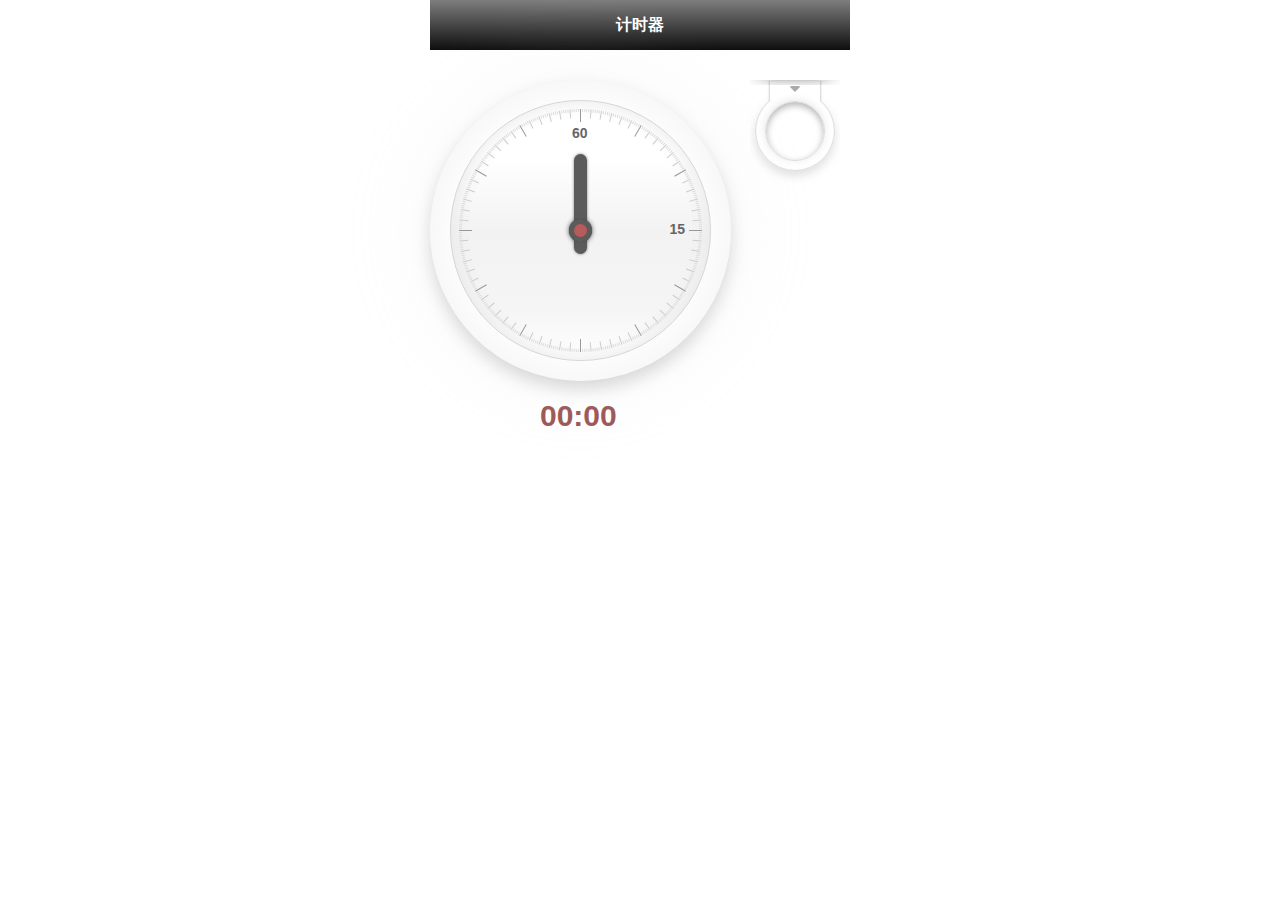
<file: timer.html>
﻿<!DOCTYPE html>
<html>
<head>
<meta charset="UTF-8">
<title>Timer</title>
<meta http-equiv="X-UA-Compatible" content="IE=edge,chrome=1">
<meta name="viewport" content="width=device-width, initial-scale=1, maximum-scale=2, minimum-scale=1" />
<meta name="apple-mobile-web-app-capable" content="yes" />
<style>
*{margin:0;padding:0;border:0;outline:0;font-size:100%;vertical-align:baseline;}
html,body{width:100%;bcakground:#f7f9f8;font-family:"Times New Roman",Georgia,Serif;}
body{line-height:1;font-family: Arial, Helvetica, sans-serif;width:100%;}
.gradient{
	background: #ffffff; /* Old browsers */
background: -moz-linear-gradient(top,  #ffffff 22%, #f2f2f2 51%, #f5f5f5 81%, #ffffff 100%); /* FF3.6+ */
background: -webkit-gradient(linear, left top, left bottom, color-stop(22%,#ffffff), color-stop(51%,#f2f2f2), color-stop(81%,#f5f5f5), color-stop(100%,#ffffff)); /* Chrome,Safari4+ */
background: -webkit-linear-gradient(top,  #ffffff 22%,#f2f2f2 51%,#f5f5f5 81%,#ffffff 100%); /* Chrome10+,Safari5.1+ */
background: -o-linear-gradient(top,  #ffffff 22%,#f2f2f2 51%,#f5f5f5 81%,#ffffff 100%); /* Opera 11.10+ */
background: -ms-linear-gradient(top,  #ffffff 22%,#f2f2f2 51%,#f5f5f5 81%,#ffffff 100%); /* IE10+ */
background: linear-gradient(to bottom,  #ffffff 22%,#f2f2f2 51%,#f5f5f5 81%,#ffffff 100%); /* W3C */
filter: progid:DXImageTransform.Microsoft.gradient( startColorstr='#ffffff', endColorstr='#ffffff',GradientType=0 ); /* IE6-9 */
	}

#wrap{width:420px;margin:0px auto;position:relative;}
#wrap h1{width:100%;height:50px;text-align:center;color:#fff;line-height:50px;}
#wrap h1{
background: rgb(125,126,125); /* Old browsers */
background: -moz-linear-gradient(top,  rgba(125,126,125,1) 0%, rgba(14,14,14,1) 100%); /* FF3.6+ */
background: -webkit-gradient(linear, left top, left bottom, color-stop(0%,rgba(125,126,125,1)), color-stop(100%,rgba(14,14,14,1))); /* Chrome,Safari4+ */
background: -webkit-linear-gradient(top,  rgba(125,126,125,1) 0%,rgba(14,14,14,1) 100%); /* Chrome10+,Safari5.1+ */
background: -o-linear-gradient(top,  rgba(125,126,125,1) 0%,rgba(14,14,14,1) 100%); /* Opera 11.10+ */
background: -ms-linear-gradient(top,  rgba(125,126,125,1) 0%,rgba(14,14,14,1) 100%); /* IE10+ */
background: linear-gradient(to bottom,  rgba(125,126,125,1) 0%,rgba(14,14,14,1) 100%); /* W3C */
filter: progid:DXImageTransform.Microsoft.gradient( startColorstr='#7d7e7d', endColorstr='#0e0e0e',GradientType=0 ); /* IE6-9 */
}

#timer{width:301px;height:301px;background:#fff;border-radius:301px;box-shadow:0px 0px 100px rgba(220,220,220,0.2),0px 8px 16px rgba(177,177,177,0.5),inset 0px 0px 50px rgba(229,229,229,0.5);position:relative;overflow:hidden;margin-top:30px;}

#pan{width:259px;height:259px;border-radius:259px;border:1px solid #d4d4d4;margin:20px;box-shadow:inset 0px 0px 20px #e7e7e7;position:relative;}
#pan span{width:100%;height:1px;display:block;position:absolute;top:129px;left:0px;}
#pan span:before{content:'';width:3px;height:1px;background:#ddd;display:block;left:8px;position:absolute;}
#pan span:after{content:'';width:3px;height:1px;background:#ddd;display:block;right:8px;position:absolute;}


#pan .long:before,#pan .long:after{width:13px;background:#999;}
#pan .middle:before,#pan .middle:after{width:9px;background:#ccc;}
#pan .short:before,#pan .short:after{width:3px;}

#circle{width:13px;height:13px;border-radius:13px;position:absolute;top:123px;left:123px;}
#circle:before{content:'';z-index:1;width:100%;height:100%;border-radius:100%;background:#b75b5b;border:5px solid #5b5b5b;box-shadow:0px 0px 5px #5b5b5b,0px 0px 1px rgba(0,0,0,0.8);position:absolute;left:-5px;top:-5px;}
#circle:after{content:'';width:13px;height:100px;border-radius:13px;background:#5b5b5b;position:absolute;box-shadow:0px 0px 3px rgba(0,0,0,0.5);z-index:0;left:0px;top:-70px;}

.number{font-size:14px;color:#666;position:absolute;font-weight:bold;}
.no60{left:142px;top:46px;}
.no15{right:46px;top:142px;}

/*下拉部分*/
#drag{position:absolute;right:10px;top:80px;overflow:hidden;}
#dragWrap{position:relative;padding-bottom:110px;width:90px;text-align:center;top:-300px;-webkit-transition:all 0s linear;-moz-transition:all 0s linear;-o-transition:all 0s linear;transition:all 0s linear;}


#dropShadow{position:absolute;top:0px;width:100%;height:5px;overflow:hidden;z-index:10;}
#dropShadow:after {position: absolute;width: 100%;height:100px;border-radius:25%;bottom: 16px;content: "";box-shadow: 0 6px 17px rgba(0,0,0,0.7);}

/*下拉条*/
#bar{width:48px;background:#8fa58e;z-index:20;display:inline-block;box-shadow:0px 0px 2px rgba(177,177,177,0.4);position:relative;}
#bar span{width:100%;height:1px;float:right;margin-bottom:1px;position:relative;}
#bar span:after{content:'';width:3px;height:1px;background:#fff;position:absolute;right:0px;top:0px;}
#bar .long:after{width:10px;}
#bar .middle:after{width:6px;}
#bar .short:after{width:3px;}

#bar:after{content:'';width:0px;height:0px;font-size:0;line-height:0;position:absolute;bottom:-18px;left:18px;border:6px dotted #fff;border:6px dotted #fff\0\9;border-color:transparent;border-top-color:#aaa;cursor:pointer;}
/*拉环*/
#dragWrap .barBottom{width:52px;height:20px;left:19px;bottom:92px;position:absolute;z-index:2;background:#fff;cursor:pointer;}
#dragWrap .barBottom:before{content:'';width:1px;height:100%;position:absolute;left:0px;top:0px;background:#ddd;box-shadow:-1px 0px 1px rgba(177,177,177,0.2);}
#dragWrap .barBottom:after{content:'';width:1px;height:100%;position:absolute;right:0px;top:0px;background:#ddd;box-shadow:1px 0px 1px rgba(177,177,177,0.2);}
#dragWrap .hand{width:78px;height:78px;position:absolute;left:5px;bottom:22px;border:1px solid #ddd;border-radius:78px;box-shadow:0px 5px 10px rgba(177,177,177,0.4),inset 0px 0px 1px rgba(229,229,229,0.5);z-index:1;cursor:pointer;}
#dragWrap .handCircle{width:58px;height:58px;position:absolute;left:15px;bottom:32px;border-radius:58px;border:1px solid #ddd;box-shadow:0px -1px 8px #e8e8e8,inset 0px 3px 7px rgba(0,0,0,0.3);z-index:10;cursor:pointer;}

#clockText{width:100%;text-indent:110px;padding:20px 0px;color:#9c5656;font-size:30px;font-weight:bold;line-height:30px;}


/*控制按钮*/
#controlWrap{overflow:hidden;padding-top:20px;}
#control{width:300px;text-align:center;position:relative;top:80px;}
#control a{width:80px;height:80px;border-radius:80px;display:inline-block;position:relative;text-align:center;margin:0px 20px;}
#control a span{width:64px;height:64px;background:#fff;display:inline-block;border-radius:64px;margin-top:8px;box-shadow:0px 0px 10px #cdcdcd,inset 0px 0px 1px #f9f9f9;position:relative;z-index:1;}
#control a{
	background-image: linear-gradient(bottom, rgb(228,228,228) 59%, rgb(249,249,249) 31%);
	background-image: -o-linear-gradient(bottom, rgb(228,228,228) 59%, rgb(249,249,249) 31%);
	background-image: -moz-linear-gradient(bottom, rgb(228,228,228) 59%, rgb(249,249,249) 31%);
	background-image: -webkit-linear-gradient(bottom, rgb(228,228,228) 59%, rgb(249,249,249) 31%);
	background-image: -ms-linear-gradient(bottom, rgb(228,228,228) 59%, rgb(249,249,249) 31%);
	background-image: -webkit-gradient(
		linear,
		left bottom,
		left top,
		color-stop(0.59, rgb(228,228,228)),
		color-stop(0.31, rgb(249,249,249))
	);
}
#control input{display:none;}
#control label{width:100%;height:100%;display:block;cursor:pointer;opacity:0;position:absolute;left:0;top:0;z-index:10;}

#control a span:before,#control a span:after{
	content:'';
	width:0px;
	height:0px;
	position:absolute;
	font-size:0;
	line-height:0;
}

/*播放暂停按钮*/
#control .play:before{
	content:'';
    left:50%;
	top:50%;
    border:16px solid transparent;
    border-width:12px 16px;
    border-left-color:#7c7f84;
    margin-top:-12px;
	margin-left:-6px;
    background:transparent;
}
#checkplay:checked + a span:before{
	content:'';
    left:50%;
	top:50%;
	margin-left:-10px;
	margin-top:-11px;
	width:6px;
	height:22px;
	border:6px solid #7c7f84;
	border-width:0px 6px;
    background:transparent;
}



/*重置按钮*/
#control .reset em{width:16px;height:16px;display:block;background:#fff;position:absolute;border-radius:10px;left:50%;top:50%;z-index:10;margin-top:-8px;margin-left:-8px;}
#control .reset:before{
	background-image: linear-gradient(left top, rgb(118,121,126) 26%, rgb(232,234,233) 84%);
	background-image: -o-linear-gradient(left top, rgb(118,121,126) 26%, rgb(232,234,233) 84%);
	background-image: -moz-linear-gradient(left top, rgb(118,121,126) 26%, rgb(232,234,233) 84%);
	background-image: -webkit-linear-gradient(left top, rgb(118,121,126) 26%, rgb(232,234,233) 84%);
	background-image: -ms-linear-gradient(left top, rgb(118,121,126) 26%, rgb(232,234,233) 84%);

	background-image: -webkit-gradient(
		linear,
		left top,
		right bottom,
		color-stop(0.26, rgb(118,121,126)),
		color-stop(0.84, rgb(232,234,233))
	);
}

#control .reset:before{
	content:'';
    left:50%;
	top:50%;
    width:28px;
    height:28px;
    margin-top:-14px;
	margin-left:-14px;
    border-radius:28px;
}

#control .reset:after {
	top:32px;
	left:12px;
    border:8px solid #fff;
    border-top-color:#7c7f84;
    background:transparent;
	z-index:20;
}


/* 鼠标效果*/

#control a:hover{
	background-image: linear-gradient(bottom, rgb(196,196,196) 41%, rgb(249,249,249) 16%);
	background-image: -o-linear-gradient(bottom, rgb(196,196,196) 41%, rgb(249,249,249) 16%);
	background-image: -moz-linear-gradient(bottom, rgb(196,196,196) 41%, rgb(249,249,249) 16%);
	background-image: -webkit-linear-gradient(bottom, rgb(196,196,196) 41%, rgb(249,249,249) 16%);
	background-image: -ms-linear-gradient(bottom, rgb(196,196,196) 41%, rgb(249,249,249) 16%);

	background-image: -webkit-gradient(
		linear,
		left bottom,
		left top,
		color-stop(0.41, rgb(196,196,196)),
		color-stop(0.16, rgb(249,249,249))
	);
}

#control a:hover span{
	box-shadow:0px 0px 10px #999,inset 0px 0px 5px #ececec;
}
#control a:active span{
	box-shadow:0px 2px 2px #999,inset 0px 0px 5px #ececec;
}


</style>
</head>
<body>
<!--wrap start-->
	<div id="wrap">
		<h1>计时器</h1>
		<!--timer start-->
			<div id="timer">
				<!--pan start-->
					<div id="pan" class="gradient">
						<div id="circle"></div>
					</div>
					
					<!--number start-->
						<span class="number no60">60</span>
						<span class="number no15">15</span>
					<!--number end-->
				<!--pan end-->
			</div>
		<!--timer end-->
				
		<!--drag button start-->
			<div id="drag">
				<div id="dropShadow"></div>
				<div id="dragWrap">
					<div id="bar"></div>
					<div class="barBottom"></div>
					<div class="hand"></div>
					<div class="handCircle"></div>
				</div>
			</div>
		<!--drag button end-->
		
		<!--time text-->
		<div id="clockText">
			00:00
		</div>
		<!--text end-->
		
		<!--control start-->
		<div id="controlWrap">
			<div id="control">
				<input type="checkbox" name="play" id="checkplay" />
				<a href="javascript:;">
					<span class="play"></span>
					<label for="checkplay" onclick="Timer.play();"></label>
				</a>
				
				<a href="javascript:;" onclick="Timer.reset(true)">
					<span class="reset">
						<em></em>
					</span>
				</a>
			</div>
		</div>
		<!--control end-->
		
	</div>
<!--wrap end-->

<script type="text/javascript" src="js/JTouch.js"></script>
<script>
var Common, Timer, Utils;
Common = {
	getId : function (id) {
		return document.getElementById(id) || id;
	},
	hasClass : function (element,value) {
		var reg = new RegExp('(\\s|^)' + value + '(\\s|$)');
		return element.className.match(reg);
	},
	removeClass : function (element,value) {
		if (Common.hasClass(element,value)){
			var reg = new RegExp('(\\s*)' + value + '(\\s*)');
			element.className = element.className.replace(reg, ' ');
		}
	},
	addClass : function (element,value) {
		if(!element.className){
			element.className = value;
		}else{
			if (!Common.hasClass(element,value)){
				var oValue = element.className;
				oValue += " ";
				oValue += value;
				element.className = oValue;
			};
		}
	},
	css : function(obj,val){
		for(var attr in val){
			obj.style[attr] = val[attr];
		}
	}
};
Utils = (function () {
	var me = {};

	var _elementStyle = document.createElement('div').style;
	var _vendor = (function () {
		var vendors = ['t', 'webkitT', 'MozT', 'msT', 'OT'],
			transform,
			i = 0,
			l = vendors.length;

		for ( ; i < l; i++ ) {
			transform = vendors[i] + 'ransform';
			if ( transform in _elementStyle ) return vendors[i].substr(0, vendors[i].length-1);
		}

		return false;
	})();

	function _prefixStyle (style) {
		if ( _vendor === false ) return false;
		if ( _vendor === '' ) return style;
		return _vendor + style.charAt(0).toUpperCase() + style.substr(1);
	}


	me.extend = function (target, obj) {
		for ( var i in obj ) {
			target[i] = obj[i];
		}
	};
	var _transform = _prefixStyle('transform');
	me.extend(me, {
		hasTransform: _transform !== false,
		hasPerspective: _prefixStyle('perspective') in _elementStyle,
		hasTouch: 'ontouchstart' in window,
		hasPointer: navigator.msPointerEnabled,
		hasTransition: _prefixStyle('transition') in _elementStyle
	});
	me.extend(me.style = {}, {
		transform: _transform,
		transitionTimingFunction: _prefixStyle('transitionTimingFunction'),
		transitionDuration: _prefixStyle('transitionDuration'),
		transformOrigin: _prefixStyle('transformOrigin')
	});
	return me;
})();

Timer = {
	result : 0 ,
	deltaY : 0,
	time : {
		second : 0 ,
		minute : 0,
		limit : 0
	},
	isAnimate : false,
	controlShow : false,
	pan : Common.getId('pan'),
	bar : Common.getId('bar'),
	dragWrap : Common.getId('dragWrap'),
	circle : Common.getId('circle'),
	transform : Utils.style.transform,
	transitionDuration : Utils.style.transitionDuration,
	transitionTimingFunction : Utils.style.transitionTimingFunction,
	init : function () {
		var i = 180, j = 150;
		
		/*载入表盘的刻度*/
		for(i; i > 0 ; i -= 1){
			var span = document.createElement('span');
			if(i%30 === 0){
				span.className = 'long';
			}else if(i%5 === 0){
				span.className = 'middle';
			}else{
				span.className = 'short';
			};
			span.style[Timer.transform] = 'rotate('+i+'deg)';
			Timer.pan.appendChild(span);
		};
		
		/*载入下拉条的刻度*/
		for(j ; j > 0 ; j -= 1){
			var span = document.createElement('span');
			if(j%25 === 0){
				span.className = 'long';
			}else if(j%5 === 0){
				span.className = 'middle';
			}else{
				span.className = 'short';
			};
			Timer.bar.appendChild(span);
		};
		
	},
	reset : function (handle) {
		Timer.time = {
			second : 0 ,
			minute : 0 ,
			limit : 0
		};
		Timer.result = 0; //拉手拉动距离
		Timer.hideControl(); //隐藏控制按钮
		Timer.isAnimate = false; //动画停止
		
		Timer.circleStyle[Timer.transform] = 'rotate(0deg)'; //指针归零
		Timer.circleStyle[Timer.transitionDuration] = '200ms';
		Timer.circleStyle[Timer.transitionTimingFunction] = 'linear';
		
		Common.getId('clockText').innerHTML = '00:00'; //时间数字归零
		clearInterval(Timer.timer); //清除时间计时器
		if(handle){
			Timer.dragStyle[Timer.transform]  = 'translate(0,-30px)'; //下拉条反弹
			Timer.dragStyle[Timer.transitionDuration] = '200ms';
			Timer.timeout = setTimeout(function(){
				Timer.dragStyle[Timer.transform]  = 'translate(0,0)'; //下拉条归零
				Timer.dragStyle[Timer.transitionDuration] = '200ms';
				clearTimeout(Timer.timeout);
			},360);
		}else{
			Timer.dragStyle[Timer.transform]  = 'translate(0,0px)'; //下拉条归零
		};
	},
	play : function (auto) {
		var stop = Common.getId('checkplay').checked;
		if(!stop || auto){
			//开始计时
			if(Timer.timer){
				clearInterval(Timer.timer);
			};
			if(Timer.time.limit <= 0){
				return false;
			};
			//开始倒计时
			Timer.timer = setInterval(function(){
				Timer.isAnimate = true; //是否在计时中
				Timer.time.second -= 1; //秒针递减
				Timer.time.limit -= 1;//整体时间递减
				if(Timer.time.second < 0){
					Timer.time.second = 59;
					Timer.time.minute = (Timer.time.minute <= 0)?0:Timer.time.minute - 1;
				};
				if(Timer.time.limit <= 0){
					//小于等于0，停止计时，弹出消息
					Timer.reset();
				}else{
					Timer.move(Timer.time.limit);
					Timer.text();
				};
				
			},1000);
			
		}else{
			//停止计时
			Timer.isAnimate = false;
			clearInterval(Timer.timer);
		}
	},
	move : function (t) {
		var rotate = 0.1*t, height = t/12;
		//Timer.result = Math.floor(height);
		Timer.circleStyle[Timer.transform] = 'rotate('+rotate+'deg)';
		//Timer.dragStyle[Timer.transform] = 'translate(0,'+height+'px)';
	},
	translate : function (y){
		if(!Timer.dragStyle){
			Timer.dragStyle = Timer.dragWrap.style;
		};
		if(!Timer.circleStyle){
			Timer.circleStyle = Timer.circle.style;
		};
		Timer.dragStyle[Timer.transitionDuration] = '0ms';
		Timer.dragStyle[Timer.transform] = 'translate(0,'+y+'px)';
		
		Timer.circleStyle[Timer.transform] = 'rotate('+1.2*y+'deg)';
		Timer.circleStyle[Timer.transitionDuration] = '0ms';
		Timer.circleStyle[Timer.transitionTimingFunction] = 'linear';
	},
	showControl : function (){
		//显示控制按钮
		if(!Timer.control){
			Timer.control = Common.getId('control');
		};
		Timer.controlShow = true;
		
		clearTimeout(Timer.timeout);

		control.style.top = '-20px';
		control.style[Timer.transitionDuration] = '300ms';
		control.style[Timer.transitionTimingFunction] = 'ease-out';

		Timer.timeout = setTimeout(function(){
			control.style.top = '0px';
			control.style[Timer.transitionDuration] = '200ms';
			control.style[Timer.transitionTimingFunction] = 'linear';
			clearTimeout(Timer.timeout);
		},300);
	},
	hideControl : function () {
		Timer.controlShow = false;
		control.style.top = '80px';
		control.style[Timer.transitionDuration] = '200ms';
		control.style[Timer.transitionTimingFunction] = 'linear';
	},
	text : function(){
		var minute, second;
		minute = (Timer.time.minute < 10)?'0'+Timer.time.minute:Timer.time.minute;
		second = (Timer.time.second < 10)?'0'+Timer.time.second:Timer.time.second;
		Common.getId('clockText').innerHTML = minute+':'+second;
	}
};
Timer.init();

JTouch(Common.getId('drag')).on('swipe',function(evt,data){
	if(Timer.isAnimate){
		return false;
	};
	Timer.deltaY = Timer.result + data['y'];
	if(Timer.deltaY > 300){
		Timer.deltaY = 300;
	}else if(Timer.deltaY < 0){
		Timer.deltaY = 0;
	};
	Timer.translate(Timer.deltaY);

	var minute;
	Timer.time.minute = Math.floor(0.2*Timer.deltaY);	
	minute = (Timer.time.minute < 10)?'0'+Timer.time.minute:Timer.time.minute;
	Common.getId('clockText').innerHTML = minute+':00';
}).on('end',function(){
	if(Timer.time.minute === 0){
		Timer.reset();
	};
	if(Timer.isAnimate || Timer.time.minute === 0){
		return false;
	};
	Common.getId('checkplay').checked = true;
	Timer.isAnimate = true;
	Timer.result = 5*Timer.time.minute;
	Timer.translate(Timer.result);
	Timer.time.limit = 60*Timer.time.minute; //时间限制，单位s
	Timer.time.second = 0; //将second归零
	if(!Timer.controlShow){
		Timer.showControl(); //显示计时按钮
	}
	Timer.play('auto'); //自动开始计时
});

/*
var percent = 0, circle = Common.getId('circle');
setInterval(function(){
	percent = (percent < 360)? percent+1 : 0;
	circle.style.webkitTransform = 'rotate('+3*percent+'deg)';
},500);
*/
</script>

</body>
</html>
</file>
<file: stylesheets/stylesheet.css>
/*******************************************************************************
Slate Theme for GitHub Pages
by Jason Costello, @jsncostello
*******************************************************************************/

@import url(pygment_trac.css);

/*******************************************************************************
MeyerWeb Reset
*******************************************************************************/

html, body, div, span, applet, object, iframe,
h1, h2, h3, h4, h5, h6, p, blockquote, pre,
a, abbr, acronym, address, big, cite, code,
del, dfn, em, img, ins, kbd, q, s, samp,
small, strike, strong, sub, sup, tt, var,
b, u, i, center,
dl, dt, dd, ol, ul, li,
fieldset, form, label, legend,
table, caption, tbody, tfoot, thead, tr, th, td,
article, aside, canvas, details, embed,
figure, figcaption, footer, header, hgroup,
menu, nav, output, ruby, section, summary,
time, mark, audio, video {
  margin: 0;
  padding: 0;
  border: 0;
  font: inherit;
  vertical-align: baseline;
}

/* HTML5 display-role reset for older browsers */
article, aside, details, figcaption, figure,
footer, header, hgroup, menu, nav, section {
  display: block;
}

ol, ul {
  list-style: none;
}

blockquote, q {
}

table {
  border-collapse: collapse;
  border-spacing: 0;
}

/*******************************************************************************
Theme Styles
*******************************************************************************/

body {
  box-sizing: border-box;
  color:#373737;
  background: #212121;
  font-size: 16px;
  font-family: 'Myriad Pro', Calibri, Helvetica, Arial, sans-serif;
  line-height: 1.5;
  -webkit-font-smoothing: antialiased;
}

h1, h2, h3, h4, h5, h6 {
  margin: 10px 0;
  font-weight: 700;
  color:#222222;
  font-family: 'Lucida Grande', 'Calibri', Helvetica, Arial, sans-serif;
  letter-spacing: -1px;
}

h1 {
  font-size: 36px;
  font-weight: 700;
}

h2 {
  padding-bottom: 10px;
  font-size: 32px;
  background: url('../images/bg_hr.png') repeat-x bottom;
}

h3 {
  font-size: 24px;
}

h4 {
  font-size: 21px;
}

h5 {
  font-size: 18px;
}

h6 {
  font-size: 16px;
}

p {
  margin: 10px 0 15px 0;
}

footer p {
  color: #f2f2f2;
}

a {
  text-decoration: none;
  color: #007edf;
  text-shadow: none;

  transition: color 0.5s ease;
  transition: text-shadow 0.5s ease;
  -webkit-transition: color 0.5s ease;
  -webkit-transition: text-shadow 0.5s ease;
  -moz-transition: color 0.5s ease;
  -moz-transition: text-shadow 0.5s ease;
  -o-transition: color 0.5s ease;
  -o-transition: text-shadow 0.5s ease;
  -ms-transition: color 0.5s ease;
  -ms-transition: text-shadow 0.5s ease;
}

#main_content a:hover {
  color: #0069ba;
  text-shadow: #0090ff 0px 0px 2px;
}

footer a:hover {
  color: #43adff;
  text-shadow: #0090ff 0px 0px 2px;
}

em {
  font-style: italic;
}

strong {
  font-weight: bold;
}

img {
  position: relative;
  margin: 0 auto;
  max-width: 739px;
  padding: 5px;
  margin: 10px 0 10px 0;
  border: 1px solid #ebebeb;

  box-shadow: 0 0 5px #ebebeb;
  -webkit-box-shadow: 0 0 5px #ebebeb;
  -moz-box-shadow: 0 0 5px #ebebeb;
  -o-box-shadow: 0 0 5px #ebebeb;
  -ms-box-shadow: 0 0 5px #ebebeb;
}

pre, code {
  width: 100%;
  color: #222;
  background-color: #fff;

  font-family: Monaco, "Bitstream Vera Sans Mono", "Lucida Console", Terminal, monospace;
  font-size: 14px;

  border-radius: 2px;
  -moz-border-radius: 2px;
  -webkit-border-radius: 2px;



}

pre {
  width: 100%;
  padding: 10px;
  box-shadow: 0 0 10px rgba(0,0,0,.1);
  overflow: auto;
}

code {
  padding: 3px;
  margin: 0 3px;
  box-shadow: 0 0 10px rgba(0,0,0,.1);
}

pre code {
  display: block;
  box-shadow: none;
}

blockquote {
  color: #666;
  margin-bottom: 20px;
  padding: 0 0 0 20px;
  border-left: 3px solid #bbb;
}

ul, ol, dl {
  margin-bottom: 15px
}

ul li {
  list-style: inside;
  padding-left: 20px;
}

ol li {
  list-style: decimal inside;
  padding-left: 20px;
}

dl dt {
  font-weight: bold;
}

dl dd {
  padding-left: 20px;
  font-style: italic;
}

dl p {
  padding-left: 20px;
  font-style: italic;
}

hr {
  height: 1px;
  margin-bottom: 5px;
  border: none;
  background: url('../images/bg_hr.png') repeat-x center;
}

table {
  border: 1px solid #373737;
  margin-bottom: 20px;
  text-align: left;
 }

th {
  font-family: 'Lucida Grande', 'Helvetica Neue', Helvetica, Arial, sans-serif;
  padding: 10px;
  background: #373737;
  color: #fff;
 }

td {
  padding: 10px;
  border: 1px solid #373737;
 }

form {
  background: #f2f2f2;
  padding: 20px;
}

img {
  width: 100%;
  max-width: 100%;
}

/*******************************************************************************
Full-Width Styles
*******************************************************************************/

.outer {
  width: 100%;
}

.inner {
  position: relative;
  max-width: 640px;
  padding: 20px 10px;
  margin: 0 auto;
}

#forkme_banner {
  display: block;
  position: absolute;
  top:0;
  right: 10px;
  z-index: 10;
  padding: 10px 50px 10px 10px;
  color: #fff;
  background: url('../images/blacktocat.png') #0090ff no-repeat 95% 50%;
  font-weight: 700;
  box-shadow: 0 0 10px rgba(0,0,0,.5);
  border-bottom-left-radius: 2px;
  border-bottom-right-radius: 2px;
}

#header_wrap {
  background: #212121;
  background: -moz-linear-gradient(top, #373737, #212121);
  background: -webkit-linear-gradient(top, #373737, #212121);
  background: -ms-linear-gradient(top, #373737, #212121);
  background: -o-linear-gradient(top, #373737, #212121);
  background: linear-gradient(top, #373737, #212121);
}

#header_wrap .inner {
  padding: 50px 10px 30px 10px;
}

#project_title {
  margin: 0;
  color: #fff;
  font-size: 42px;
  font-weight: 700;
  text-shadow: #111 0px 0px 10px;
}

#project_tagline {
  color: #fff;
  font-size: 24px;
  font-weight: 300;
  background: none;
  text-shadow: #111 0px 0px 10px;
}

#downloads {
  position: absolute;
  width: 210px;
  z-index: 10;
  bottom: -40px;
  right: 0;
  height: 70px;
  background: url('../images/icon_download.png') no-repeat 0% 90%;
}

.zip_download_link {
  display: block;
  float: right;
  width: 90px;
  height:70px;
  text-indent: -5000px;
  overflow: hidden;
  background: url(../images/sprite_download.png) no-repeat bottom left;
}

.tar_download_link {
  display: block;
  float: right;
  width: 90px;
  height:70px;
  text-indent: -5000px;
  overflow: hidden;
  background: url(../images/sprite_download.png) no-repeat bottom right;
  margin-left: 10px;
}

.zip_download_link:hover {
  background: url(../images/sprite_download.png) no-repeat top left;
}

.tar_download_link:hover {
  background: url(../images/sprite_download.png) no-repeat top right;
}

#main_content_wrap {
  background: #f2f2f2;
  border-top: 1px solid #111;
  border-bottom: 1px solid #111;
}

#main_content {
  padding-top: 40px;
}

#footer_wrap {
  background: #212121;
}



/*******************************************************************************
Small Device Styles
*******************************************************************************/

@media screen and (max-width: 480px) {
  body {
    font-size:14px;
  }

  #downloads {
    display: none;
  }

  .inner {
    min-width: 320px;
    max-width: 480px;
  }

  #project_title {
  font-size: 32px;
  }

  h1 {
    font-size: 28px;
  }

  h2 {
    font-size: 24px;
  }

  h3 {
    font-size: 21px;
  }

  h4 {
    font-size: 18px;
  }

  h5 {
    font-size: 14px;
  }

  h6 {
    font-size: 12px;
  }

  code, pre {
    min-width: 320px;
    max-width: 480px;
    font-size: 11px;
  }

}
</file>
<file: font/icomoon97172/style.css>
@font-face {
	font-family: 'IcoMoon';
	src: url('IcoMoon.eot');
	src: url('IcoMoon.eot?#iefix') format('embedded-opentype'),
		url('IcoMoon.svg#IcoMoon') format('svg'),
		url('IcoMoon.woff') format('woff'),
		url('IcoMoon.ttf') format('truetype');
	font-weight: normal;
	font-style: normal;
}

/* Use the following CSS code if you want to use data attributes for inserting your icons */
[data-icon]:before {
	font-family: 'IcoMoon';
	content: attr(data-icon);
	speak: none;
}

/* Use the following CSS code if you want to have a class per icon */
[class^="icon-"]:before, [class*=" icon-"]:before {
	font-family: 'IcoMoon';
	font-style: normal;
	speak: none;
}
.icon-home:before {
	content: "\0021";
}
.icon-home-2:before {
	content: "\0022";
}
.icon-home-3:before {
	content: "\0023";
}
.icon-newspaper:before {
	content: "\0024";
}
.icon-pencil:before {
	content: "\0025";
}
.icon-pencil-2:before {
	content: "\0026";
}
.icon-droplet:before {
	content: "\0027";
}
.icon-picture:before {
	content: "\0028";
}
.icon-picture-2:before {
	content: "\0029";
}
.icon-camera:before {
	content: "\002a";
}
.icon-music:before {
	content: "\002b";
}
.icon-play:before {
	content: "\002c";
}
.icon-film:before {
	content: "\002d";
}
.icon-camera-2:before {
	content: "\002e";
}
.icon-spades:before {
	content: "\002f";
}
.icon-clubs:before {
	content: "\0030";
}
.icon-diamonds:before {
	content: "\0031";
}
.icon-broadcast:before {
	content: "\0032";
}
.icon-microphone:before {
	content: "\0033";
}
.icon-book:before {
	content: "\0034";
}
.icon-paper:before {
	content: "\0035";
}
.icon-paper-2:before {
	content: "\0036";
}
.icon-new:before {
	content: "\0037";
}
.icon-copy:before {
	content: "\0038";
}
.icon-folder:before {
	content: "\0039";
}
.icon-folder-2:before {
	content: "\003a";
}
.icon-tag:before {
	content: "\003b";
}
.icon-cart:before {
	content: "\003c";
}
.icon-basket:before {
	content: "\003d";
}
.icon-calculate:before {
	content: "\003e";
}
.icon-support:before {
	content: "\003f";
}
.icon-phone:before {
	content: "\0040";
}
.icon-mail:before {
	content: "\0041";
}
.icon-location:before {
	content: "\0042";
}
.icon-compass:before {
	content: "\0043";
}
.icon-history:before {
	content: "\0044";
}
.icon-clock:before {
	content: "\0045";
}
.icon-bell:before {
	content: "\0046";
}
.icon-bell-2:before {
	content: "\0047";
}
.icon-bell-3:before {
	content: "\0048";
}
.icon-calendar:before {
	content: "\0049";
}
.icon-mouse:before {
	content: "\004a";
}
.icon-screen:before {
	content: "\004b";
}
.icon-laptop:before {
	content: "\004c";
}
.icon-mobile:before {
	content: "\004d";
}
.icon-tablet:before {
	content: "\004e";
}
.icon-mobile-2:before {
	content: "\004f";
}
.icon-drawer:before {
	content: "\0050";
}
.icon-drawer-2:before {
	content: "\0051";
}
.icon-box-add:before {
	content: "\0052";
}
.icon-box-remove:before {
	content: "\0053";
}
.icon-database:before {
	content: "\0054";
}
.icon-undo:before {
	content: "\0055";
}
.icon-redo:before {
	content: "\0056";
}
.icon-forward:before {
	content: "\0057";
}
.icon-reply:before {
	content: "\0058";
}
.icon-reply-2:before {
	content: "\0059";
}
.icon-comments:before {
	content: "\005a";
}
.icon-comments-2:before {
	content: "\005b";
}
.icon-comments-3:before {
	content: "\005c";
}
.icon-comments-4:before {
	content: "\005d";
}
.icon-comments-5:before {
	content: "\005e";
}
.icon-comments-6:before {
	content: "\005f";
}
.icon-user:before {
	content: "\0060";
}
.icon-user-2:before {
	content: "\0061";
}
.icon-user-3:before {
	content: "\0062";
}
.icon-busy:before {
	content: "\0063";
}
.icon-loading:before {
	content: "\0064";
}
.icon-loading-2:before {
	content: "\0065";
}
.icon-search:before {
	content: "\0066";
}
.icon-search-2:before {
	content: "\0067";
}
.icon-zoom-in:before {
	content: "\0068";
}
.icon-zoom-out:before {
	content: "\0069";
}
.icon-key:before {
	content: "\006a";
}
.icon-key-2:before {
	content: "\006b";
}
.icon-locked:before {
	content: "\006c";
}
.icon-unlocked:before {
	content: "\006d";
}
.icon-wrench:before {
	content: "\006e";
}
.icon-equalizer:before {
	content: "\006f";
}
.icon-cog:before {
	content: "\0070";
}
.icon-pie:before {
	content: "\0071";
}
.icon-bars:before {
	content: "\0072";
}
.icon-stats-up:before {
	content: "\0073";
}
.icon-gift:before {
	content: "\0074";
}
.icon-trophy:before {
	content: "\0075";
}
.icon-diamond:before {
	content: "\0076";
}
.icon-coffee:before {
	content: "\0077";
}
.icon-rocket:before {
	content: "\0078";
}
.icon-meter-slow:before {
	content: "\0079";
}
.icon-meter-medium:before {
	content: "\007a";
}
.icon-meter-fast:before {
	content: "\007b";
}
.icon-dashboard:before {
	content: "\007c";
}
.icon-fire:before {
	content: "\007d";
}
.icon-lab:before {
	content: "\e000";
}
.icon-remove:before {
	content: "\e001";
}
.icon-remove-2:before {
	content: "\e002";
}
.icon-remove-3:before {
	content: "\e003";
}
.icon-briefcase:before {
	content: "\e004";
}
.icon-briefcase-2:before {
	content: "\e005";
}
.icon-cars:before {
	content: "\e006";
}
.icon-bus:before {
	content: "\e007";
}
.icon-cube:before {
	content: "\e008";
}
.icon-cube-2:before {
	content: "\e009";
}
.icon-puzzle:before {
	content: "\e00a";
}
.icon-glasses:before {
	content: "\e00b";
}
.icon-glasses-2:before {
	content: "\e00c";
}
.icon-accessibility:before {
	content: "\e00d";
}
.icon-accessibility-2:before {
	content: "\e00e";
}
.icon-target:before {
	content: "\e00f";
}
.icon-target-2:before {
	content: "\e010";
}
.icon-lightning:before {
	content: "\e011";
}
.icon-power:before {
	content: "\e012";
}
.icon-power-2:before {
	content: "\e013";
}
.icon-clipboard:before {
	content: "\e014";
}
.icon-clipboard-2:before {
	content: "\e015";
}
.icon-playlist:before {
	content: "\e016";
}
.icon-grid-view:before {
	content: "\e017";
}
.icon-tree-view:before {
	content: "\e018";
}
.icon-menu:before {
	content: "\e019";
}
.icon-menu-2:before {
	content: "\e01a";
}
.icon-cloud:before {
	content: "\e01b";
}
.icon-cloud-2:before {
	content: "\e01c";
}
.icon-download:before {
	content: "\e01d";
}
.icon-upload:before {
	content: "\e01e";
}
.icon-upload-2:before {
	content: "\e01f";
}
.icon-link:before {
	content: "\e020";
}
.icon-link-2:before {
	content: "\e021";
}
.icon-flag:before {
	content: "\e022";
}
.icon-flag-2:before {
	content: "\e023";
}
.icon-flag-3:before {
	content: "\e024";
}
.icon-eye:before {
	content: "\e025";
}
.icon-eye-2:before {
	content: "\e026";
}
.icon-bookmark:before {
	content: "\e027";
}
.icon-bookmark-2:before {
	content: "\e028";
}
.icon-star:before {
	content: "\e029";
}
.icon-star-2:before {
	content: "\e02a";
}
.icon-star-3:before {
	content: "\e02b";
}
.icon-heart:before {
	content: "\e02c";
}
.icon-heart-2:before {
	content: "\e02d";
}
.icon-thumbs-up:before {
	content: "\e02e";
}
.icon-thumbs-down:before {
	content: "\e02f";
}
.icon-happy:before {
	content: "\e030";
}
.icon-smiley:before {
	content: "\e031";
}
.icon-neutral:before {
	content: "\e032";
}
.icon-plus:before {
	content: "\e033";
}
.icon-minus:before {
	content: "\e034";
}
.icon-help:before {
	content: "\e035";
}
.icon-help-2:before {
	content: "\e036";
}
.icon-info:before {
	content: "\e037";
}
.icon-blocked:before {
	content: "\e038";
}
.icon-cancel:before {
	content: "\e039";
}
.icon-cancel-2:before {
	content: "\e03a";
}
.icon-cancel-3:before {
	content: "\e03b";
}
.icon-checkmark:before {
	content: "\e03c";
}
.icon-minus-2:before {
	content: "\e03d";
}
.icon-plus-2:before {
	content: "\e03e";
}
.icon-enter:before {
	content: "\e03f";
}
.icon-exit:before {
	content: "\e040";
}
.icon-loop:before {
	content: "\e041";
}
.icon-arrow-up:before {
	content: "\e042";
}
.icon-arrow-right:before {
	content: "\e043";
}
.icon-arrow-down:before {
	content: "\e044";
}
.icon-arrow-left:before {
	content: "\e045";
}
.icon-arrow-up-left:before {
	content: "\e046";
}
.icon-arrow-up-2:before {
	content: "\e047";
}
.icon-arrow-up-right:before {
	content: "\e048";
}
.icon-arrow-right-2:before {
	content: "\e049";
}
.icon-arrow-down-right:before {
	content: "\e04a";
}
.icon-arrow-down-2:before {
	content: "\e04b";
}
.icon-arrow-down-left:before {
	content: "\e04c";
}
.icon-arrow-left-2:before {
	content: "\e04d";
}
.icon-arrow-up-left-2:before {
	content: "\e04e";
}
.icon-arrow-up-3:before {
	content: "\e04f";
}
.icon-arrow-up-right-2:before {
	content: "\e050";
}
.icon-arrow-right-3:before {
	content: "\e051";
}
.icon-arrow-down-right-2:before {
	content: "\e052";
}
.icon-arrow-down-3:before {
	content: "\e053";
}
.icon-arrow-down-left-2:before {
	content: "\e054";
}
.icon-arrow-left-3:before {
	content: "\e055";
}
.icon-arrow-up-left-3:before {
	content: "\e056";
}
.icon-arrow-up-4:before {
	content: "\e057";
}
.icon-arrow-up-right-3:before {
	content: "\e058";
}
.icon-arrow-right-4:before {
	content: "\e059";
}
.icon-arrow-down-right-3:before {
	content: "\e05a";
}
.icon-arrow-down-4:before {
	content: "\e05b";
}
.icon-arrow-down-left-3:before {
	content: "\e05c";
}
.icon-arrow-left-4:before {
	content: "\e05d";
}
.icon-arrow-up-5:before {
	content: "\e05e";
}
.icon-arrow-right-5:before {
	content: "\e05f";
}
.icon-arrow-down-5:before {
	content: "\e060";
}
.icon-arrow-left-5:before {
	content: "\e061";
}
.icon-arrow-up-6:before {
	content: "\e062";
}
.icon-arrow-right-6:before {
	content: "\e063";
}
.icon-arrow-down-6:before {
	content: "\e064";
}
.icon-arrow-left-6:before {
	content: "\e065";
}
.icon-arrow-up-7:before {
	content: "\e066";
}
.icon-arrow-right-7:before {
	content: "\e067";
}
.icon-arrow-down-7:before {
	content: "\e068";
}
.icon-arrow-left-7:before {
	content: "\e069";
}
.icon-menu-3:before {
	content: "\e06a";
}
.icon-enter-2:before {
	content: "\e06b";
}
.icon-backspace:before {
	content: "\e06c";
}
.icon-backspace-2:before {
	content: "\e06d";
}
.icon-tab:before {
	content: "\e06e";
}
.icon-tab-2:before {
	content: "\e06f";
}
.icon-checkbox:before {
	content: "\e070";
}
.icon-checkbox-unchecked:before {
	content: "\e071";
}
.icon-checkbox-partial:before {
	content: "\e072";
}
.icon-radio-checked:before {
	content: "\e073";
}
.icon-radio-unchecked:before {
	content: "\e074";
}
.icon-font:before {
	content: "\e075";
}
.icon-paragraph-left:before {
	content: "\e076";
}
.icon-paragraph-center:before {
	content: "\e077";
}
.icon-paragraph-right:before {
	content: "\e078";
}
.icon-left-to-right:before {
	content: "\e079";
}
.icon-right-to-left:before {
	content: "\e07a";
}
.icon-out:before {
	content: "\e07b";
}
.icon-out-2:before {
	content: "\e07c";
}
.icon-embed:before {
	content: "\e07d";
}
.icon-seven-segment:before {
	content: "\e07e";
}
.icon-seven-segment-2:before {
	content: "\e07f";
}
.icon-seven-segment-3:before {
	content: "\e080";
}
.icon-seven-segment-4:before {
	content: "\e081";
}
.icon-seven-segment-5:before {
	content: "\e082";
}
.icon-seven-segment-6:before {
	content: "\e083";
}
.icon-seven-segment-7:before {
	content: "\e084";
}
.icon-seven-segment-8:before {
	content: "\e085";
}
.icon-seven-segment-9:before {
	content: "\e086";
}
.icon-seven-segment-10:before {
	content: "\e087";
}
.icon-bluetooth:before {
	content: "\e088";
}
.icon-share:before {
	content: "\e089";
}
.icon-share-2:before {
	content: "\e08a";
}
.icon-mail-2:before {
	content: "\e08b";
}
.icon-google-plus:before {
	content: "\e08c";
}
.icon-google-plus-2:before {
	content: "\e08d";
}
.icon-google-plus-3:before {
	content: "\e08e";
}
.icon-facebook:before {
	content: "\e08f";
}
.icon-facebook-2:before {
	content: "\e090";
}
.icon-twitter:before {
	content: "\e091";
}
.icon-twitter-2:before {
	content: "\e092";
}
.icon-twitter-3:before {
	content: "\e093";
}
.icon-twitter-4:before {
	content: "\e094";
}
.icon-feed:before {
	content: "\e095";
}
.icon-feed-2:before {
	content: "\e096";
}
.icon-youtube:before {
	content: "\e097";
}
.icon-youtube-2:before {
	content: "\e098";
}
.icon-vimeo:before {
	content: "\e099";
}
.icon-vimeo-2:before {
	content: "\e09a";
}
.icon-flickr:before {
	content: "\e09b";
}
.icon-flickr-2:before {
	content: "\e09c";
}
.icon-picassa:before {
	content: "\e09d";
}
.icon-picassa-2:before {
	content: "\e09e";
}
.icon-dribbble:before {
	content: "\e09f";
}
.icon-dribbble-2:before {
	content: "\e0a0";
}
.icon-forrst:before {
	content: "\e0a1";
}
.icon-forrst-2:before {
	content: "\e0a2";
}
.icon-deviantart:before {
	content: "\e0a3";
}
.icon-deviantart-2:before {
	content: "\e0a4";
}
.icon-github:before {
	content: "\e0a5";
}
.icon-github-2:before {
	content: "\e0a6";
}
.icon-github-3:before {
	content: "\e0a7";
}
.icon-github-4:before {
	content: "\e0a8";
}
.icon-wordpress:before {
	content: "\e0a9";
}
.icon-wordpress-2:before {
	content: "\e0aa";
}
.icon-blogger:before {
	content: "\e0ab";
}
.icon-blogger-2:before {
	content: "\e0ac";
}
.icon-tumblr:before {
	content: "\e0ad";
}
.icon-tumblr-2:before {
	content: "\e0ae";
}
.icon-yahoo:before {
	content: "\e0af";
}
.icon-yahoo-2:before {
	content: "\e0b0";
}
.icon-amazon:before {
	content: "\e0b1";
}
.icon-amazon-2:before {
	content: "\e0b2";
}
.icon-apple:before {
	content: "\e0b3";
}
.icon-android:before {
	content: "\e0b4";
}
.icon-windows:before {
	content: "\e0b5";
}
.icon-soundcloud:before {
	content: "\e0b6";
}
.icon-soundcloud-2:before {
	content: "\e0b7";
}
.icon-skype:before {
	content: "\e0b8";
}
.icon-reddit:before {
	content: "\e0b9";
}
.icon-linkedin:before {
	content: "\e0ba";
}
.icon-lastfm:before {
	content: "\e0bb";
}
.icon-lastfm-2:before {
	content: "\e0bc";
}
.icon-delicious:before {
	content: "\e0bd";
}
.icon-stumbleupon:before {
	content: "\e0be";
}
.icon-stumbleupon-2:before {
	content: "\e0bf";
}
.icon-pinterest:before {
	content: "\e0c0";
}
.icon-pinterest-2:before {
	content: "\e0c1";
}
.icon-xing:before {
	content: "\e0c2";
}
.icon-libreoffice:before {
	content: "\e0c3";
}
.icon-file-pdf:before {
	content: "\e0c4";
}
.icon-file-openoffice:before {
	content: "\e0c5";
}
.icon-file-word:before {
	content: "\e0c6";
}
.icon-file-excel:before {
	content: "\e0c7";
}
.icon-file-powerpoint:before {
	content: "\e0c8";
}
.icon-file-xml:before {
	content: "\e0c9";
}
.icon-file-css:before {
	content: "\e0ca";
}
.icon-html5:before {
	content: "\e0cb";
}
.icon-html5-2:before {
	content: "\e0cc";
}
.icon-css3:before {
	content: "\e0cd";
}
.icon-IcoMoon:before {
	content: "\e0ce";
}
.icon-popup:before {
	content: "\e0cf";
}
.icon-book-2:before {
	content: "\e0d0";
}
.icon-bookmark-3:before {
	content: "\e0d1";
}
.icon-home-4:before {
	content: "\e0d2";
}
.icon-keyboard:before {
	content: "\e0d3";
}
.icon-feather:before {
	content: "\e0d4";
}
.icon-network:before {
	content: "\e0d5";
}
.icon-inbox:before {
	content: "\e0d6";
}
.icon-square:before {
	content: "\e0d7";
}
.icon-globe:before {
	content: "\e0d8";
}
.icon-broadcast-2:before {
	content: "\e0d9";
}
.icon-arrow:before {
	content: "\e0da";
}
.icon-screen-2:before {
	content: "\e0db";
}
.icon-publish:before {
	content: "\e0dc";
}
.icon-browser:before {
	content: "\e0dd";
}
.icon-light-bulb:before {
	content: "\e0de";
}
.icon-sun:before {
	content: "\e0df";
}
.icon-sun-2:before {
	content: "\e0e0";
}
.icon-back:before {
	content: "\e0e1";
}
.icon-history-2:before {
	content: "\e0e2";
}
.icon-battery:before {
	content: "\e0e3";
}
.icon-battery-2:before {
	content: "\e0e4";
}
.icon-battery-3:before {
	content: "\e0e5";
}
.icon-battery-4:before {
	content: "\e0e6";
}
.icon-battery-5:before {
	content: "\e0e7";
}
.icon-code:before {
	content: "\e0e8";
}
.icon-triangle:before {
	content: "\e0e9";
}
.icon-triangle-2:before {
	content: "\e0ea";
}
.icon-triangle-3:before {
	content: "\e0eb";
}
.icon-triangle-4:before {
	content: "\e0ec";
}
.icon-arrow-2:before {
	content: "\e0ed";
}
.icon-arrow-3:before {
	content: "\e0ee";
}
.icon-arrow-4:before {
	content: "\e0ef";
}
.icon-arrow-5:before {
	content: "\e0f0";
}
.icon-arrow-6:before {
	content: "\e0f1";
}
.icon-arrow-7:before {
	content: "\e0f2";
}
.icon-arrow-8:before {
	content: "\e0f3";
}
.icon-arrow-9:before {
	content: "\e0f4";
}
.icon-arrow-10:before {
	content: "\e0f5";
}
.icon-arrow-11:before {
	content: "\e0f6";
}
.icon-arrow-12:before {
	content: "\e0f7";
}
.icon-arrow-13:before {
	content: "\e0f8";
}
.icon-arrow-14:before {
	content: "\e0f9";
}
.icon-arrow-15:before {
	content: "\e0fa";
}
.icon-arrow-16:before {
	content: "\e0fb";
}
.icon-arrow-17:before {
	content: "\e0fc";
}
.icon-arrow-18:before {
	content: "\e0fd";
}
.icon-arrow-19:before {
	content: "\e0fe";
}
.icon-arrow-20:before {
	content: "\e0ff";
}
.icon-arrow-21:before {
	content: "\e100";
}
.icon-mute:before {
	content: "\e101";
}
.icon-sound:before {
	content: "\e102";
}
.icon-volume:before {
	content: "\e103";
}
.icon-collapse:before {
	content: "\e104";
}
.icon-full-screen:before {
	content: "\e105";
}
.icon-last:before {
	content: "\e106";
}
.icon-first:before {
	content: "\e107";
}
.icon-fast-backward:before {
	content: "\e108";
}
.icon-fast-forward:before {
	content: "\e109";
}
.icon-stop:before {
	content: "\e10a";
}
.icon-record:before {
	content: "\e10b";
}
.icon-pause:before {
	content: "\e10c";
}
.icon-play-2:before {
	content: "\e10d";
}
.icon-upload-3:before {
	content: "\e10e";
}
.icon-cloud-3:before {
	content: "\e10f";
}
.icon-install:before {
	content: "\e110";
}
.icon-download-2:before {
	content: "\e111";
}
.icon-upload-4:before {
	content: "\e112";
}
.icon-trashcan:before {
	content: "\e113";
}
.icon-archive:before {
	content: "\e114";
}
.icon-folder-3:before {
	content: "\e115";
}
.icon-song:before {
	content: "\e116";
}
.icon-movie:before {
	content: "\e117";
}
.icon-images:before {
	content: "\e118";
}
.icon-landscape:before {
	content: "\e119";
}
.icon-documents:before {
	content: "\e11a";
}
.icon-document:before {
	content: "\e11b";
}
.icon-document-2:before {
	content: "\e11c";
}
.icon-grid:before {
	content: "\e11d";
}
.icon-add:before {
	content: "\e11e";
}
.icon-list:before {
	content: "\e11f";
}
.icon-retweet:before {
	content: "\e120";
}
.icon-arrow-22:before {
	content: "\e121";
}
.icon-back-2:before {
	content: "\e122";
}
.icon-shuffle:before {
	content: "\e123";
}
.icon-reload-CCW:before {
	content: "\e124";
}
.icon-reload-CW:before {
	content: "\e125";
}
.icon-warning:before {
	content: "\e126";
}
.icon-help-3:before {
	content: "\e127";
}
.icon-help-4:before {
	content: "\e128";
}
.icon-info-circle:before {
	content: "\e129";
}
.icon-info-2:before {
	content: "\e12a";
}
.icon-blocked-2:before {
	content: "\e12b";
}
.icon-plus-3:before {
	content: "\e12c";
}
.icon-minus-3:before {
	content: "\e12d";
}
.icon-close:before {
	content: "\e12e";
}
.icon-plus-4:before {
	content: "\e12f";
}
.icon-minus-4:before {
	content: "\e130";
}
.icon-cancel-4:before {
	content: "\e131";
}
.icon-checkmark-2:before {
	content: "\e132";
}
.icon-unlocked-2:before {
	content: "\e133";
}
.icon-locked-2:before {
	content: "\e134";
}
.icon-rss:before {
	content: "\e135";
}
.icon-time:before {
	content: "\e136";
}
.icon-flash:before {
	content: "\e137";
}
.icon-calendar-2:before {
	content: "\e138";
}
.icon-microphone-2:before {
	content: "\e139";
}
.icon-clock-2:before {
	content: "\e13a";
}
.icon-eye-3:before {
	content: "\e13b";
}
.icon-google-circles:before {
	content: "\e13c";
}
.icon-support-2:before {
	content: "\e13d";
}
.icon-flight:before {
	content: "\e13e";
}
.icon-shopping:before {
	content: "\e13f";
}
.icon-music-2:before {
	content: "\e140";
}
.icon-leaf:before {
	content: "\e141";
}
.icon-palette:before {
	content: "\e142";
}
.icon-sleep:before {
	content: "\e143";
}
.icon-camera-3:before {
	content: "\e144";
}
.icon-price:before {
	content: "\e145";
}
.icon-trophy-2:before {
	content: "\e146";
}
.icon-search-3:before {
	content: "\e147";
}
.icon-settings:before {
	content: "\e148";
}
.icon-flag-4:before {
	content: "\e149";
}
.icon-link-3:before {
	content: "\e14a";
}
.icon-alert:before {
	content: "\e14b";
}
.icon-printer:before {
	content: "\e14c";
}
.icon-quote:before {
	content: "\e14d";
}
.icon-comment:before {
	content: "\e14e";
}
.icon-chat:before {
	content: "\e14f";
}
.icon-thumbs-up-2:before {
	content: "\e150";
}
.icon-star-4:before {
	content: "\e151";
}
.icon-star-5:before {
	content: "\e152";
}
.icon-heart-3:before {
	content: "\e153";
}
.icon-heart-4:before {
	content: "\e154";
}
.icon-share-3:before {
	content: "\e155";
}
.icon-center:before {
	content: "\e156";
}
.icon-direction:before {
	content: "\e157";
}
.icon-compass-2:before {
	content: "\e158";
}
.icon-map:before {
	content: "\e159";
}
.icon-location-2:before {
	content: "\e15a";
}
.icon-export:before {
	content: "\e15b";
}
.icon-card:before {
	content: "\e15c";
}
.icon-contact:before {
	content: "\e15d";
}
.icon-users:before {
	content: "\e15e";
}
.icon-user-4:before {
	content: "\e15f";
}
.icon-forward-2:before {
	content: "\e160";
}
.icon-reply-to-all:before {
	content: "\e161";
}
.icon-reply-3:before {
	content: "\e162";
}
.icon-attachment:before {
	content: "\e163";
}
.icon-write:before {
	content: "\e164";
}
.icon-email:before {
	content: "\e165";
}
.icon-address:before {
	content: "\e166";
}
.icon-mouse-2:before {
	content: "\e167";
}
.icon-mobile-3:before {
	content: "\e168";
}
.icon-phone-2:before {
	content: "\e169";
}
.icon-paperclip:before {
	content: "\e16a";
}
.icon-fork:before {
	content: "\e16b";
}
.icon-cloud-upload:before {
	content: "\e16c";
}
.icon-cloud-download:before {
	content: "\e16d";
}
.icon-upload-5:before {
	content: "\e16e";
}
.icon-download-3:before {
	content: "\e16f";
}
.icon-target-3:before {
	content: "\e170";
}
.icon-map-pin-alt:before {
	content: "\e171";
}
.icon-map-pin-fill:before {
	content: "\e172";
}
.icon-map-pin-stroke:before {
	content: "\e173";
}
.icon-star-6:before {
	content: "\e174";
}
.icon-umbrella:before {
	content: "\e175";
}
.icon-rain:before {
	content: "\e176";
}
.icon-cloud-4:before {
	content: "\e177";
}
.icon-moon-fill:before {
	content: "\e178";
}
.icon-moon-stroke:before {
	content: "\e179";
}
.icon-sun-fill:before {
	content: "\e17a";
}
.icon-sun-stroke:before {
	content: "\e17b";
}
.icon-tag-fill:before {
	content: "\e17c";
}
.icon-tag-stroke:before {
	content: "\e17d";
}
.icon-unlock-fill:before {
	content: "\e17e";
}
.icon-unlock-stroke:before {
	content: "\e17f";
}
.icon-lock-fill:before {
	content: "\e180";
}
.icon-lock-stroke:before {
	content: "\e181";
}
.icon-clock-3:before {
	content: "\e182";
}
.icon-home-5:before {
	content: "\e183";
}
.icon-user-5:before {
	content: "\e184";
}
.icon-eye-4:before {
	content: "\e185";
}
.icon-bars-alt:before {
	content: "\e186";
}
.icon-bars-2:before {
	content: "\e187";
}
.icon-chart-alt:before {
	content: "\e188";
}
.icon-chart:before {
	content: "\e189";
}
.icon-aperture-alt:before {
	content: "\e18a";
}
.icon-aperture:before {
	content: "\e18b";
}
.icon-camera-4:before {
	content: "\e18c";
}
.icon-image:before {
	content: "\e18d";
}
.icon-layers:before {
	content: "\e18e";
}
.icon-layers-alt:before {
	content: "\e18f";
}
.icon-eyedropper:before {
	content: "\e190";
}
.icon-brush-alt:before {
	content: "\e191";
}
.icon-brush:before {
	content: "\e192";
}
.icon-pen-alt2:before {
	content: "\e193";
}
.icon-pen-alt-fill:before {
	content: "\e194";
}
.icon-pen-alt-stroke:before {
	content: "\e195";
}
.icon-pen:before {
	content: "\e196";
}
.icon-book-alt2:before {
	content: "\e197";
}
.icon-book-alt:before {
	content: "\e198";
}
.icon-book-3:before {
	content: "\e199";
}
.icon-list-nested:before {
	content: "\e19a";
}
.icon-list-2:before {
	content: "\e19b";
}
.icon-read-more:before {
	content: "\e19c";
}
.icon-article:before {
	content: "\e19d";
}
.icon-right-quote-alt:before {
	content: "\e19e";
}
.icon-left-quote-alt:before {
	content: "\e19f";
}
.icon-right-quote:before {
	content: "\e1a0";
}
.icon-left-quote:before {
	content: "\e1a1";
}
.icon-hash:before {
	content: "\e1a2";
}
.icon-pilcrow:before {
	content: "\e1a3";
}
.icon-question-mark:before {
	content: "\e1a4";
}
.icon-info-3:before {
	content: "\e1a5";
}
.icon-ampersand:before {
	content: "\e1a6";
}
.icon-at:before {
	content: "\e1a7";
}
.icon-folder-fill:before {
	content: "\e1a8";
}
.icon-folder-stroke:before {
	content: "\e1a9";
}
.icon-box:before {
	content: "\e1aa";
}
.icon-compass-3:before {
	content: "\e1ab";
}
.icon-battery-charging:before {
	content: "\e1ac";
}
.icon-battery-full:before {
	content: "\e1ad";
}
.icon-battery-half:before {
	content: "\e1ae";
}
.icon-battery-empty:before {
	content: "\e1af";
}
.icon-iphone:before {
	content: "\e1b0";
}
.icon-fullscreen-alt:before {
	content: "\e1b1";
}
.icon-fullscreen:before {
	content: "\e1b2";
}
.icon-fullscreen-exit-alt:before {
	content: "\e1b3";
}
.icon-fullscreen-exit:before {
	content: "\e1b4";
}
.icon-play-alt:before {
	content: "\e1b5";
}
.icon-last-2:before {
	content: "\e1b6";
}
.icon-first-2:before {
	content: "\e1b7";
}
.icon-eject:before {
	content: "\e1b8";
}
.icon-stop-2:before {
	content: "\e1b9";
}
.icon-pause-2:before {
	content: "\e1ba";
}
.icon-play-3:before {
	content: "\e1bb";
}
.icon-volume-mute:before {
	content: "\e1bc";
}
.icon-volume-2:before {
	content: "\e1bd";
}
.icon-headphones:before {
	content: "\e1be";
}
.icon-microphone-3:before {
	content: "\e1bf";
}
.icon-steering-wheel:before {
	content: "\e1c0";
}
.icon-cd:before {
	content: "\e1c1";
}
.icon-arrow-down-alt2:before {
	content: "\e1c2";
}
.icon-arrow-down-alt1:before {
	content: "\e1c3";
}
.icon-arrow-down-8:before {
	content: "\e1c4";
}
.icon-arrow-up-alt2:before {
	content: "\e1c5";
}
.icon-arrow-up-alt1:before {
	content: "\e1c6";
}
.icon-arrow-up-8:before {
	content: "\e1c7";
}
.icon-arrow-right-alt2:before {
	content: "\e1c8";
}
.icon-arrow-right-alt1:before {
	content: "\e1c9";
}
.icon-arrow-right-8:before {
	content: "\e1ca";
}
.icon-arrow-left-alt2:before {
	content: "\e1cb";
}
.icon-arrow-left-alt1:before {
	content: "\e1cc";
}
.icon-arrow-left-8:before {
	content: "\e1cd";
}
.icon-move-horizontal-alt2:before {
	content: "\e1ce";
}
.icon-move-horizontal-alt1:before {
	content: "\e1cf";
}
.icon-move-horizontal:before {
	content: "\e1d0";
}
.icon-move-vertical-alt2:before {
	content: "\e1d1";
}
.icon-move-vertical-alt1:before {
	content: "\e1d2";
}
.icon-move-vertical:before {
	content: "\e1d3";
}
.icon-transfer:before {
	content: "\e1d4";
}
.icon-loop-alt4:before {
	content: "\e1d5";
}
.icon-loop-alt3:before {
	content: "\e1d6";
}
.icon-loop-alt2:before {
	content: "\e1d7";
}
.icon-loop-alt1:before {
	content: "\e1d8";
}
.icon-loop-2:before {
	content: "\e1d9";
}
.icon-reload-alt:before {
	content: "\e1da";
}
.icon-reload:before {
	content: "\e1db";
}
.icon-undo-2:before {
	content: "\e1dc";
}
.icon-curved-arrow:before {
	content: "\e1dd";
}
.icon-spin:before {
	content: "\e1de";
}
.icon-spin-alt:before {
	content: "\e1df";
}
.icon-lightbulb:before {
	content: "\e1e0";
}
.icon-new-window:before {
	content: "\e1e1";
}
.icon-key-fill:before {
	content: "\e1e2";
}
.icon-key-stroke:before {
	content: "\e1e3";
}
.icon-beaker:before {
	content: "\e1e4";
}
.icon-beaker-alt:before {
	content: "\e1e5";
}
.icon-trash-fill:before {
	content: "\e1e6";
}
.icon-trash-stroke:before {
	content: "\e1e7";
}
.icon-magnifying-glass:before {
	content: "\e1e8";
}
.icon-award-stroke:before {
	content: "\e1e9";
}
.icon-award-fill:before {
	content: "\e1ea";
}
.icon-equalizer-2:before {
	content: "\e1eb";
}
.icon-move-alt2:before {
	content: "\e1ec";
}
.icon-move-alt1:before {
	content: "\e1ed";
}
.icon-move:before {
	content: "\e1ee";
}
.icon-bolt:before {
	content: "\e1ef";
}
.icon-link-4:before {
	content: "\e1f0";
}
.icon-pin:before {
	content: "\e1f1";
}
.icon-minus-alt:before {
	content: "\e1f2";
}
.icon-minus-5:before {
	content: "\e1f3";
}
.icon-plus-alt:before {
	content: "\e1f4";
}
.icon-plus-5:before {
	content: "\e1f5";
}
.icon-document-fill:before {
	content: "\e1f6";
}
.icon-document-stroke:before {
	content: "\e1f7";
}
.icon-document-alt-fill:before {
	content: "\e1f8";
}
.icon-document-alt-stroke:before {
	content: "\e1f9";
}
.icon-movie-2:before {
	content: "\e1fa";
}
.icon-heart-fill:before {
	content: "\e1fb";
}
.icon-heart-stroke:before {
	content: "\e1fc";
}
.icon-mail-3:before {
	content: "\e1fd";
}
.icon-share-4:before {
	content: "\e1fe";
}
.icon-calendar-alt-fill:before {
	content: "\e1ff";
}
.icon-calendar-alt-stroke:before {
	content: "\e200";
}
.icon-calendar-3:before {
	content: "\e201";
}
.icon-cog-2:before {
	content: "\e202";
}
.icon-dial:before {
	content: "\e203";
}
.icon-wrench-2:before {
	content: "\e204";
}
.icon-rss-alt:before {
	content: "\e205";
}
.icon-rss-2:before {
	content: "\e206";
}
.icon-cursor:before {
	content: "\e207";
}
.icon-denied:before {
	content: "\e208";
}
.icon-x-altx-alt:before {
	content: "\e209";
}
.icon-x:before {
	content: "\e20a";
}
.icon-check-alt:before {
	content: "\e20b";
}
.icon-checkmark-3:before {
	content: "\e20c";
}
.icon-comment-alt2-fill:before {
	content: "\e20d";
}
.icon-comment-alt2-stroke:before {
	content: "\e20e";
}
.icon-comment-fill:before {
	content: "\e20f";
}
.icon-comment-stroke:before {
	content: "\e210";
}
.icon-comment-alt1-fill:before {
	content: "\e211";
}
.icon-comment-alt1-stroke:before {
	content: "\e212";
}
.icon-chat-alt-fill:before {
	content: "\e213";
}
.icon-chat-alt-stroke:before {
	content: "\e214";
}
.icon-chat-2:before {
	content: "\e215";
}
.icon-Fahrenheit:before {
	content: "\e216";
}
.icon-Celsius:before {
	content: "\e217";
}
.icon-none:before {
	content: "\e218";
}
.icon-compass-4:before {
	content: "\e219";
}
.icon-thermometer:before {
	content: "\e21a";
}
.icon-lightning-2:before {
	content: "\e21b";
}
.icon-cloudy:before {
	content: "\e21c";
}
.icon-weather:before {
	content: "\e21d";
}
.icon-snowy:before {
	content: "\e21e";
}
.icon-snowy-2:before {
	content: "\e21f";
}
.icon-windy:before {
	content: "\e220";
}
.icon-windy-2:before {
	content: "\e221";
}
.icon-rainy:before {
	content: "\e222";
}
.icon-rainy-2:before {
	content: "\e223";
}
.icon-lightning-3:before {
	content: "\e224";
}
.icon-cloud-5:before {
	content: "\e225";
}
.icon-cloud-6:before {
	content: "\e226";
}
.icon-cloudy-2:before {
	content: "\e227";
}
.icon-moon:before {
	content: "\e228";
}
.icon-sun-3:before {
	content: "\e229";
}
.icon-lightning-4:before {
	content: "\e22a";
}
.icon-cloud-7:before {
	content: "\e22b";
}
.icon-cloudy-3:before {
	content: "\e22c";
}
.icon-weather-2:before {
	content: "\e22d";
}
.icon-snowy-3:before {
	content: "\e22e";
}
.icon-snowy-4:before {
	content: "\e22f";
}
.icon-snowy-5:before {
	content: "\e230";
}
.icon-windy-3:before {
	content: "\e231";
}
.icon-windy-4:before {
	content: "\e232";
}
.icon-rainy-3:before {
	content: "\e233";
}
.icon-rainy-4:before {
	content: "\e234";
}
.icon-lightning-5:before {
	content: "\e235";
}
.icon-lightning-6:before {
	content: "\e236";
}
.icon-cloud-8:before {
	content: "\e237";
}
.icon-lines:before {
	content: "\e238";
}
.icon-weather-3:before {
	content: "\e239";
}
.icon-weather-4:before {
	content: "\e23a";
}
.icon-weather-5:before {
	content: "\e23b";
}
.icon-cloud-9:before {
	content: "\e23c";
}
.icon-cloudy-4:before {
	content: "\e23d";
}
.icon-snowflake:before {
	content: "\e23e";
}
.icon-wind:before {
	content: "\e23f";
}
.icon-windy-5:before {
	content: "\e240";
}
.icon-sun-4:before {
	content: "\e241";
}
.icon-moon-2:before {
	content: "\e242";
}
.icon-sun-5:before {
	content: "\e243";
}
.icon-sunrise:before {
	content: "\e244";
}
</file>
